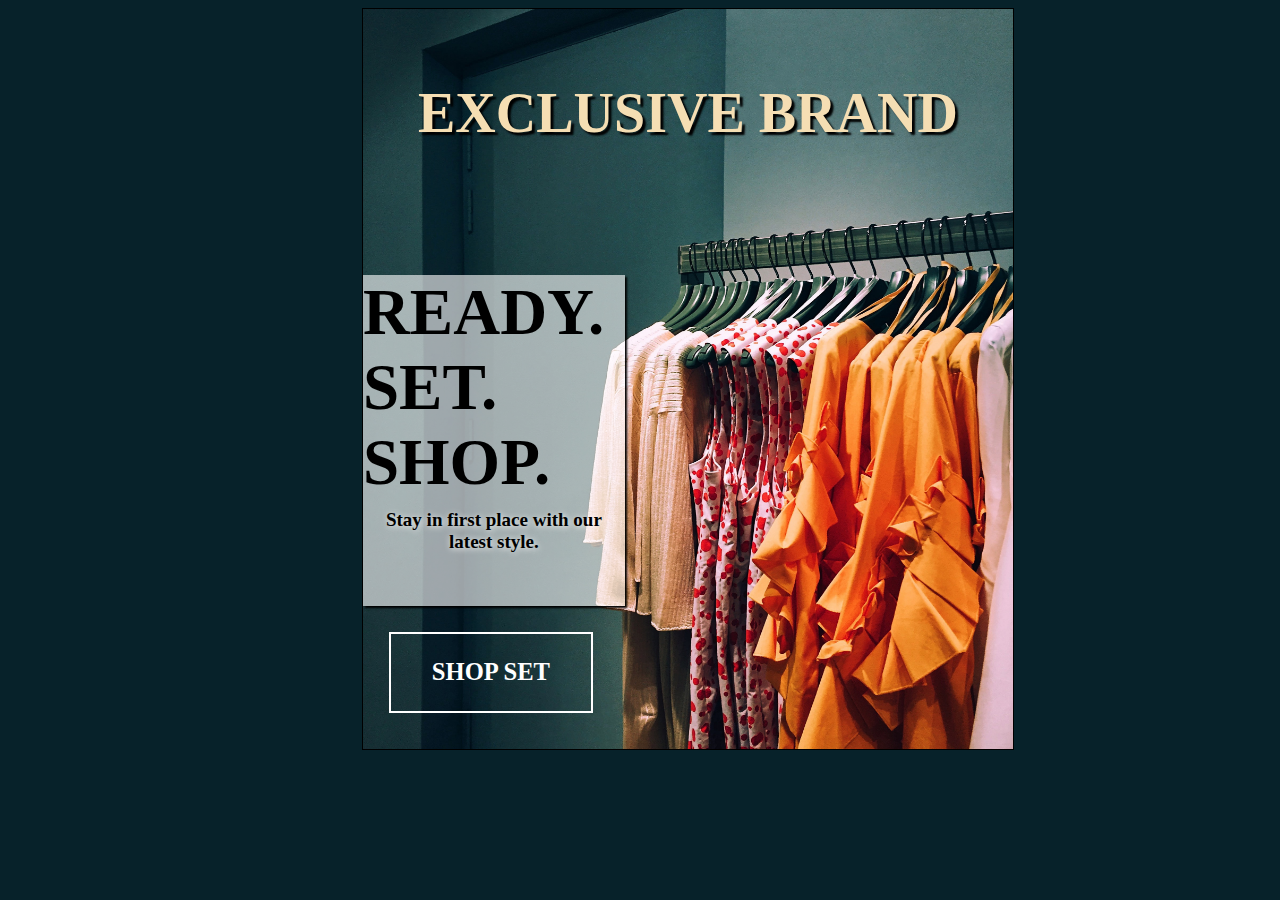
<file: assets/work/banner/index.html>
<html>
<head>
	<title> Shop Set   </title>
	
<style>
body{    background-color: #07222a;}
.box{
width:650px;
height:740px;
border:1px solid black;
background-image:url("img/i2.jpg");
background-size:100%100%;
margin-left:28%;
}
.content{
width: 262px;
    height: 331px;
    background-color: #ffffff9c;
    border: 0px solid black;
    margin-top: 20%;
	box-shadow:2px 2px 2px black;}
.btn{    border: 2px solid white;
    color: white;
    width: 200px;
    text-align: center;
    margin-top: 4%;
    font-size: 21px;
    margin-left: 4%;}
h1{font-size:65px;}
h5{    font-size: 19px;text-align:center;text-shadow: 1px 1px 6px white;margin-top: -13%;}
#hd{
    color: wheat;
    font-size: 56px;
    text-shadow: 3px 3px 2px black;
    font-family: -webkit-body;
    text-align: center;margin-top:11%}
</style>
<body>
<div class="box">
	<h1 id="hd">EXCLUSIVE BRAND</h1>
	<div class="content">
	
		<h1><span id="c1">READY.</span><br>
		<span id="c2">SET.</span><br>
		<span id="c3">SHOP.</span></h1>
		<h5 id="b1">Stay in first place with our latest style.</h5>
	</div>
	<div class="btn"><h3>SHOP SET</h3></div>
</div>
</body>
</html>
</file>
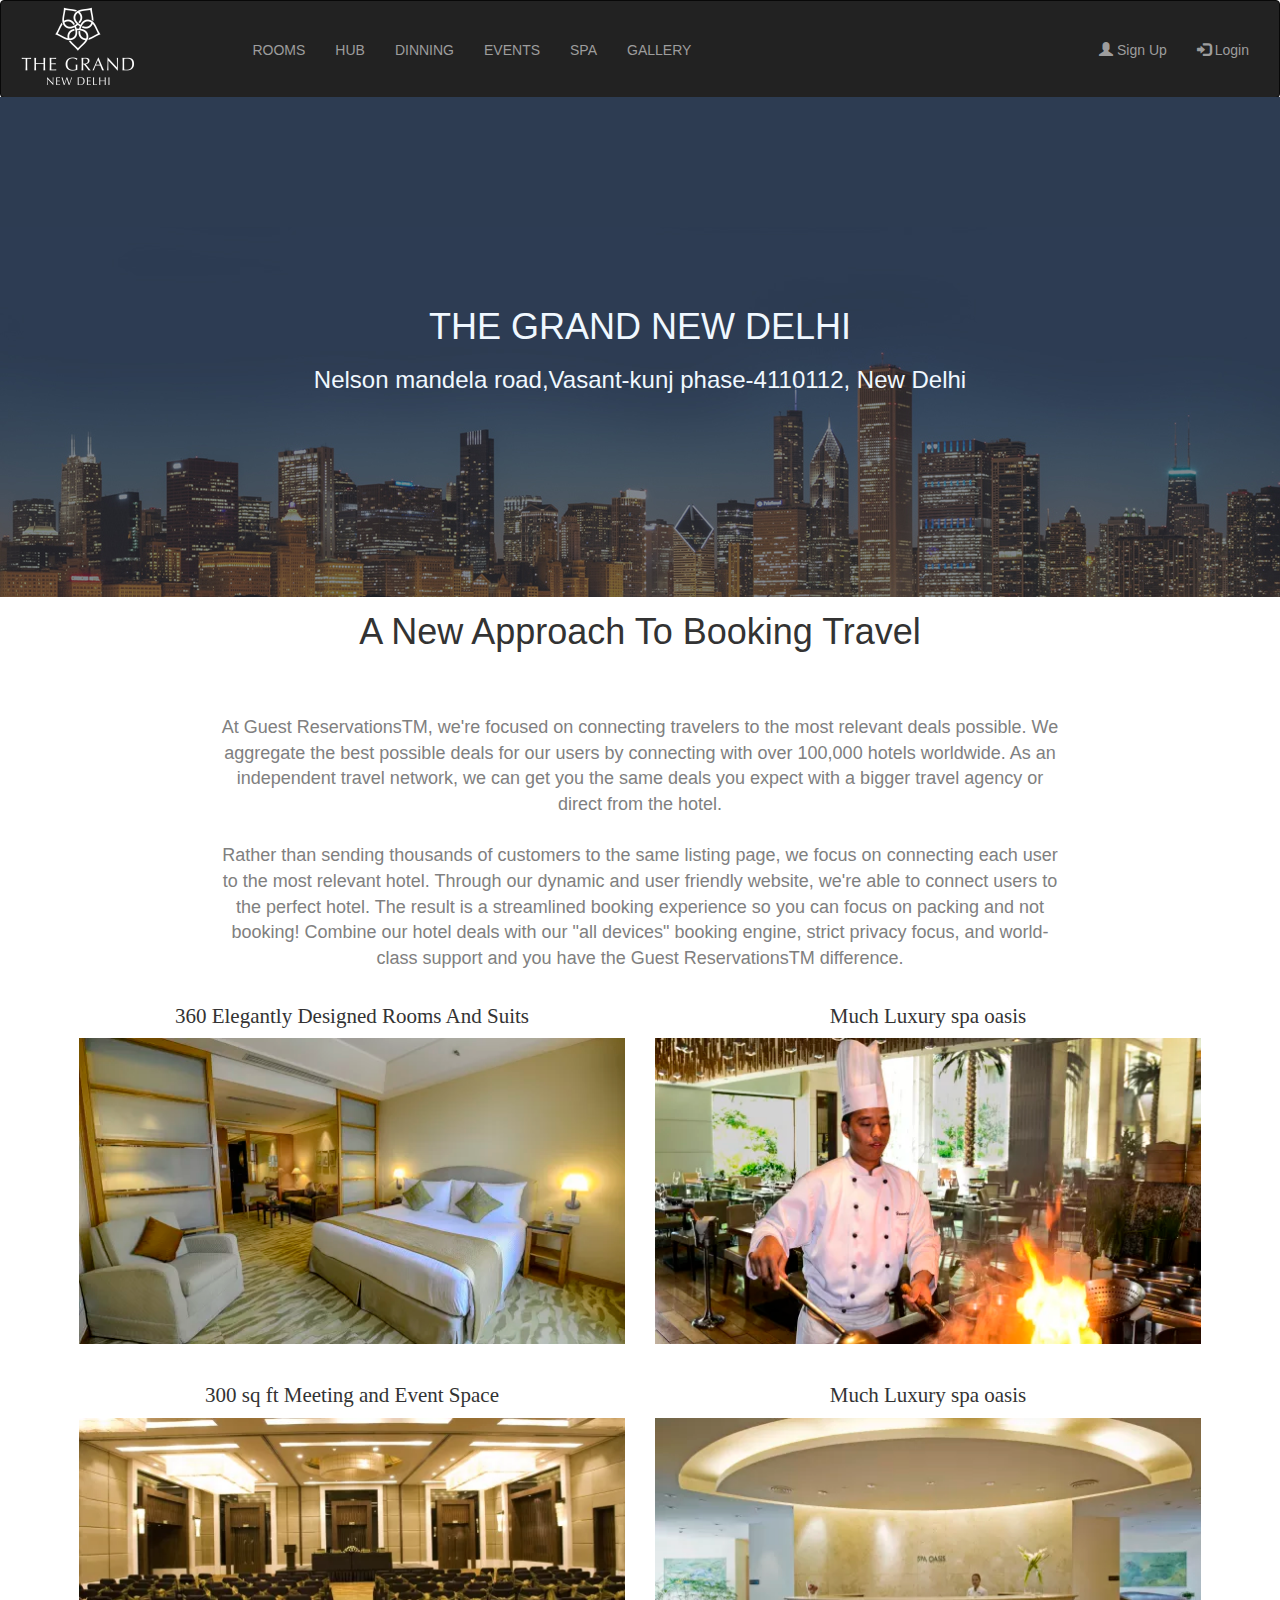
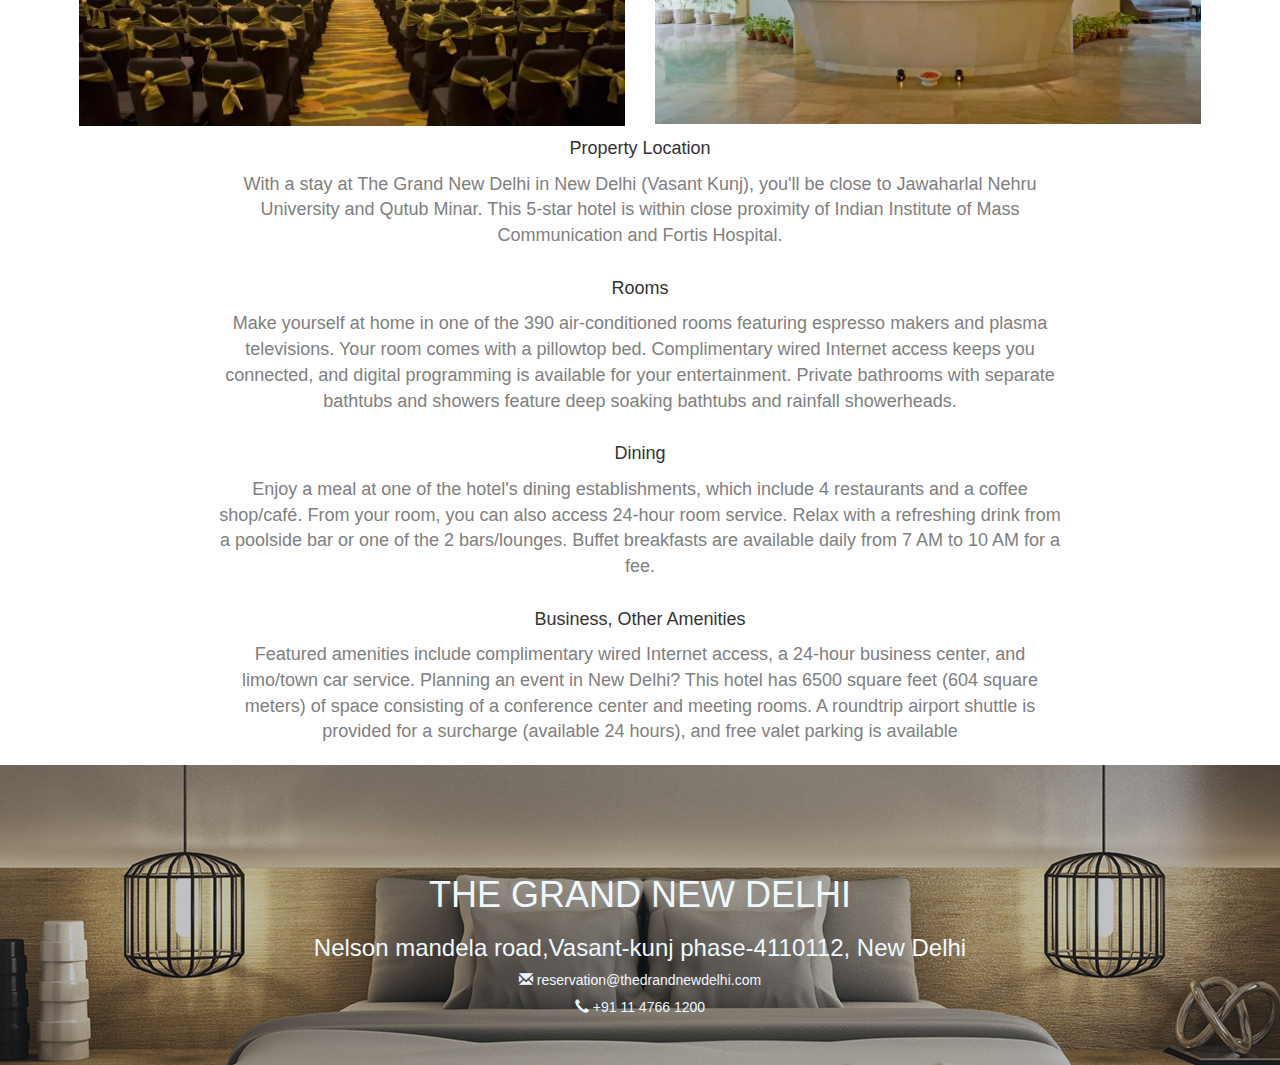
<file: assets/work/hotel/index.html>
<!DOCTYPE html>
<html lang="en">
<head>
  <title>Bootstrap Example</title>
  <meta charset="utf-8">
  <meta name="viewport" content="width=device-width, initial-scale=1">
  <link rel="stylesheet" href="https://maxcdn.bootstrapcdn.com/bootstrap/3.4.1/css/bootstrap.min.css">
  <script src="https://ajax.googleapis.com/ajax/libs/jquery/3.4.1/jquery.min.js"></script>
  <script src="https://maxcdn.bootstrapcdn.com/bootstrap/3.4.1/js/bootstrap.min.js"></script>
    <link rel="stylesheet" href="css/style.css">

</head>
<body>

<nav class="navbar navbar-inverse">
  <div class="container-fluid">
    <div class="navbar-header">
      <button type="button" class="navbar-toggle" data-toggle="collapse" data-target="#myNavbar">
        <span class="icon-bar"></span>
        <span class="icon-bar"></span>
        <span class="icon-bar"></span>                        
      </button>
      <img src="img/hlogo.png">
    </div>
    <div class="collapse navbar-collapse" id="myNavbar">
      <ul class="nav navbar-nav" style="margin-top:2%; margin-left: 8%;">
      <li><a href="rooms.html" target="_parent">ROOMS</a></li>
      <li><a href="hub.html" target="_parent">HUB</a></li>
      <li><a href="#">DINNING</a></li>
      <li><a href="#">EVENTS</a></li>
    <li><a href="#">SPA</a></li>
    <li><a href="#">GALLERY</a></li>
      </ul>
      <ul class="nav navbar-nav navbar-right" style="margin-top:2%;margin-left: 8%;">
        <li><a href="#"><span class="glyphicon glyphicon-user"></span> Sign Up</a></li>
        <li><a href="#"><span class="glyphicon glyphicon-log-in"></span> Login</a></li>
      </ul>
    </div>
  </div>
</nav>
  <section id="home">
<div class="bg-img bg-about position-relative">

  <div class="block-transparent position-absolute ">

           <h1 class="text-yellow">THE GRAND NEW DELHI</h1>
		     <h3 class="text-white">Nelson mandela road,Vasant-kunj phase-4110112, New Delhi </h3>
     </div>
</div>
</section>

<div class="detail">
<h1>A New Approach To Booking Travel</h1><br><br>
<p>At Guest ReservationsTM, we're focused on connecting travelers to the most relevant deals possible. We aggregate the best possible deals for our users by connecting with over 100,000 hotels worldwide. As an independent travel network, 
we can get you the same deals you expect with a bigger travel agency or direct from the hotel.<br><br>
Rather than sending thousands of customers to the same listing page, we focus on connecting each user to the most 
relevant hotel. Through our dynamic and user friendly website, we're able to connect users to the perfect hotel. The result is a streamlined booking experience so you can focus on packing and not booking! 
Combine our hotel deals with our "all devices" booking engine, strict privacy focus,
 and world-class support and you have the Guest ReservationsTM difference.</p>
 
 <div class="cont">
 <div class="row">
     <div class="col-md-12">
	<div class="col-md-6">
  <h3>360 Elegantly Designed Rooms And Suits</h3>
  <img src="img/h1.webp">
 </div>
 <div class="col-md-6">
  <h3>Much Luxury spa oasis</h3>
  <img src="img/h2.webp">
 </div>
 </div>
</div><br>
 <div class="row">
     <div class="col-md-12">
	<div class="col-md-6">
  <h3>300 sq ft Meeting and Event Space</h3>
  <img src="img/h3.webp">
 </div>
 <div class="col-md-6">
  <h3>Much Luxury spa oasis</h3>
  <img src="img/h4.webp">
 </div>
 </div>
</div>
</div>
</div>

<div id="xyz">
<h4>Property Location</h4>
<p>With a stay at The Grand New Delhi in New Delhi (Vasant Kunj), you'll be close to Jawaharlal Nehru University and Qutub Minar. This 5-star hotel is within close proximity of Indian Institute of Mass Communication and Fortis Hospital.</p></br>
<h4>Rooms</h4>
<p>Make yourself at home in one of the 390 air-conditioned rooms featuring espresso makers and plasma televisions. Your room comes with a pillowtop bed. Complimentary wired Internet access keeps you connected, and digital programming is available for your entertainment. Private bathrooms with separate bathtubs and showers feature deep soaking bathtubs and rainfall showerheads.</p><br>
<h4>Dining</h4>
<p>Enjoy a meal at one of the hotel's dining establishments, which include 4 restaurants and a coffee shop/café. From your room, you can also access 24-hour room service. Relax with a refreshing drink from a poolside bar or one of the 2 bars/lounges. Buffet breakfasts are available daily from 7 AM to 10 AM for a fee.</p><br>
<h4>Business, Other Amenities</h4>
<p>Featured amenities include complimentary wired Internet access, a 24-hour business center, and limo/town car service. Planning an event in New Delhi? This hotel has 6500 square feet (604 square meters) of space consisting of a conference center and meeting rooms. A roundtrip airport shuttle is provided for a surcharge (available 24 hours), and free valet parking is available</p>
</div><br>

<div class="bg-img bg-bg position-relative">

  <div class="block-transparent position-absolute ">

           <h1 class="text-yellow">THE GRAND NEW DELHI</h1>
		     <h3 class="text-white">Nelson mandela road,Vasant-kunj phase-4110112, New Delhi </h3>
			 <h5><span class="glyphicon glyphicon-envelope"></span> reservation@thedrandnewdelhi.com</h5>
	  <h5><span class="glyphicon glyphicon-earphone"></span> +91 11 4766 1200 </h5>
     </div>
</div>


</body>
</html>
</file>
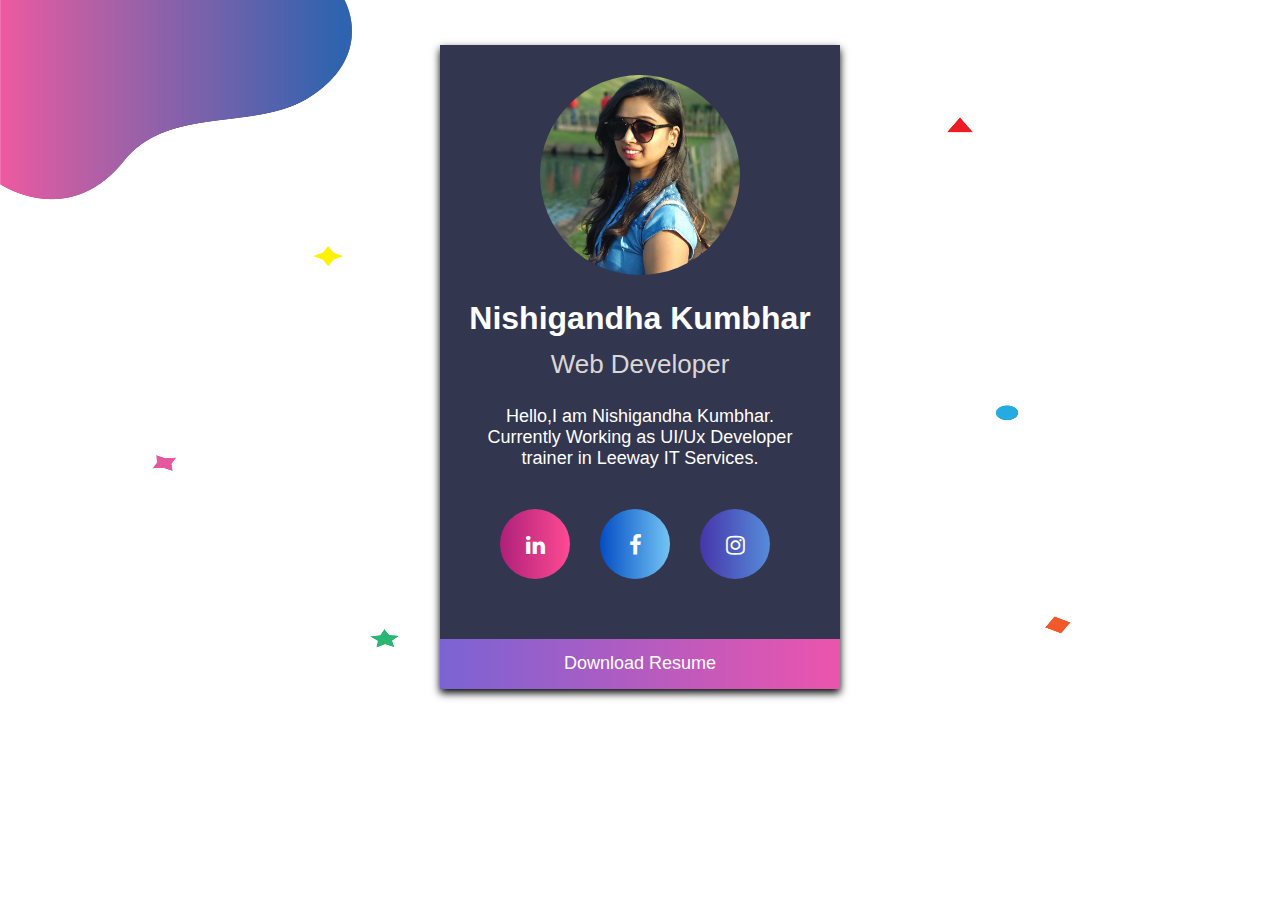
<file: assets/work/profilecard/index.html>
<!DOCTYPE html>
<html>
<head>
<link rel="stylesheet" href="https://cdnjs.cloudflare.com/ajax/libs/font-awesome/4.7.0/css/font-awesome.min.css"> 
<link rel="stylesheet" href="style.css">
<style>

</style>
</head>
<body background="back-01.png">



<div class="card">
  <img src="nisha.jpg" class="img" alt="nisha">
  <h1>Nishigandha Kumbhar</h1>
  <p class="title">Web Developer</p>
  <p class="abt" >Hello,I am Nishigandha Kumbhar.<br>
 Currently Working as UI/Ux Developer trainer in Leeway IT Services.</p>
  <div style="margin: 40px 0;">
    <div class="linkdn" style="float:left">
		<a href="https://www.linkedin.com/in/nishigandha-kumbhar-678523151/"><i class="fa fa-linkedin"></i></a>  
	</div>
	<div class="fb" style="float:left">
		<a href="#"><i class="fa fa-facebook"></i></a> 
    </div>
	<div class="insta" style="float:left">
		<a href="#"><i class="fa fa-instagram"></i></a> 
	</div>
  </div>
 
  <p><button>Download Resume</button></p>
</div>

</body>
</html>
</file>
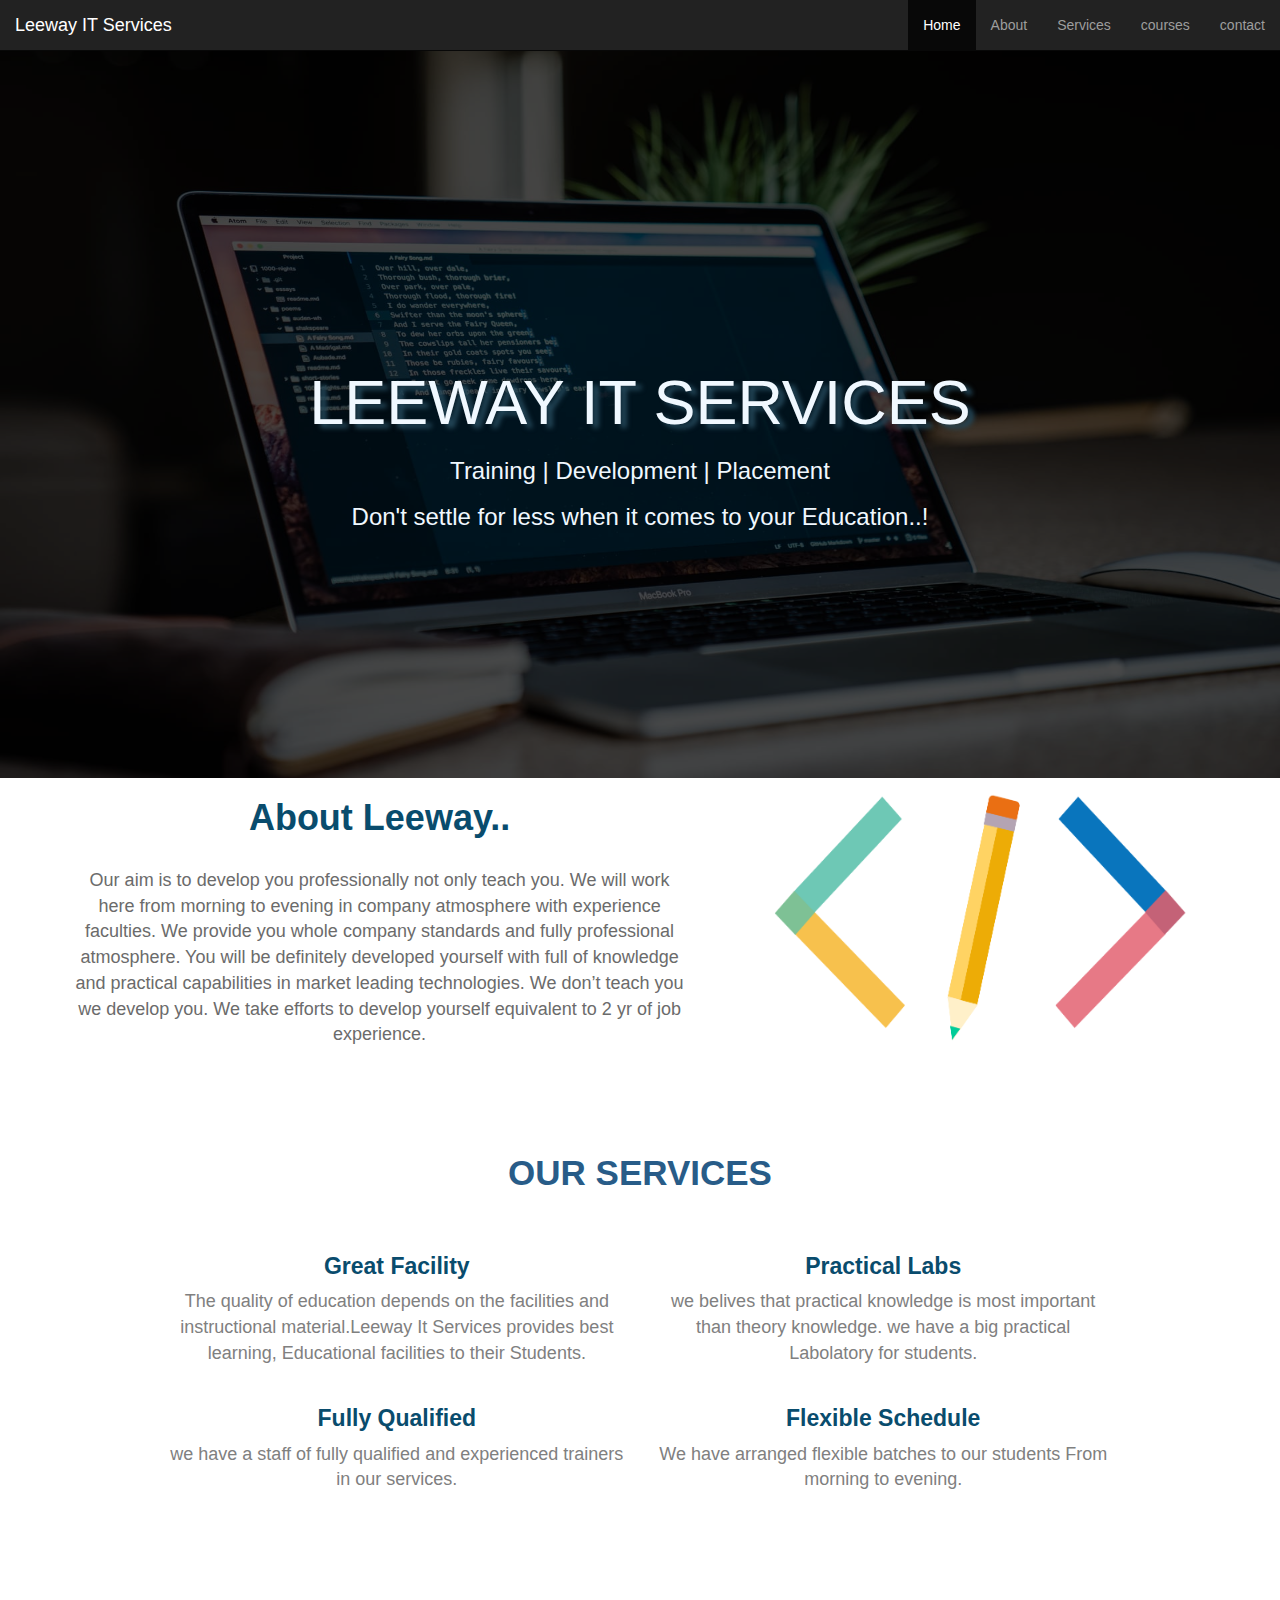
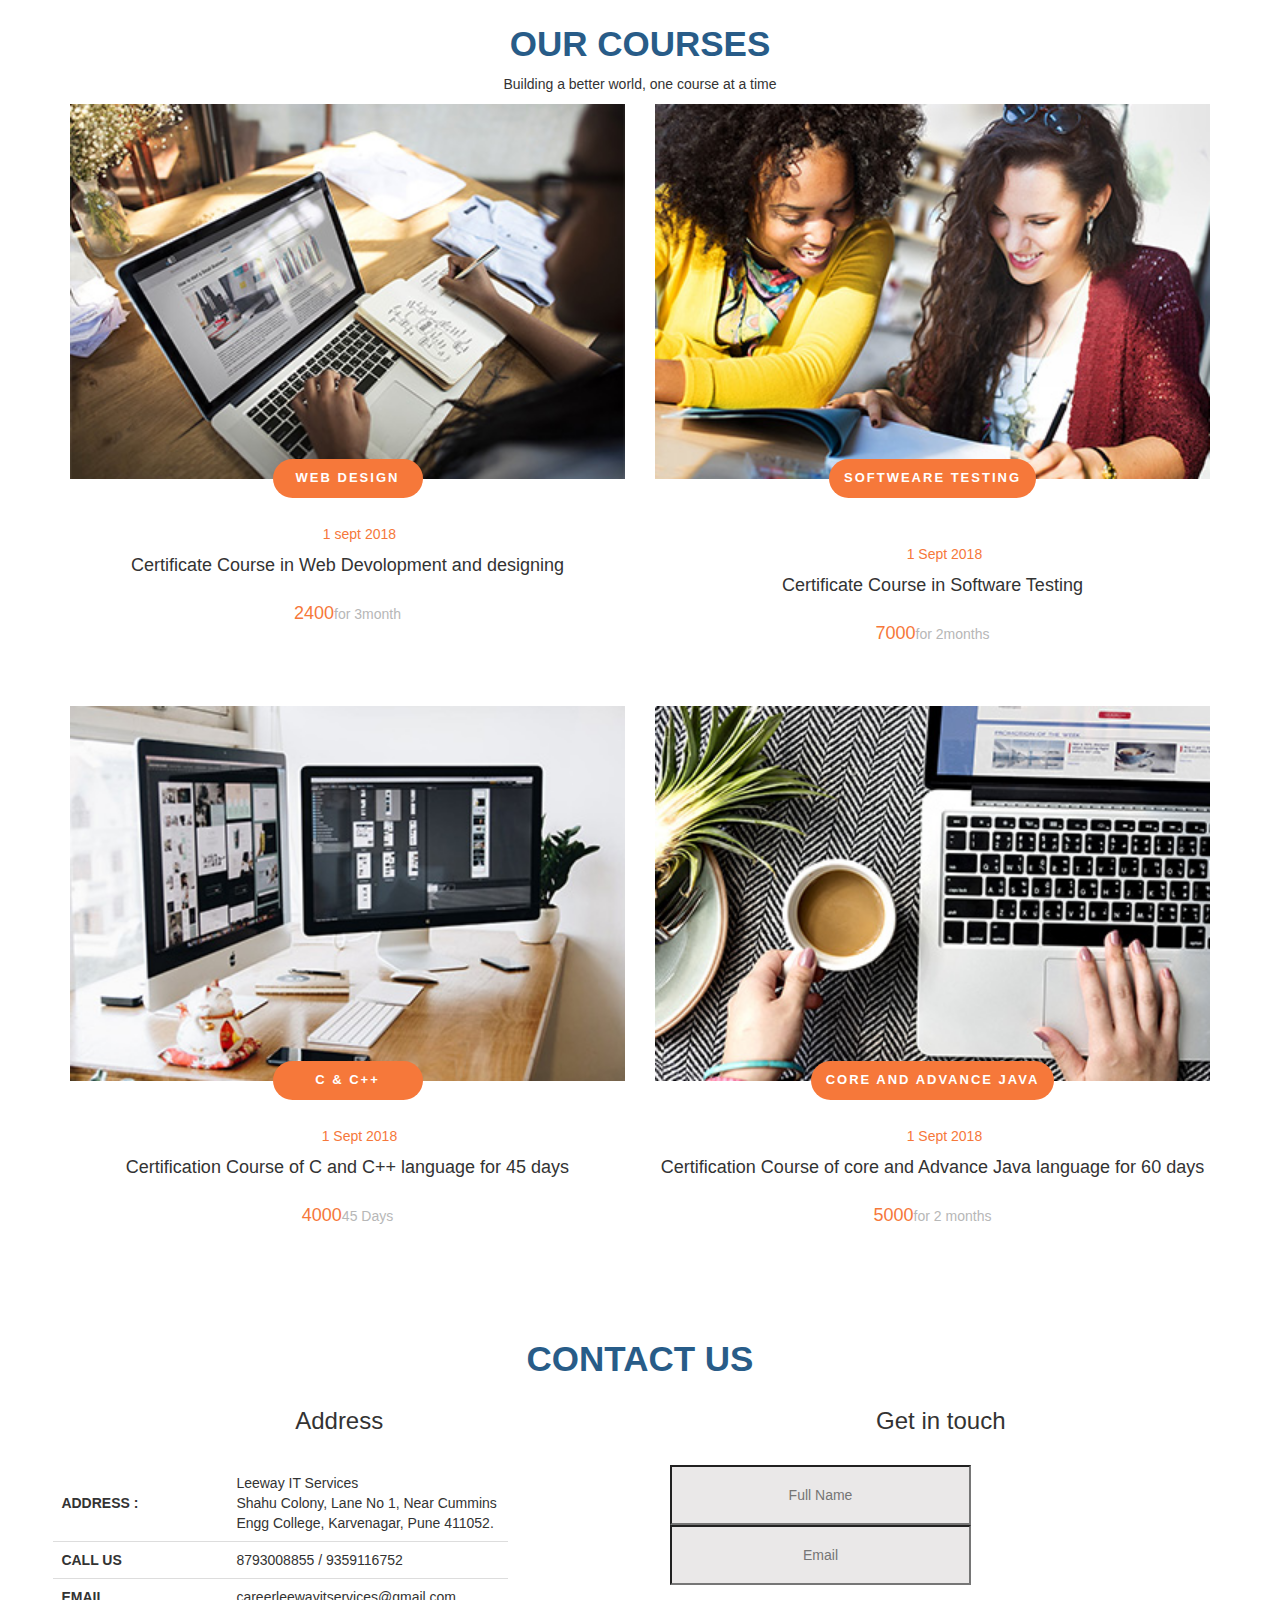
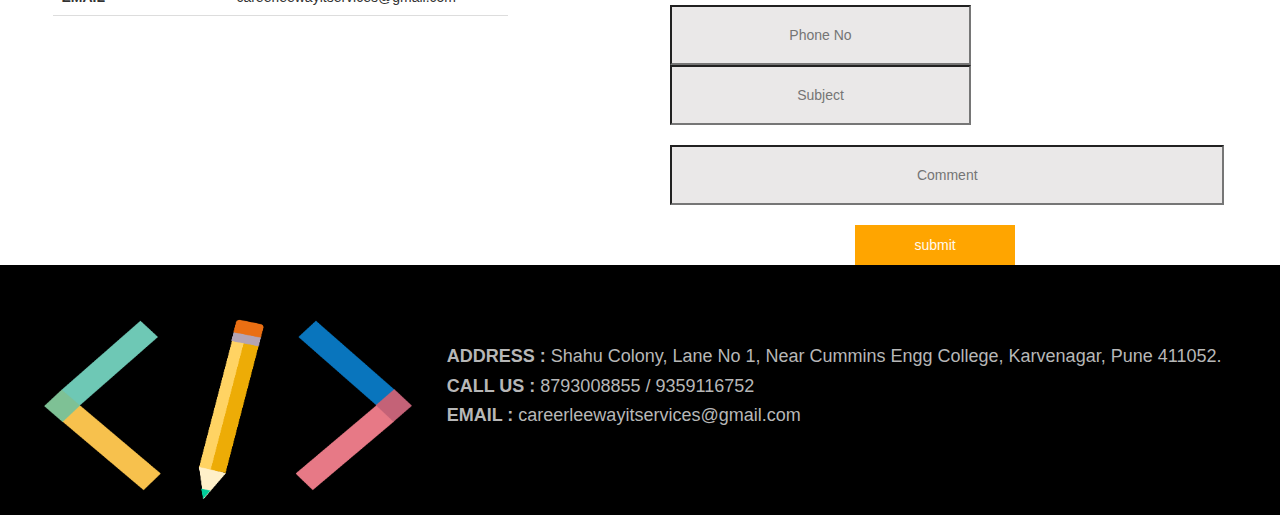
<file: assets/work/tutors/index.html>
<!DOCTYPE html>
<html lang="en">
<head>
  <title>LEEWAY IT SERVICES</title>
  <meta charset="utf-8">
  <meta name="viewport" content="width=device-width, initial-scale=1">
  <link rel="stylesheet" href="https://maxcdn.bootstrapcdn.com/bootstrap/3.4.1/css/bootstrap.min.css">
  <script src="https://ajax.googleapis.com/ajax/libs/jquery/3.4.1/jquery.min.js"></script>
  <script src="https://maxcdn.bootstrapcdn.com/bootstrap/3.4.1/js/bootstrap.min.js"></script>
  	<link rel="stylesheet" href="css/style1.css">
	<link rel="stylesheet" href="css/all.min.css">
<link rel="stylesheet" href="css/animate.css">

</head>
<body>

<nav class="navbar navbar-inverse navbar-fixed-top">
  <div class="container-fluid">
    <div class="navbar-header">
      <button type="button" class="navbar-toggle" data-toggle="collapse" data-target="#myNavbar">
        <span class="icon-bar"></span>
        <span class="icon-bar"></span>
        <span class="icon-bar"></span>                        
      </button>
      <a class="navbar-brand" href="#">Leeway IT Services</a>
    </div>
    <div class="collapse navbar-collapse" id="myNavbar">
      <ul class="nav navbar-nav navbar-right">
        <li class="active"><a href="#">Home</a></li>
        <li><a href="#about">About</a></li>
        <li><a href="#service">Services</a></li>
        <li><a href="#course">courses</a></li>
        <li><a href="#contact">contact</a></li>
      </ul>
     
    </div>
  </div>
</nav>
  
<div class=" home">
  <div class="bg-img bg-about position-relative">
	<div class="over">
  <div class="block-transparent position-absolute ">

           <h1 class="text-yellow">LEEWAY IT SERVICES</h1>
		     <h3 class="text-white">Training | Development | Placement </h3>
			 <h3>Don't settle for less when it comes to your Education..!</h3>
			
     </div>
</div>
</div>
</div>

<div id="about" class="container-fluid">
  <div class="row">
    <div class="col-md-12">
    <div class="col-md-7">
      <h2 id="abtl">About Leeway..</h2><br>
      <p id="abt">Our aim is to develop you professionally not only teach you. We will work here from morning to evening in 
	  company atmosphere with experience faculties. We provide you whole company standards and fully professional atmosphere. 
	  You will be definitely developed yourself with full of knowledge and practical capabilities in market leading technologies.
	  We don’t teach you we develop you.  We take efforts to develop yourself equivalent to 2 yr of job experience.
    </div>
    <div class="col-md-5" >
     <img src="img/leeway.png" style="width:88%;" id="lis">
    </div>
  </div>
  </div>
</div>



<div id="service">
   <h2>OUR SERVICES</h2>

   <div class="cont">
 <div class="row">
     <div class="col-md-12">
	<div class="col-md-6">
	<h4>Great Facility</h4>
	<p>The quality of education depends on the facilities and instructional material.Leeway It Services provides best learning, Educational facilities to their Students.</p>
	</div>
 <div class="col-md-6">
  <h4>Practical Labs</h4>
	<p>we belives that practical knowledge is most important than theory knowledge. we have a big practical Labolatory for students.</p>
  </div>
 </div>
</div><br>
<div class="row">
     <div class="col-md-12">
	<div class="col-md-6">
	<h4>Fully Qualified</h4>
	<p> we have a staff of fully qualified and experienced trainers in our services.</p>
	</div>
 <div class="col-md-6">
  <h4>Flexible Schedule</h4>
	<p>We have arranged flexible batches to our students From morning to evening.</p>
  </div>
 </div>
</div>
</div>
	</div>
	
	<div id="course">
	<section class="courses-section spad">
		<div class="container">
			<div class="section-title text-center">
				<h2>OUR COURSES</h2>
				<p>Building a better world, one course at a time</p>
			</div>
			<div class="row">
				<!-- course item -->
				<div class="col-sm-12 col-md-6 course-item">
					<div class="course-thumb hvr-bounce-in">
						<img src="img/course/1.jpg" alt="" style="width: 100%;">
						<div class="course-cat">
							<span>WEB DESIGN</span>
						</div>
					</div>
					<div class="course-info justify-content-center">
						<div class="date"><i class="fa fa-clock-o"></i> 1 sept 2018</div>
						<h4 class="justify-content-center">Certificate Course in Web Devolopment and designing</h4>
						<h4 class="cource-price">2400<span>for 3month</span></h4>
					</div>
				</div>
			
				<div class="col-sm-12 col-md-6 course-item">
					<div class="course-thumb hvr-bounce-in">
						<img src="img/course/2.jpg" alt="" style="width: 100%;">
						<div class="course-cat">
							<span>SOFTWEARE TESTING</span>
						</div>
					</div> <br>
					<div class="course-info justify-content-center">
						<div class="date"><i class="fa fa-clock-o"></i> 1 Sept 2018</div>
						<h4> Certificate Course in Software Testing</h4>
						<h4 class="cource-price">7000<span>for 2months</span></h4>
					</div>
				</div>
				<!-- course item -->
				<div class="col-sm-12 col-md-6 course-item">
					<div class="course-thumb hvr-bounce-in">
						<img src="img/course/3.jpg" alt="" style="width: 100%;">
						<div class="course-cat">
							<span>C & C++</span>
						</div>
					</div>
					<div class="course-info">
						<div class="date"><i class="fa fa-clock-o"></i> 1 Sept 2018</div>
						<h4>Certification Course of C and C++ language for 45 days</h4>
						<h4 class="cource-price">4000<span>45 Days</span></h4>
					</div>
				</div>
				<!-- course item -->
				<div class="col-sm-12 col-md-6 course-item">
					<div class="course-thumb hvr-bounce-in" >
						<img src="img/course/4.jpg" alt="" style="width: 100%;">
						<div class="course-cat">
							<span>Core and Advance Java</span>
						</div>
					</div>
					<div class="course-info">
						<div class="date"><i class="fa fa-clock-o"></i> 1 Sept 2018</div>
						<h4>Certification Course of core and Advance Java language for 60 days</h4>
						<h4 class="cource-price">5000<span>for 2 months</span></h4>
					</div>
				</div>
				
			</div>
		</div>
	</section>
	</div>
	
<div id="contact">	
				<h2>CONTACT US</h2>

	<div class="row">
     <div class="col-md-12">
	<div class="col-md-6">
	<h3 style="text-align:center;">Address</h3><br>
<table id="tbl">
<tr>
<td id="add"><b>ADDRESS :</b></td>
<td id="ad">Leeway IT Services<br>
Shahu Colony, Lane No 1, Near Cummins Engg College, Karvenagar, Pune 411052.</td>
</tr>
<tr>
<td id="add"><b>CALL US	</b></td>
<td id="ad">	8793008855 / 9359116752</td>
</tr>
<tr>
<td id="add"><b>EMAIL	</b>	</td>
<td id="id">	careerleewayitservices@gmail.com</td>
</tr>
</table>
	
	</div>
 <div class="col-md-6">
  <h3 style="text-align:center;">Get in touch</h3><br>
<form>
<input type="text" id="i1" placeholder="Full Name">
<input type="text" id="i1" placeholder="Email"><br><br>
<input type="text" id="i2" placeholder="Phone No">
<input type="text" id="i2" placeholder="Subject"><br><br>
<input type="text" id="i3" placeholder="Comment"><br><br>
<input type="submit" value="submit" id="submit">
</form>
  </div>
 </div>
</div>

</div>
	 <div class="footer">
<div class="col-md-12">
	<div class="col-md-4">
		<img src="img/leeway.png" style="height:200px;margin-top:11%;width:100%;">
	</div>
	<div class="col-md-8">
	<div class="ff" style="color:#b7b7b7;">
<h4><b>ADDRESS :</b> 
Shahu Colony, Lane No 1, Near Cummins Engg College, Karvenagar, Pune 411052.</h4>
<h4><b>CALL US	:</b>   8793008855 / 9359116752</h4>
<h4><b>EMAIL	:</b>	careerleewayitservices@gmail.com</h4>

	</div>
	</div>
	<div class="col-md-4">
	<div class="icon">
	

</div>
</div>

<script>
$(document).ready(function(){
  // Add smooth scrolling to all links
  $("a").on('click', function(event) {

    // Make sure this.hash has a value before overriding default behavior
    if (this.hash !== "") {
      // Prevent default anchor click behavior
      event.preventDefault();

      // Store hash
      var hash = this.hash;

      // Using jQuery's animate() method to add smooth page scroll
      // The optional number (800) specifies the number of milliseconds it takes to scroll to the specified area
      $('html, body').animate({
        scrollTop: $(hash).offset().top
      }, 800, function(){
   
        // Add hash (#) to URL when done scrolling (default click behavior)
        window.location.hash = hash;
      });
    } // End if
  });
});
</script>
</body>
</html>
</file>
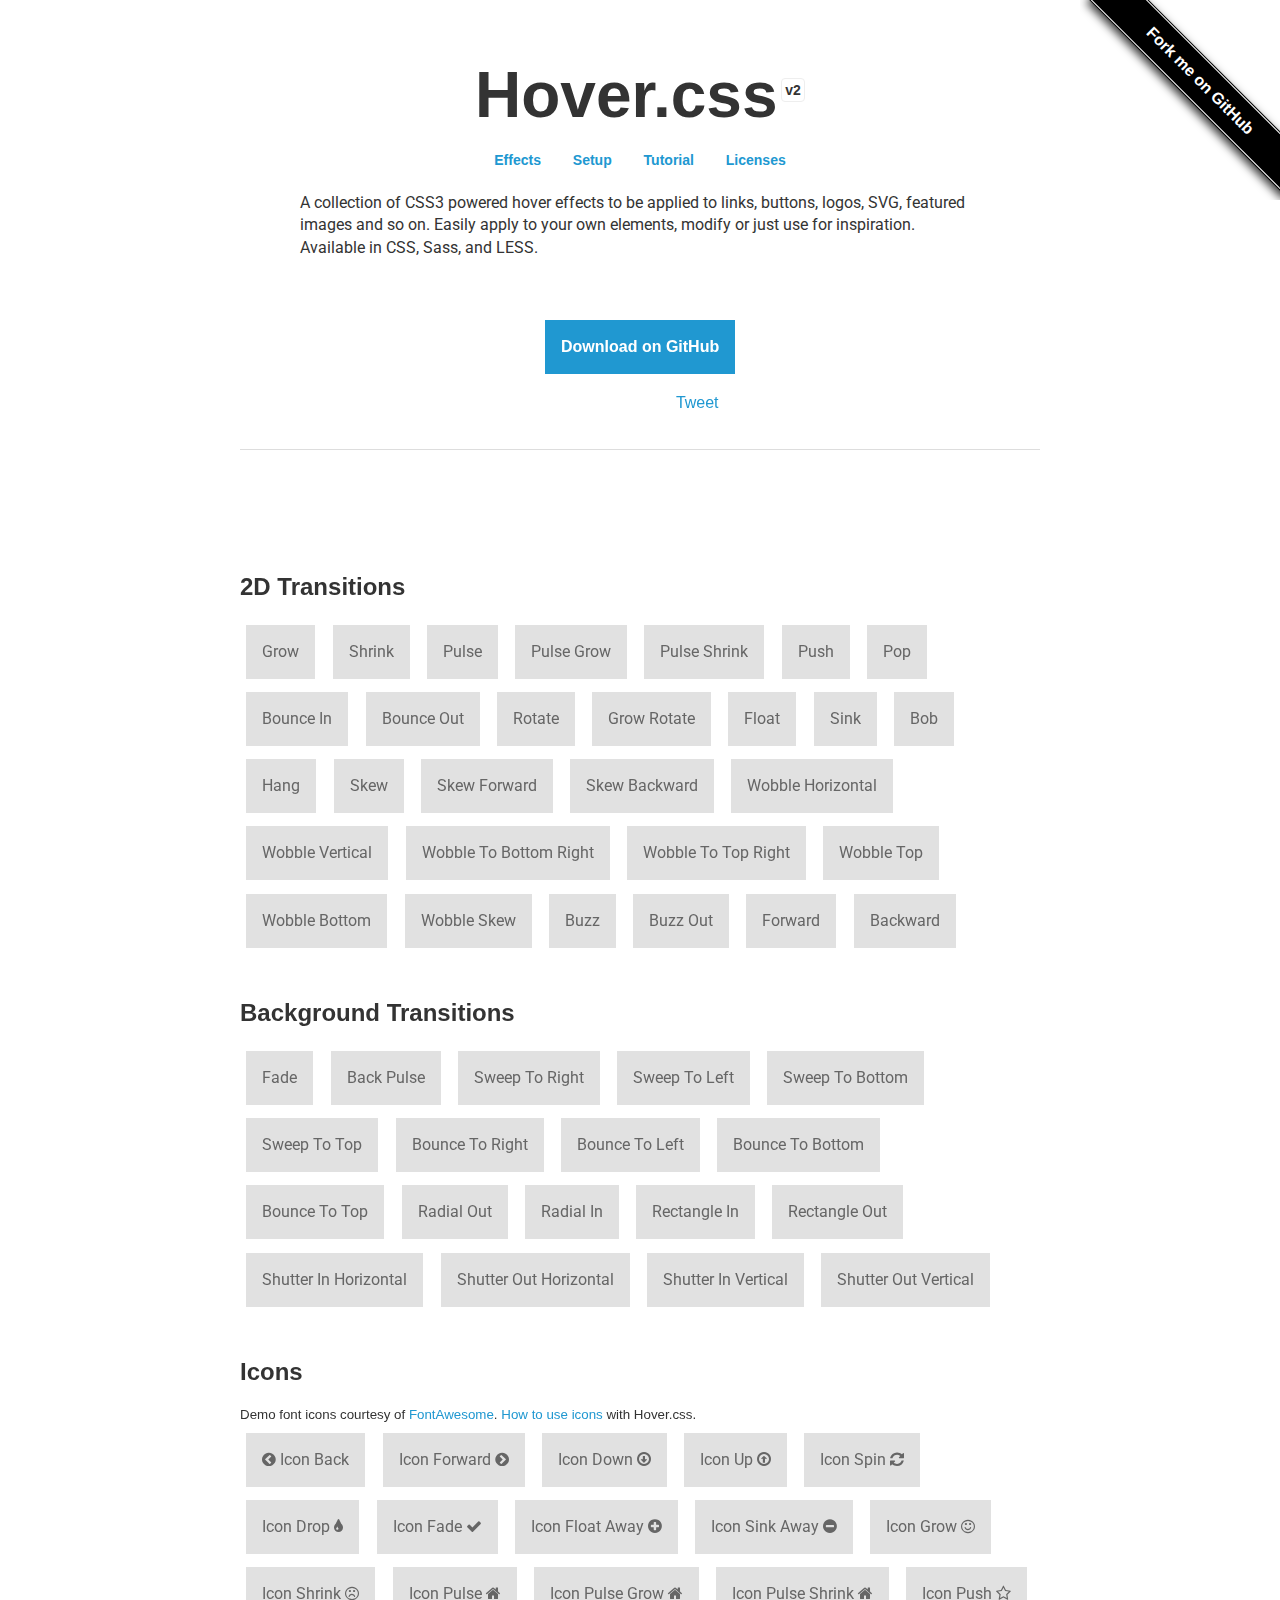
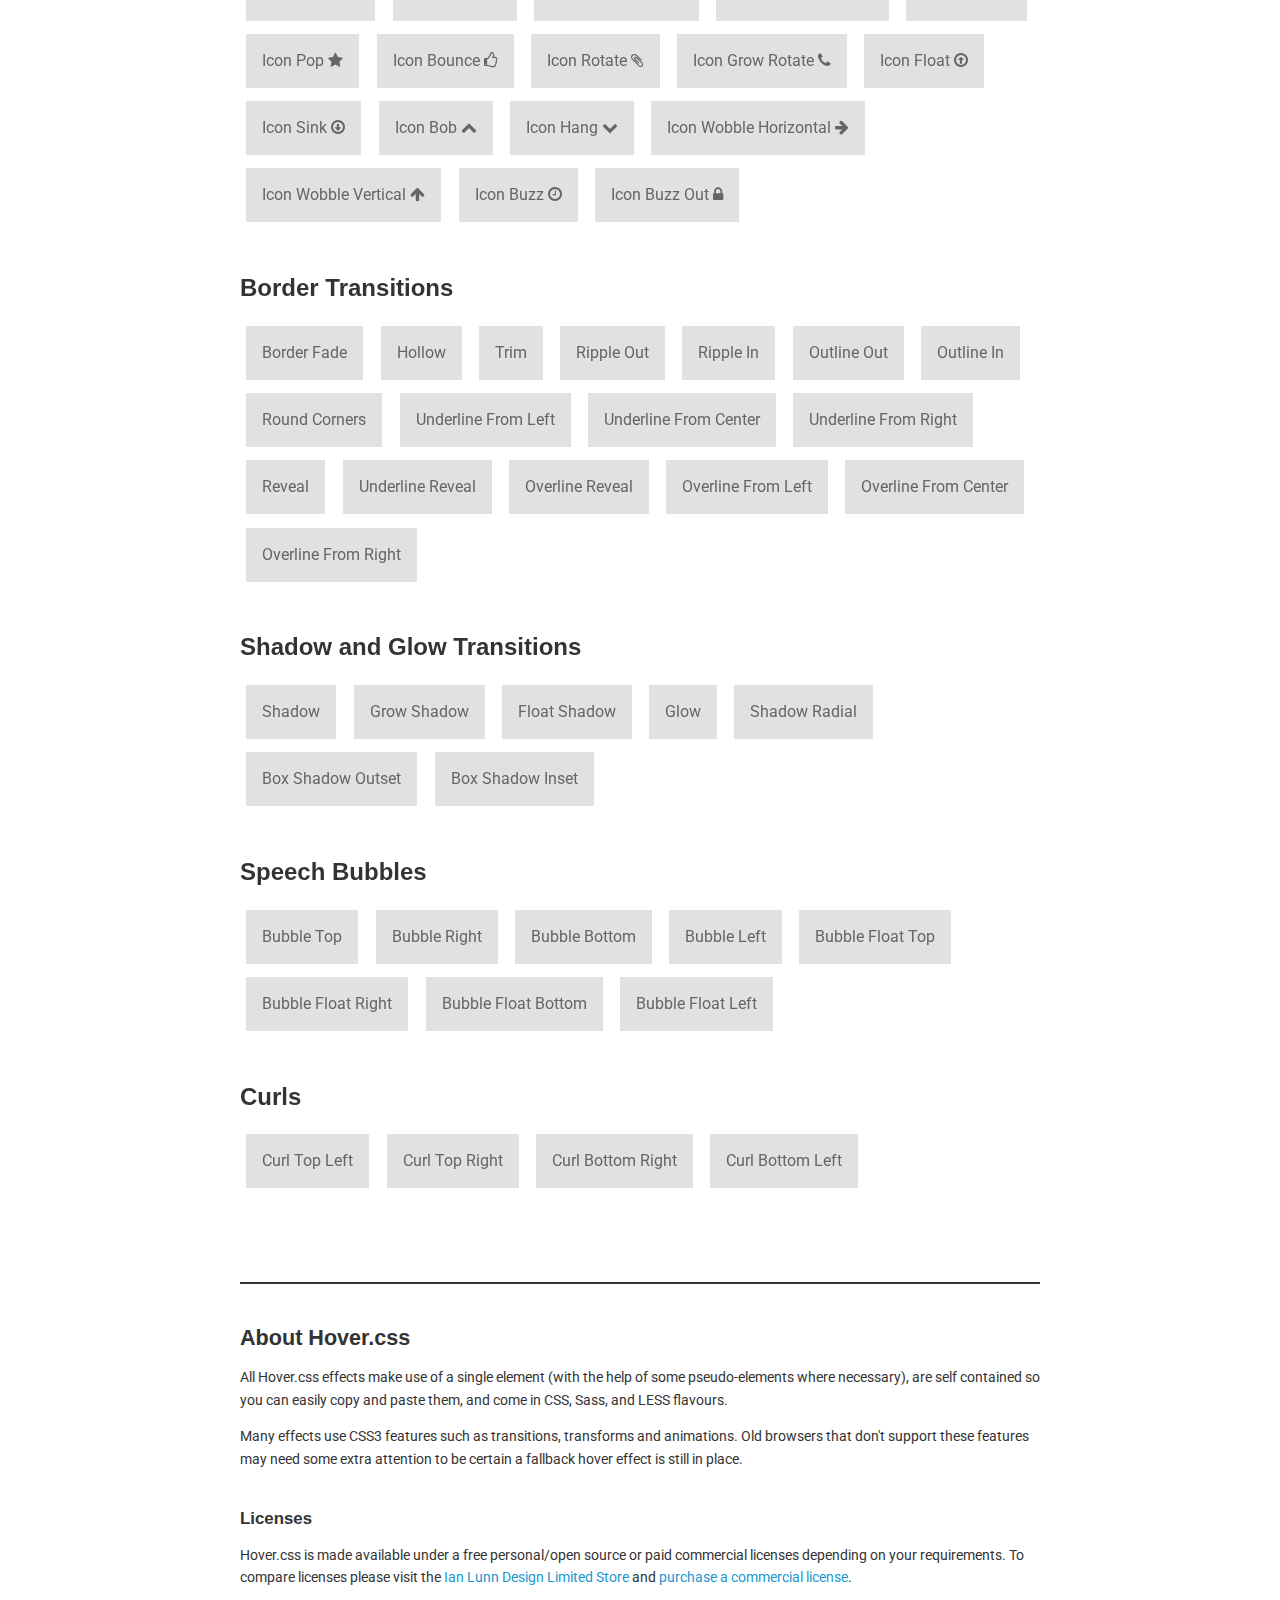
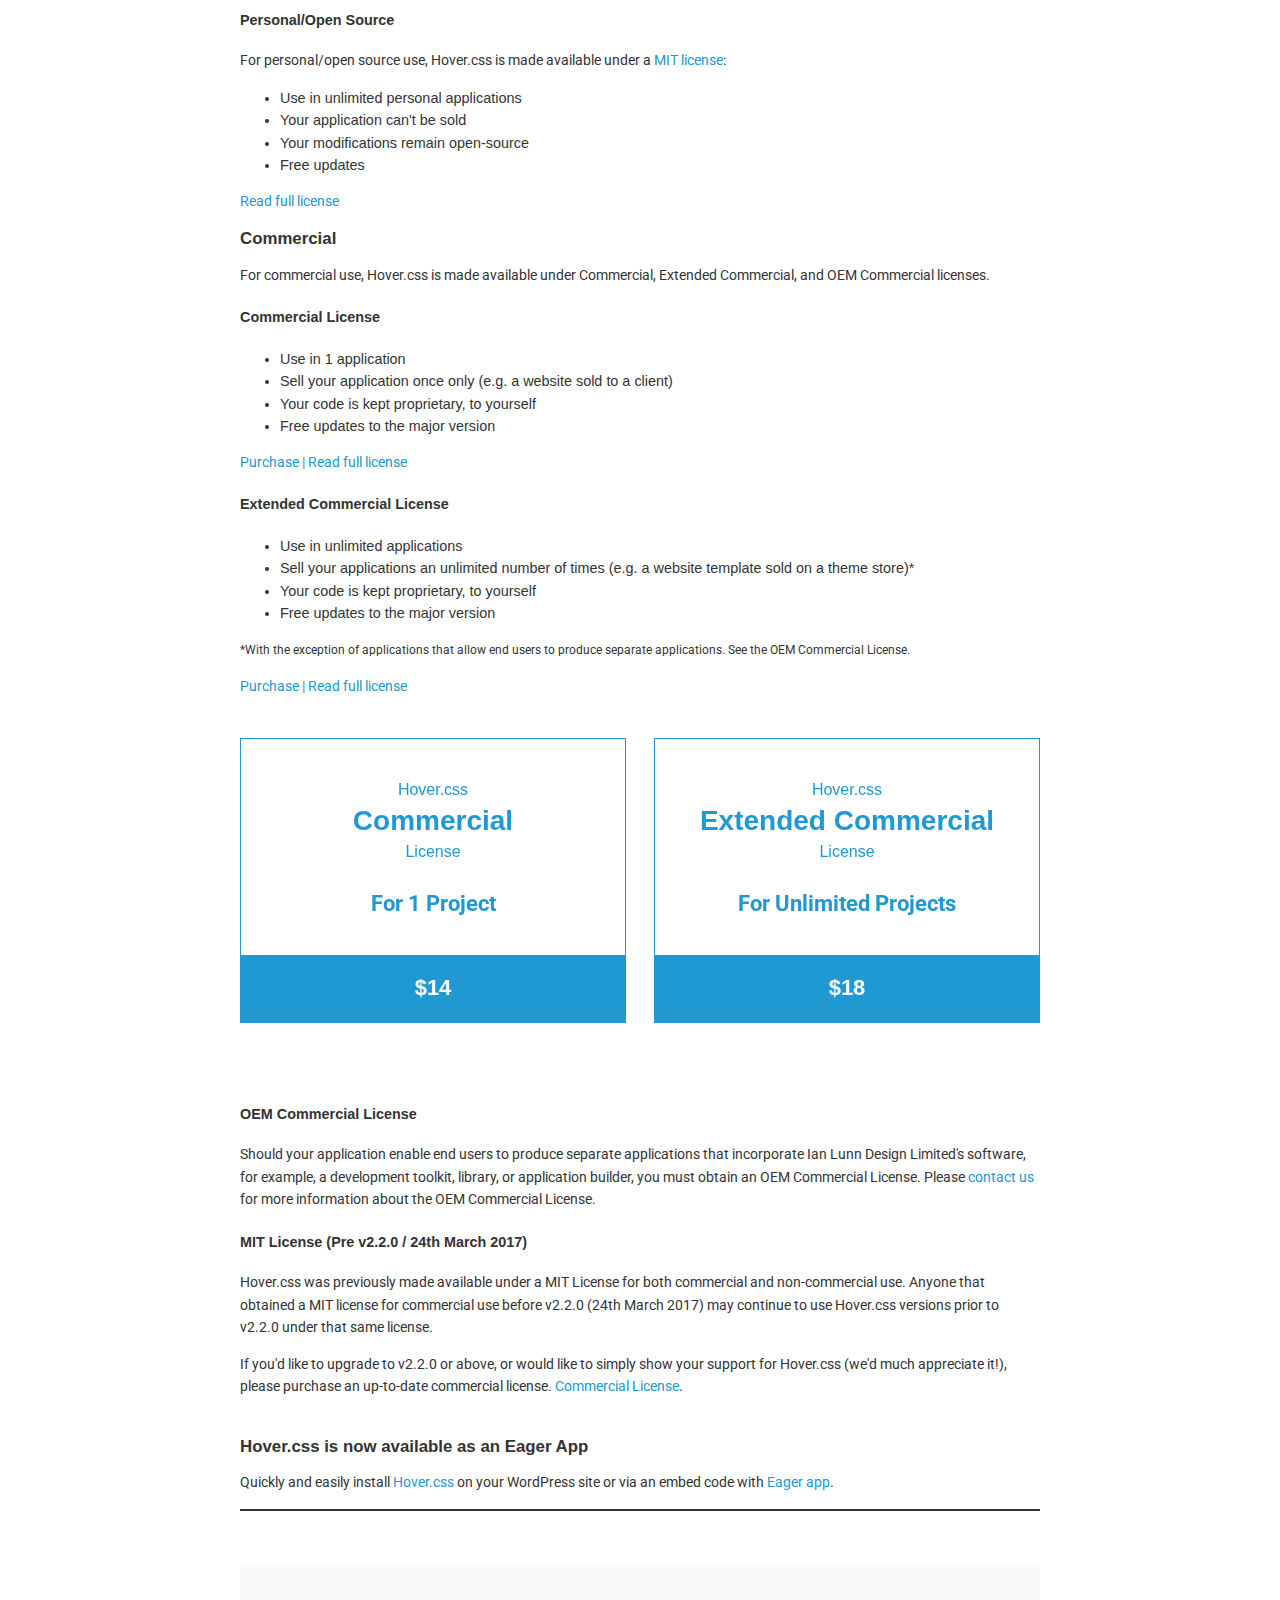
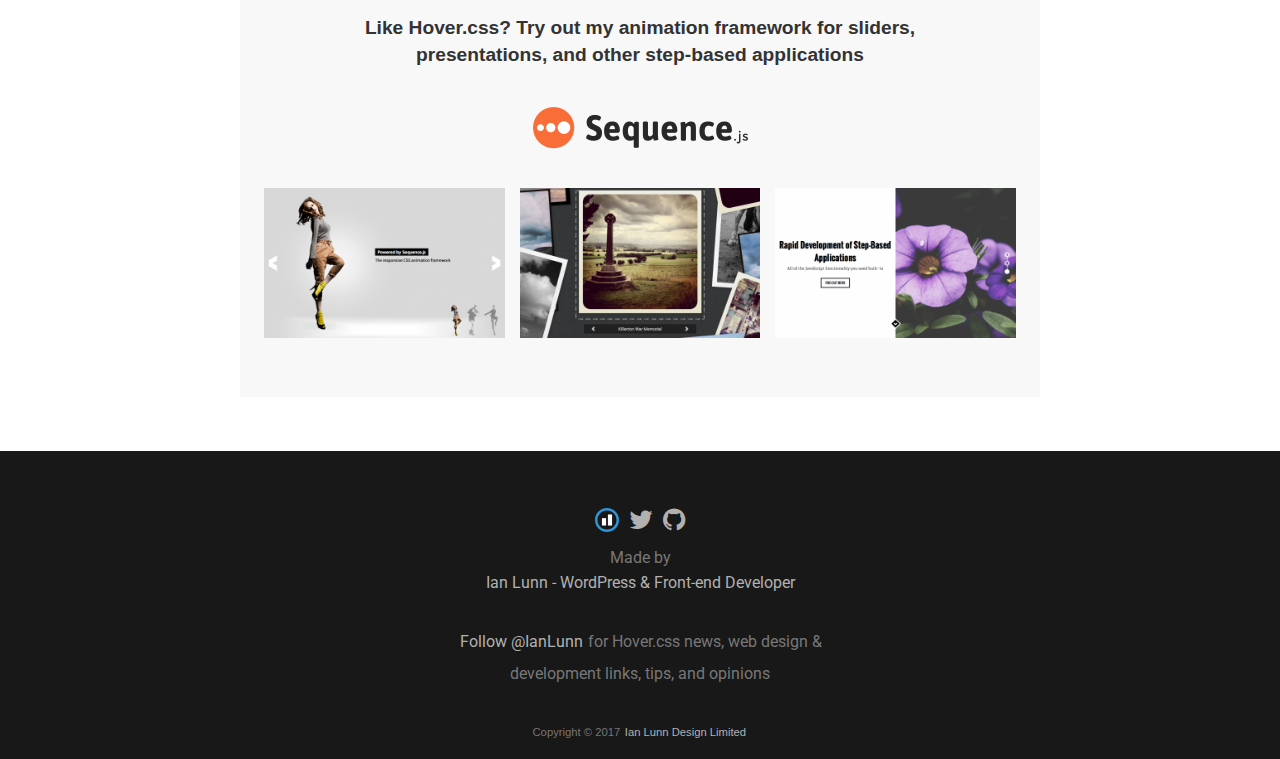
<file: assets/work/flipkart/css/Hover-master/index.html>
<!DOCTYPE html>
<html lang="en">
	<head>
		<meta charset="utf-8">
		<meta property="og:image" content="https://ianlunn.github.io/Hover/hover.jpg" />
		<meta property="og:site_name" content="Hover.css"/>
		<meta property="og:title" content="Hover.css - A collection of CSS3 powered hover effects" />
		<title>Hover.css - A collection of CSS3 powered hover effects</title>
		<link href="css/demo-page.css" rel="stylesheet" media="all">
		<link href="css/hover.css" rel="stylesheet" media="all">
		<link href="https://maxcdn.bootstrapcdn.com/font-awesome/4.2.0/css/font-awesome.min.css" rel="stylesheet" media="all">
	</head>
	<body>

		<!--[if lt IE 10]>
		<p class="browsehappy">You are using an <strong>outdated</strong> browser. Please <a href="https://browsehappy.com/">upgrade your browser</a> to improve your experience.</p>
		<![endif]-->

		<div class="main">
			<span id="forkongithub"><a href="https://github.com/IanLunn/Hover">Fork me on GitHub</a></span>

			<h1>Hover.css <a href="https://github.com/IanLunn/Hover/releases" class="sup" title="View release history">v2</a></h1>

			<nav>
				<ul>
					<li><a href="#effects" title="Effects">Effects</a></li>
					<li><a href="https://github.com/IanLunn/Hover/blob/master/README.md#hovercss" title="Setup">Setup</a></li>
					<li><a href="https://ianlunn.co.uk/articles/hover-css-tutorial-introduction/" title="hover.css Tutorial and Introduction">Tutorial</a></li>
					<li><a href="#licenses" title="Licenses">Licenses</a></li>
				</ul>
			</nav>

			<p class="intro">A collection of CSS3 powered hover effects to be applied to links, buttons, logos, SVG, featured images and so on. Easily apply to your own elements, modify or just use for inspiration. Available in CSS, Sass, and LESS.</p>

			<div class="download aligncenter">
				<a class="button cta hvr-float-shadow" href="https://github.com/IanLunn/Hover">Download on GitHub</a>
			</div>

			<div class="social aligncenter">
				<div class="social-button">
					<iframe src="https://ghbtns.com/github-btn.html?user=IanLunn&repo=Hover&type=watch&count=true" allowtransparency="true" frameborder="0" scrolling="0" width="110" height="20"></iframe>
				</div>

				<div class="social-button">
					<a href="https://twitter.com/share" class="twitter-share-button" data-related="IanLunn" data-dnt="true">Tweet</a>
				</div>
			</div>

			<hr />
			<br />

			<script async type="text/javascript" src="//cdn.carbonads.com/carbon.js?serve=CKYIE23M&placement=ianlunncouk" id="_carbonads_js"></script>

			<div id="effects" class="effects">

				<h2>2D Transitions</h2>

				<a href="#" class="hvr-grow">Grow</a>
				<a href="#" class="hvr-shrink">Shrink</a>
				<a href="#" class="hvr-pulse">Pulse</a>
				<a href="#" class="hvr-pulse-grow">Pulse Grow</a>
				<a href="#" class="hvr-pulse-shrink">Pulse Shrink</a>
				<a href="#" class="hvr-push">Push</a>
				<a href="#" class="hvr-pop">Pop</a>
				<a href="#" class="hvr-bounce-in">Bounce In</a>
				<a href="#" class="hvr-bounce-out">Bounce Out</a>
				<a href="#" class="hvr-rotate">Rotate</a>
				<a href="#" class="hvr-grow-rotate">Grow Rotate</a>
				<a href="#" class="hvr-float">Float</a>
				<a href="#" class="hvr-sink">Sink</a>
				<a href="#" class="hvr-bob">Bob</a>
				<a href="#" class="hvr-hang">Hang</a>
				<a href="#" class="hvr-skew">Skew</a>
				<a href="#" class="hvr-skew-forward">Skew Forward</a>
				<a href="#" class="hvr-skew-backward">Skew Backward</a>
				<a href="#" class="hvr-wobble-horizontal">Wobble Horizontal</a>
				<a href="#" class="hvr-wobble-vertical">Wobble Vertical</a>
				<a href="#" class="hvr-wobble-to-bottom-right">Wobble To Bottom Right</a>
				<a href="#" class="hvr-wobble-to-top-right">Wobble To Top Right</a>
				<a href="#" class="hvr-wobble-top">Wobble Top</a>
				<a href="#" class="hvr-wobble-bottom">Wobble Bottom</a>
				<a href="#" class="hvr-wobble-skew">Wobble Skew</a>
				<a href="#" class="hvr-buzz">Buzz</a>
				<a href="#" class="hvr-buzz-out">Buzz Out</a>
				<a href="#" class="hvr-forward">Forward</a>
				<a href="#" class="hvr-backward">Backward</a>


				<h2>Background Transitions</h2>

				<a href="#" class="hvr-fade">Fade</a>
				<a href="#" class="hvr-back-pulse">Back Pulse</a>
				<a href="#" class="hvr-sweep-to-right">Sweep To Right</a>
				<a href="#" class="hvr-sweep-to-left">Sweep To Left</a>
				<a href="#" class="hvr-sweep-to-bottom">Sweep To Bottom</a>
				<a href="#" class="hvr-sweep-to-top">Sweep To Top</a>
				<a href="#" class="hvr-bounce-to-right">Bounce To Right</a>
				<a href="#" class="hvr-bounce-to-left">Bounce To Left</a>
				<a href="#" class="hvr-bounce-to-bottom">Bounce To Bottom</a>
				<a href="#" class="hvr-bounce-to-top">Bounce To Top</a>
				<a href="#" class="hvr-radial-out">Radial Out</a>
				<a href="#" class="hvr-radial-in">Radial In</a>
				<a href="#" class="hvr-rectangle-in">Rectangle In</a>
				<a href="#" class="hvr-rectangle-out">Rectangle Out</a>
				<a href="#" class="hvr-shutter-in-horizontal">Shutter In Horizontal</a>
				<a href="#" class="hvr-shutter-out-horizontal">Shutter Out Horizontal</a>
				<a href="#" class="hvr-shutter-in-vertical">Shutter In Vertical</a>
				<a href="#" class="hvr-shutter-out-vertical">Shutter Out Vertical</a>


				<h2>Icons</h2>

				<small>Demo font icons courtesy of <a href="https://fortawesome.github.io/Font-Awesome/">FontAwesome</a>. <a href="https://github.com/IanLunn/Hover/#using-icon-effects">How to use icons</a> with Hover.css.</small>

				<a href="#" class="hvr-icon-back">
					<i class="fa fa-chevron-circle-left hvr-icon"></i> Icon Back
				</a>
				<a href="#" class="hvr-icon-forward">
					Icon Forward
					<i class="fa fa-chevron-circle-right hvr-icon"></i>
				</a>
				<a href="#" class="hvr-icon-down">
					Icon Down <i class="fa fa-arrow-circle-o-down hvr-icon"></i>
				</a>
				<a href="#" class="hvr-icon-up">
					Icon Up <i class="fa fa-arrow-circle-o-up hvr-icon"></i>
				</a>
				<a href="#" class="hvr-icon-spin">
					Icon Spin <i class="fa fa-refresh hvr-icon"></i>
				</a>
				<a href="#" class="hvr-icon-drop">
					Icon Drop <i class="fa fa-tint hvr-icon"></i>
				</a>
				<a href="#" class="hvr-icon-fade">
					Icon Fade <i class="fa fa-check hvr-icon"></i>
				</a>
				<a href="#" class="hvr-icon-float-away">
					Icon Float Away <i class="fa fa-plus-circle hvr-icon"></i>
				</a>
				<a href="#" class="hvr-icon-sink-away">
					Icon Sink Away <i class="fa fa-minus-circle hvr-icon"></i>
				</a>
				<a href="#" class="hvr-icon-grow">
					Icon Grow <i class="fa fa-smile-o hvr-icon"></i>
				</a>
				<a href="#" class="hvr-icon-shrink">
					Icon Shrink <i class="fa fa-frown-o hvr-icon"></i>
				</a>
				<a href="#" class="hvr-icon-pulse">
					Icon Pulse <i class="fa fa-home hvr-icon"></i>
				</a>
				<a href="#" class="hvr-icon-pulse-grow">
					Icon Pulse Grow <i class="fa fa-home hvr-icon"></i>
				</a>
				<a href="#" class="hvr-icon-pulse-shrink">
					Icon Pulse Shrink <i class="fa fa-home hvr-icon"></i>
				</a>
				<a href="#" class="hvr-icon-push">
					Icon Push <i class="fa fa-star-o hvr-icon"></i>
				</a>
				<a href="#" class="hvr-icon-pop">
					Icon Pop <i class="fa fa-star hvr-icon"></i>
				</a>
				<a href="#" class="hvr-icon-bounce">
					Icon Bounce <i class="fa fa-thumbs-o-up hvr-icon"></i>
				</a>
				<a href="#" class="hvr-icon-rotate">
					Icon Rotate <i class="fa fa-paperclip hvr-icon"></i>
				</a>
				<a href="#" class="hvr-icon-grow-rotate">
					Icon Grow Rotate <i class="fa fa-phone hvr-icon"></i>
				</a>
				<a href="#" class="hvr-icon-float">
					Icon Float <i class="fa fa-arrow-circle-o-up hvr-icon"></i>
				</a>
				<a href="#" class="hvr-icon-sink">
					Icon Sink <i class="fa fa-arrow-circle-o-down hvr-icon"></i>
				</a>
				<a href="#" class="hvr-icon-bob">
					Icon Bob <i class="fa fa-chevron-up hvr-icon"></i>
				</a>
				<a href="#" class="hvr-icon-hang">
					Icon Hang <i class="fa fa-chevron-down hvr-icon"></i>
				</a>
				<a href="#" class="hvr-icon-wobble-horizontal">
					Icon Wobble Horizontal <i class="fa fa-arrow-right hvr-icon"></i>
				</a>
				<a href="#" class="hvr-icon-wobble-vertical">
					Icon Wobble Vertical <i class="fa fa-arrow-up hvr-icon"></i>
				</a>
				<a href="#" class="hvr-icon-buzz">
					Icon Buzz <i class="fa fa-clock-o hvr-icon"></i>
				</a>
				<a href="#" class="hvr-icon-buzz-out">
					Icon Buzz Out <i class="fa fa-lock hvr-icon"></i>
				</a>


				<h2>Border Transitions</h2>

				<a href="#" class="hvr-border-fade">Border Fade</a>
				<a href="#" class="hvr-hollow">Hollow</a>
				<a href="#" class="hvr-trim">Trim</a>
				<a href="#" class="hvr-ripple-out">Ripple Out</a>
				<a href="#" class="hvr-ripple-in">Ripple In</a>
				<a href="#" class="hvr-outline-out">Outline Out</a>
				<a href="#" class="hvr-outline-in">Outline In</a>
				<a href="#" class="hvr-round-corners">Round Corners</a>
				<a href="#" class="hvr-underline-from-left">Underline From Left</a>
				<a href="#" class="hvr-underline-from-center">Underline From Center</a>
				<a href="#" class="hvr-underline-from-right">Underline From Right</a>
				<a href="#" class="hvr-reveal">Reveal</a>
				<a href="#" class="hvr-underline-reveal">Underline Reveal</a>
				<a href="#" class="hvr-overline-reveal">Overline Reveal</a>
				<a href="#" class="hvr-overline-from-left">Overline From Left</a>
				<a href="#" class="hvr-overline-from-center">Overline From Center</a>
				<a href="#" class="hvr-overline-from-right">Overline From Right</a>


				<h2>Shadow and Glow Transitions</h2>

				<a href="#" class="hvr-shadow">Shadow</a>
				<a href="#" class="hvr-grow-shadow">Grow Shadow</a>
				<a href="#" class="hvr-float-shadow">Float Shadow</a>
				<a href="#" class="hvr-glow">Glow</a>
				<a href="#" class="hvr-shadow-radial">Shadow Radial</a>
				<a href="#" class="hvr-box-shadow-outset">Box Shadow Outset</a>
				<a href="#" class="hvr-box-shadow-inset">Box Shadow Inset</a>


				<h2>Speech Bubbles</h2>

				<a href="#" class="hvr-bubble-top">Bubble Top</a>
				<a href="#" class="hvr-bubble-right">Bubble Right</a>
				<a href="#" class="hvr-bubble-bottom">Bubble Bottom</a>
				<a href="#" class="hvr-bubble-left">Bubble Left</a>
				<a href="#" class="hvr-bubble-float-top">Bubble Float Top</a>
				<a href="#" class="hvr-bubble-float-right">Bubble Float Right</a>
				<a href="#" class="hvr-bubble-float-bottom">Bubble Float Bottom</a>
				<a href="#" class="hvr-bubble-float-left">Bubble Float Left</a>


				<h2>Curls</h2>

				<a href="#" class="hvr-curl-top-left">Curl Top Left</a>
				<a href="#" class="hvr-curl-top-right">Curl Top Right</a>
				<a href="#" class="hvr-curl-bottom-right">Curl Bottom Right</a>
				<a href="#" class="hvr-curl-bottom-left">Curl Bottom Left</a>
			</div>


			<div class="footer">
				<div class="about">
					<h2>About Hover.css</h2>

					<p>All Hover.css effects make use of a single element (with the help of some pseudo-elements where necessary), are self contained so you can easily copy and paste them, and come in CSS, Sass, and LESS flavours.</p>

					<p>Many effects use CSS3 features such as transitions, transforms and animations. Old browsers that don't support these features may need some extra attention to be certain a fallback hover effect is still in place.</p>

					<br />
					<h3 id="licenses">Licenses</h3>

					<p>Hover.css is made available under a free personal/open source or paid commercial licenses depending on your requirements. To compare licenses please visit the <a href="https://ianlunn.co.uk/store/licenses/">Ian Lunn Design Limited Store</a> and <a href="https://ianlunn.co.uk/store/hover-css/">purchase a commercial license</a>.</p>

					<h4 id="personal">Personal/Open Source</h4>

					<p>For personal/open source use, Hover.css is made available under a <a href="https://opensource.org/licenses/MIT">MIT license</a>:</p>

					<ul>
						<li>Use in unlimited personal applications</li>
						<li>Your application can't be sold</li>
						<li>Your modifications remain open-source</li>
						<li>Free updates</li>
					</ul>

					<p><a href="https://ianlunn.co.uk/store/licenses/personal/">Read full license</a></p>

					<h3 id="commercial-licenses">Commercial</h3>

					<p>For commercial use, Hover.css is made available under Commercial, Extended Commercial, and OEM Commercial licenses.</p>

					<h4 id="commercial">Commercial License</h4>

					<ul>
						<li>Use in 1 application</li>
						<li>Sell your application once only (e.g. a website sold to a client)</li>
						<li>Your code is kept proprietary, to yourself</li>
						<li>Free updates to the major version</li>
					</ul>

					<p><a href="https://ianlunn.co.uk/store/hover-css/?attribute_pa_licenses=commercial">Purchase<a/> | <a href="https://ianlunn.co.uk/store/licenses/commercial/">Read full license</a></p>

					<h4 id="extended-commercial">Extended Commercial License</h4>

					<ul>
						<li>Use in unlimited applications</li>
						<li>Sell your applications an unlimited number of times (e.g. a website template sold on a theme store)*</li>
						<li>Your code is kept proprietary, to yourself</li>
						<li>Free updates to the major version</li>
					</ul>

					<p><small>*With the exception of applications that allow end users to produce separate applications. See the OEM Commercial License.</small></p>

					<p><a href="https://ianlunn.co.uk/store/hover-css/?attribute_pa_licenses=extended-commercial">Purchase<a/> | <a href="https://ianlunn.co.uk/store/licenses/extended-commercial/">Read full license</a></p>

					<div class="licenses">
						<a target="_blank" href="https://ianlunn.co.uk/store/hover-css/?attribute_pa_licenses=commercial" title="Commercial License" class="license hvr-float">
							<div class="license__content">
								<h5 class="license__title"><div>Hover.css</div> Commercial <div>License</div></h5>
								<p class="license__desc">For 1 Project</p>
							</div>
							<span class="license__button button cta">$14</span>
						</a>

						<a target="_blank" href="https://ianlunn.co.uk/store/hover-css/?attribute_pa_licenses=extended-commercial" title="Extended Commercial License" class="license hvr-float">
							<div class="license__content">
								<h5 class="license__title"><div>Hover.css</div> Extended Commercial <div>License</div></h5>
								<p class="license__desc">For Unlimited Projects</p>
							</div>
							<span class="license__button button cta">$18</span>
						</a>
					</div>

					<h4 id="oem-commercial">OEM Commercial License</h4>

					<p>Should your application enable end users to produce separate applications that incorporate Ian Lunn Design Limited's software, for example, a development toolkit, library, or application builder, you must obtain an OEM Commercial License. Please <a href="https://ianlunn.co.uk/contact/">contact us</a> for more information about the OEM Commercial License.</p>

					<h4>MIT License (Pre v2.2.0 / 24th March 2017)</h4>
					<p>Hover.css was previously made available under a MIT License for both commercial and non-commercial use. Anyone that obtained a MIT license for commercial use before v2.2.0 (24th March 2017) may continue to use Hover.css versions prior to v2.2.0 under that same license.</p>

					<p>If you'd like to upgrade to v2.2.0 or above, or would like to simply show your support for Hover.css (we'd much appreciate it!), please purchase an up-to-date commercial license. <a href="https://ianlunn.co.uk/store/hover-css/?attribute_pa_licenses=commercial" title="Commercial License">Commercial License</a>.</p>

					<br />
					<h3>Hover.css is now available as an Eager App</h3>
					<p>Quickly and easily install <a href="https://eager.io/app/AN_LdP2tOk0f">Hover.css</a> on your WordPress site or via an embed code with <a href="https://eager.io/">Eager app</a>.</p>
				</div>
			</div>

			<div class="ad">
				<h2>Like Hover.css? Try out my animation framework for sliders,<br /> presentations, and other step-based applications</h2>

				<a class="ad__logo" href="https://www.sequencejs.com/" title="Learn more about Sequence.js">
					<img src="sequence-logo.png" alt="Sequence.js" />
				</a>

				<div class="ad__preview">
					<a href="https://www.sequencejs.com/" title="Learn more about Sequence.js"><img src="modern-slide-in.png" /></a> <a class="second" href="https://www.sequencejs.com/" title="Learn more about Sequence.js"><img src="photo-stack.png" /></a> <a href="https://www.sequencejs.com/" title="Learn more about Sequence.js"><img src="two-up.png" /></a>
				</div>
			</div>

		</div>

		<div class="made-by group">
			<ul>
				<li>
					<!-- "IL" logo Copyright (c) Ian Lunn Design Limited 2017 -->
					<a cass="icon__ild" href="https://ianlunn.co.uk/" title="Ian Lunn - WordPress &amp; Front End Developer" target="_blank" class="ild-ident">
						<svg class="" onmouseenter="el=this;el.classList.add('active');setTimeout(function(){el.classList.remove('active')},600);" xmlns="https://www.w3.org/2000/svg" width="24" height="30" viewBox="0 0 52 52">
							<g class="circle-holder">
								<path class="circle" fill="#2E96D6" d="M5.4 26c0-11.4 9.2-20.6 20.6-20.6s20.6 9.2 20.6 20.6c0 11.4-9.2 20.6-20.6 20.6s-20.6-9.2-20.6-20.6zm-5.4 0c0 14.4 11.6 26 26 26s26-11.6 26-26-11.6-26-26-26-26 11.6-26 26z"></path>
							</g>
							<path class="i" fill="#fff" d="M15 22h9v16h-9v-16z"></path>
							<path class="l" fill="#fff" d="M28 14h9v24h-9v-24z"></path>
						</svg>
					</a>
				</li>
				<li><a class="icon__twitter" href="https://twitter.com/IanLunn/" title="Ian Lunn on Twitter" target="_blank"><i class="fa fa-twitter"></i></a></li>
				<li><a class="icon__github" href="https://github.com/IanLunn/Hover/" title="Hover.css on GitHub" target="_blank"><i class="fa fa-github"></i></a></li>
			</ul>
			<p>Made by<br /><a href="https://ianlunn.co.uk/" title="Ian Lunn - WordPress &amp; Front End Developer" target="_blank">Ian Lunn - WordPress &amp; Front-end Developer</a></p>

			<p class="follow"><a href="https://twitter.com/IanLunn" class="twitter-follow-button" data-show-count="false" data-dnt="true" data-size="large">Follow @IanLunn</a> for Hover.css news, web design &amp;<br /> development links, tips, and opinions</p>
			<small>Copyright &copy; 2017 <a href="https://ianlunn.co.uk/" title="Ian Lunn - WordPress &amp; Front End Developer" target="_blank">Ian Lunn Design Limited</a></small>
		</div>

		<script>
			/**
			 * Used to demonstrate Hover.css only. Not required when adding
			 * Hover.css to your own pages. Prevents a link from being
			 * navigated and gaining focus.
			 */
			var effects = document.querySelectorAll('.effects')[0];

			effects.addEventListener('click', function(e) {

				if (e.target.className.indexOf('hvr') > -1) {
					e.preventDefault();
					e.target.blur();

				}
			});
		</script>

		<script>!function(d,s,id){var js,fjs=d.getElementsByTagName(s)[0],p=/^https:/.test(d.location)?'http':'https';if(!d.getElementById(id)){js=d.createElement(s);js.id=id;js.src=p+'://platform.twitter.com/widgets.js';fjs.parentNode.insertBefore(js,fjs);}}(document, 'script', 'twitter-wjs');</script>

		<script>
		  (function(i,s,o,g,r,a,m){i['GoogleAnalyticsObject']=r;i[r]=i[r]||function(){
		  (i[r].q=i[r].q||[]).push(arguments)},i[r].l=1*new Date();a=s.createElement(o),
		  m=s.getElementsByTagName(o)[0];a.async=1;a.src=g;m.parentNode.insertBefore(a,m)
		  })(window,document,'script','//www.google-analytics.com/analytics.js','ga');

		  ga('create', 'UA-11991680-4', 'ianlunn.github.io');
		  ga('send', 'pageview');
		</script>
	</body>
</html>
</file>
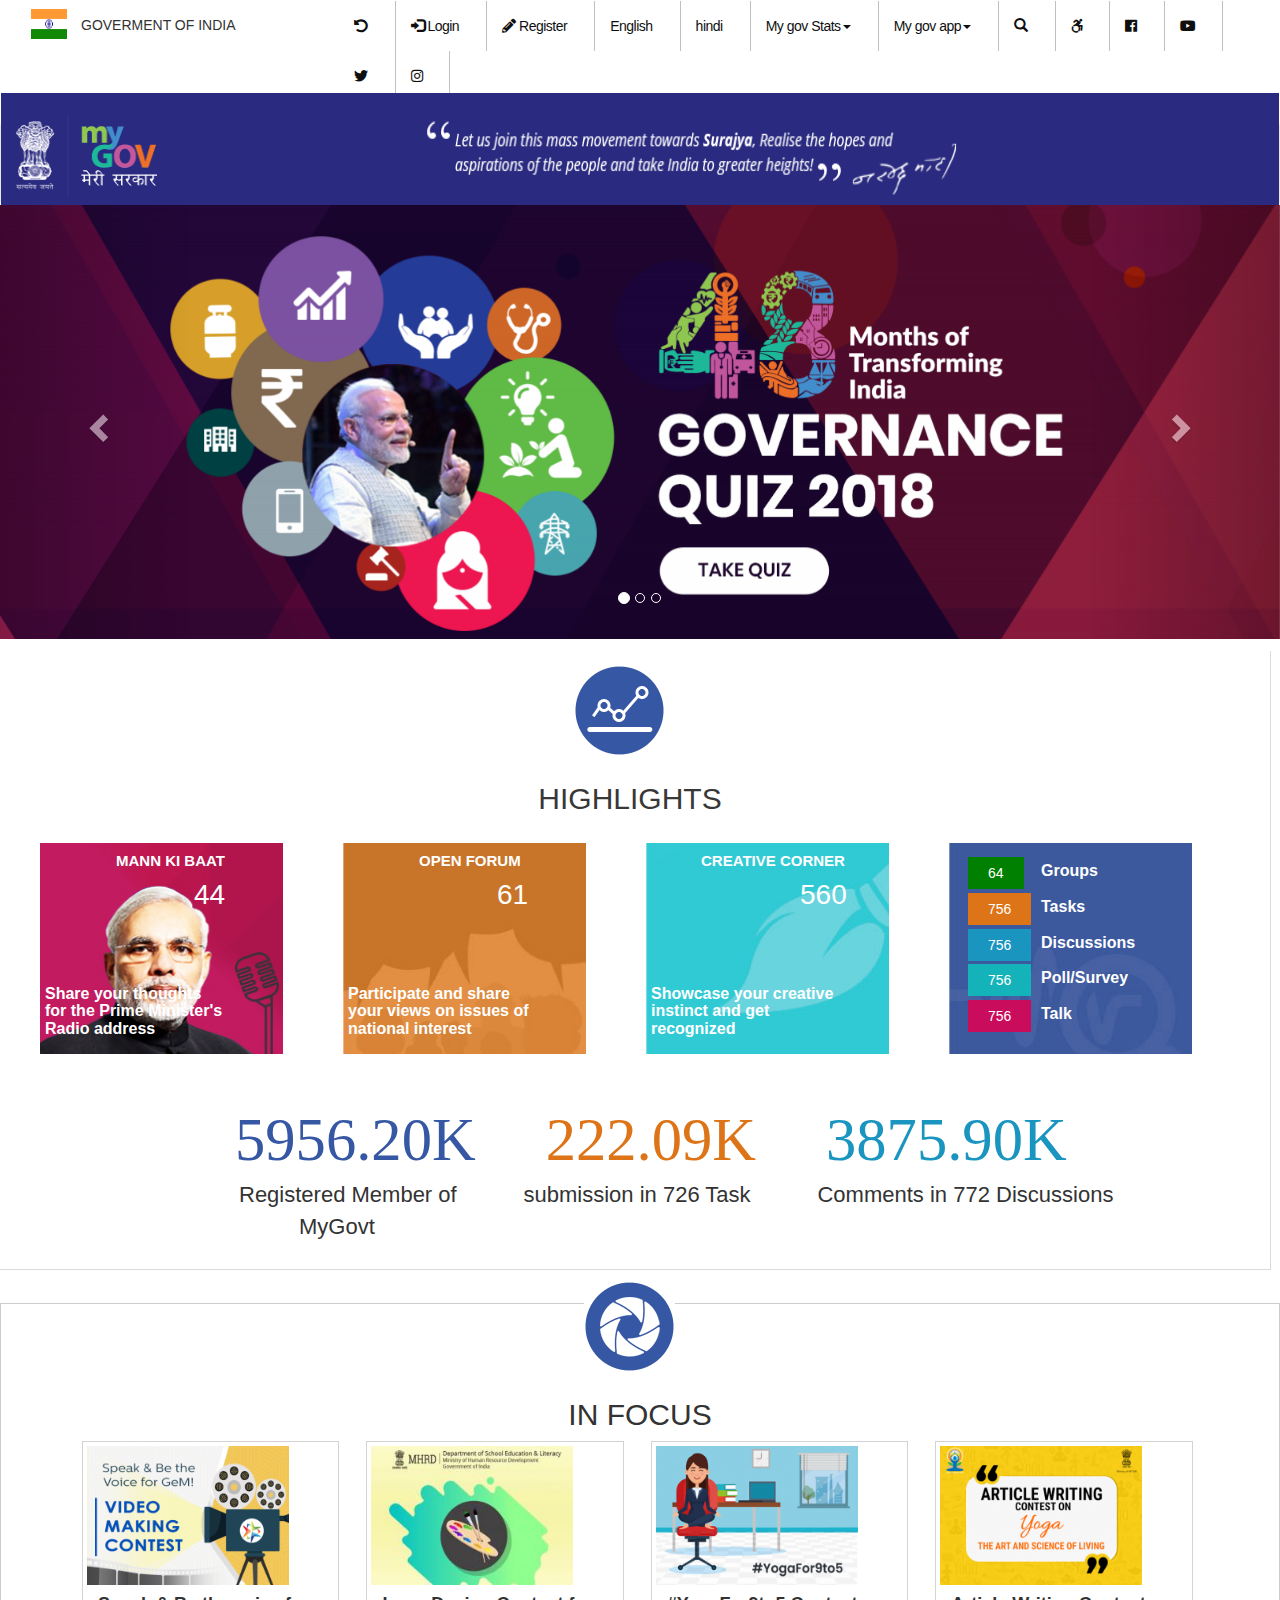
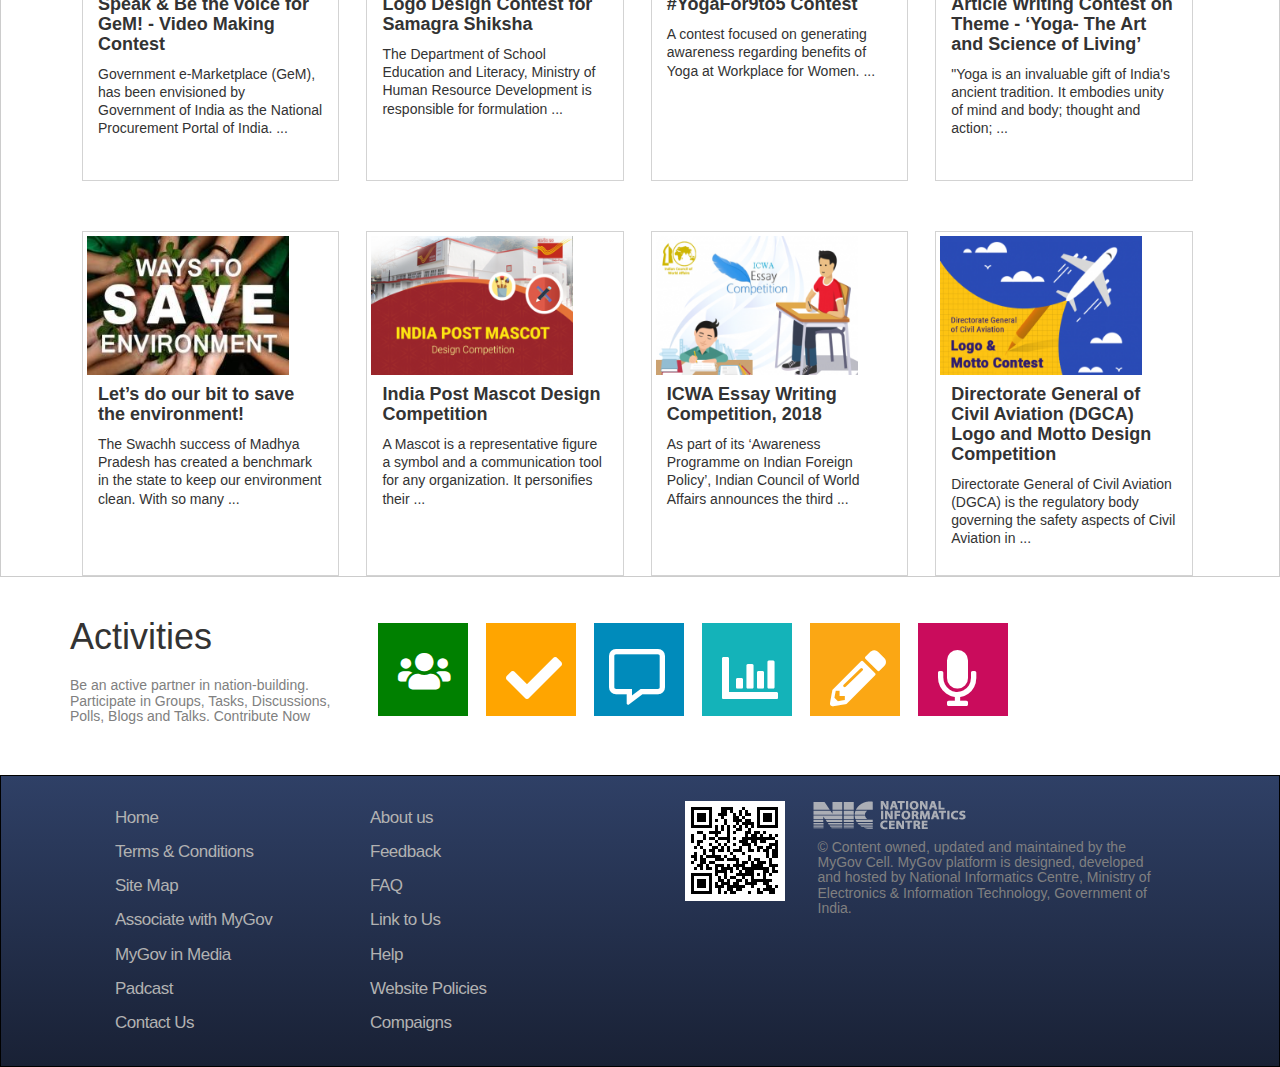
<file: assets/work/gov/gov.html>
<!DOCTYPE html>
<html lang="en">
<head>
  <title>Goverment Project</title>

    <link  rel="stylesheet" href="css/gov.css">
    <link  rel="stylesheet" href="css/all.min.css">
  <meta charset="utf-8">
  <meta name="viewport" content="width=device-width, initial-scale=1">
<link rel="stylesheet" href="https://maxcdn.bootstrapcdn.com/bootstrap/3.3.7/css/bootstrap.min.css"> 
  <script src="https://ajax.googleapis.com/ajax/libs/jquery/3.3.1/jquery.min.js"></script>
  <script src="https://maxcdn.bootstrapcdn.com/bootstrap/3.3.7/js/bootstrap.min.js"></script>
 </head>
<body>
<div class="head">
<nav class="navbar">
<div class="container-fluid">
 <div class="row">
 <div class="col-md-12">
 
    <div class="col-md-3 img1">
		<img src="img/flag.png">
		<h5>GOVERMENT OF INDIA</h5>
	</div>
	<div class="col-md-9 abc">	
    <ul class="nav navbar-nav head">
	<li><a href="#"><span class="fas fa-undo-alt"></span></a></li>
	<li><a href="#"><span class="glyphicon glyphicon-log-in"></span> Login</a></li>
	<li><a href="#"><span class="fas fa-pencil-alt"></span> Register</a></li>
      <li class="active"><a href="#">English</a></li>
      <li class="active"><a href="#">hindi</a></li>
      <li class="dropdown"><a class="dropdown-toggle" data-toggle="dropdown" href="#">My gov Stats<span class="caret"></span></a>
        <ul class="dropdown-menu">
          <li><a href="#">Mhari sarkar (haryana)</a></li>
          <li><a href="#">Aaple sarkar (maharashtra) </a></li>
          <li><a href="#">MyGov (Asam)</a></li>
          <li><a href="#">MyGov (Madhya Pradesh)</a></li>
        </ul>
      </li>
	   <li class="dropdown"><a class="dropdown-toggle" data-toggle="dropdown" href="#">My gov app<span class="caret"></span></a>
        <ul class="dropdown-menu">
          <li><a href="#">My android app</a></li>
			</ul>
		</li>
		 <li><a href="#"><span class="glyphicon glyphicon-search"></span></a></li>
		 <li><a href="#"><span class="fab fa-accessible-icon"></span></a></li>
		 <li><a href="#"><span class="fab fa-facebook"></span></a></li>
		 <li><a href="#"><span class="fab fa-youtube"></span></a></li>
	    <li><a href="#"><i class="fab fa-twitter"></i></a></li> 
      <li><a href="#"><i class="fab fa-instagram"></i></a></li>
		 </ul>
	</div>
	</div>
	</div>
</div>
</nav>
</div>



   <div class="main">
  <nav class="navbar navbar-default">
  <div class="container-fluid scnd">
    <img style="height: 81px; width: 141px;" src="img/gov1.png">
    <img style="margin-left: 160px;width: 642px; height: 115px;"src="img/sign.png">
   </div>
</nav>
</div>

<div id="coro">

  <div id="myCarousel" class="carousel slide" data-ride="carousel">
    <!-- Indicators -->
    <ol class="carousel-indicators">
      <li data-target="#myCarousel" data-slide-to="0" class="active"></li>
      <li data-target="#myCarousel" data-slide-to="1"></li>
      <li data-target="#myCarousel" data-slide-to="2"></li>
    </ol>

    <!-- Wrapper for slides -->
    <div class="carousel-inner">
      <div class="item active">
        <img src="img/gov2.png" alt="Los Angeles" style="width:100%;">
      </div>

      <div class="item">
        <img src="img/gov3.png" alt="Chicago" style="width:100%;">
      </div>
    
      <div class="item">
        <img src="img/gov4.png" alt="New york" style="width:100%;">
      </div>
    </div>

    <!-- Left and right controls -->
    <a class="left carousel-control" href="#myCarousel" data-slide="prev">
      <span class="glyphicon glyphicon-chevron-left"></span>
      <span class="sr-only">Previous</span>
    </a>
    <a class="right carousel-control" href="#myCarousel" data-slide="next">
      <span class="glyphicon glyphicon-chevron-right"></span>
      <span class="sr-only">Next</span>
    </a>
  </div>
</div>

<div class="high">
<div class="container-fluid">
 <div class="row">
  <div class="col-md-12  hlgt">
  
	<img id="highlights" src="img/ico-stat.png">
	<h2 style="text-align:center;"> Highlights </h2>
	
 
  
  	<div class="row one">
    <div class="col-md-3 mkb">
		<h4 class="top" ><b>MANN KI BAAT</b></h4>
		<h4 class="num">44</h4>	
		<h5 class="lne"><b>Share your thoughts <br> for the Prime Minister's <br>Radio address</b></h5>
	</div>

<div class="col-md-3 opfm">
  <h4 class="top"><b>OPEN FORUM</b></h4>
  <h4 class="num">61</h4>
  <h5 class="lne"><b>Participate and share <br> your views on issues of <br> national interest</b></h5>  
	</div>
  
  <div class="col-md-3 cc">
  <h4  class="top1" style="margin-left: 40px;"><b>CREATIVE CORNER</b></h4>
  <h4 class="num">560</h4>
  <h5 class="lne"><b>Showcase your creative <br>instinct and get<br>recognized</b></h5>
  </div>
  
  <div class="col-md-3 cd">
  <br>
	<span class="groups" style="background: green;">64</span><h4 class="grps" ><b>Groups</b></h4>
	<br><br>
	<span class="groups" style="background: #dd7518;">756</span><h4 class="grps" style=""><b>Tasks</b></h4>
		<br><br>
	<span class="groups" style="background:#1995bf">756</span><h4 class="grps" style=""><b>Discussions</b></h4>
	<br><br>
	<span class="groups" style="background:#14b3b9">756</span><h4 class="grps" style=""><b>Poll/Survey</b></h4>
	<br><br>
	<span class="groups" style="background:#ca0c5c">756</span><h4 class="grps" style=""><b>Talk</b></h4>
	
	</div>
  
  <div id="reg1" style="margin-left:200px";>
  <span class="fid" style="margin-left: 45px;">5956.20K</span>
<span class="fid" style="color: #dd7518;">222.09K</span>
<span class="fid" style="color: #1995bf;">3875.90K</span><br>
<span class="usrcount" >Registered Member of</span>
<span class="usrcount">submission in 726 Task</span>
<span class="usrcount">Comments in 772 Discussions</span>
<br><span class="usrcount" style="margin-left: 109px;">MyGovt</span>
  </div>
  </div>
  </div>
</div>
</div>
</div>
 
  
  
	<div class="border">
	<div class="container-fluid">
 <div class="row">
    <div class="col-md-12  infcs">
  
   <img id="focus" src="img/infocus.png">
	<h2 style="text-align:center;"> IN FOCUS </h2>
  
  <div class="container">
  <div class="row">
    <div class="col-md-3 infocus" style="width:22%; height:340px;">
	<img id="fcs" src="img/govv6.png">
	<h4><strong>Speak & Be the voice for GeM! - Video Making Contest</strong></h4>
<h5>Government e-Marketplace (GeM), has been envisioned by Government of India as the National Procurement Portal of India. ...</h5>
	
    </div>
    <div class="col-md-3 infocus" style="width:22%;height:340px;"> 
<img id="fcs" src="img/gov7.jpg">
	<h4><strong>Logo Design Contest for Samagra Shiksha</strong></h4>
<h5>The Department of School Education and Literacy, Ministry of Human Resource Development is responsible for formulation ...</h5>
	
    </div>
    <div class="col-md-3 infocus" style="width:22%;height:340px;"> 
<img id="fcs" src="img/gov8.png">
	<h4><strong>#YogaFor9to5 Contest</strong></h4>
<h5>A contest focused on generating awareness regarding benefits of Yoga at Workplace for Women. ...</h5>
	    </div>
    <div class="col-md-3 infocus" style="width:22%;height:340px;">
      <img id="fcs" src="img/gov9.png">
	<h4><strong>Article Writing Contest on Theme - ‘Yoga- The Art and Science of Living’</strong></h4>
<h5>"Yoga is an invaluable gift of India's ancient tradition. It embodies unity of mind and body; thought and action; ...</h5>
	
    </div>
   </div>
  </div>
  </div>
  
  <div class="col-md-12  infcs1">
  <div class="container">
  <div class="row">
    <div class="col-md-3 infocus" style="width:22%; height:345px;">
	<img id="fcs" src="img/gov10.jpg">
	<h4><strong>Let’s do our bit to save the environment!</strong></h4>
<h5>The Swachh success of Madhya Pradesh has created a benchmark in the state to keep our environment clean. With so many ...</h5>
	
    </div>
    <div class="col-md-3 infocus" style="width:22%;height:345px;"> 
<img id="fcs" src="img/gov11.png">
	<h4><strong>India Post Mascot Design Competition</strong></h4>
<h5>A Mascot is a representative figure a symbol and a communication tool for any organization. It personifies their ...</h5>
	
    </div>
    <div class="col-md-3 infocus" style="width:22%;height:345px;"> 
<img id="fcs" src="img/gov12.png">
	<h4><strong>ICWA Essay Writing Competition, 2018</strong></h4>
<h5>As part of its ‘Awareness Programme on Indian Foreign Policy’, Indian Council of World Affairs announces the third ...</h5>
	    </div>
    <div class="col-md-3 infocus" style="width:22%;height:345px;">
      <img id="fcs" src="img/gov13.png">
	<h4><strong>Directorate General of Civil Aviation (DGCA) Logo and Motto Design Competition</strong></h4>
<h5>Directorate General of Civil Aviation (DGCA) is the regulatory body governing the safety aspects of Civil Aviation in ...</h5>
	
    </div>
  
  </div>
  </div>
 </div>
 </div>
 </div>
 </div>



 
 <div class="container sym">
 <div class="row">
  <div class="col-md-3">
  <h1 style="height:21px;">Activities</h1><br>
  <h4 style="font-size:14px;color:grey;">Be an active partner in nation-building. Participate in Groups, Tasks, Discussions, Polls, Blogs and Talks. Contribute Now</h4>
  </div>
  <div class="col-md-9 symbol">
	<div class="col-md-12">
	<div class="col-md-2 usr" style="width:90px;">
	<i class="fa fa-users fa-3x"></i>
	</div>
	
	<div class="col-md-2 chk" style="width:90px;">
	<i class="fa fa-check fa-4x"></i>
	</div>
	
	<div class="col-md-2 cmt" style="width:90px;">
	<i class="far fa-comment-alt fa-4x"></i>
	
	</div>
	
	<div class="col-md-2 bar" style="width:90px;">
	<i class="fa fa-chart-bar fa-4x"></i>
	</div>
	
	<div class="col-md-2 pen" style="width:90px;">
	<i class="fa fa-pencil-alt fa-4x"></i>
	</div>
	
	<div class="col-md-2 phn" style="width:90px;">
	<i class="fa fa-microphone fa-4x"></i>
	</div>
	</div>
	</div>
	</div>
  </div>
  
  <div class="footer">
  <div class="container">
  <div class="row">
  <div class="col-md-12 clr">
	<div class="col-md-6">
	<div class="col-md-12">
	<div class="col-md-6">
  <ul>
	<li><a href="#">Home</a>
	<li><a href="#">Terms & Conditions</a>
	<li><a href="#">Site Map</a>
	<li><a href="#">Associate with MyGov</a>
	<li><a href="#">MyGov in Media</a>
	<li><a href="#">Padcast</a>
	<li><a href="#">Contact Us</a>
  </ul>
  </div>
  <div class="col-md-6">
  <ul>
  <li><a href="#">About us</a>
	<li><a href="#">Feedback</a>
	<li><a href="#">FAQ</a>
	<li><a href="#">Link to Us</a>
	<li><a href="#">Help</a>
	<li><a href="#">Website Policies</a>
	<li><a href="#">Compaigns</a>
	</ul>
  </div>
  </div>
  </div>
  <div class="col-md-6">
  <div class="col-md-12">
	<div class="col-md-3">
     <img id="scan" src="img/govscan.png">
	</div>
	<div class="col-md-9 fnt">
	<img id="scan" src="img/gov16.png">
	<h5>© Content owned, updated and maintained by the MyGov Cell. MyGov platform is designed, developed and hosted by National Informatics Centre, Ministry of Electronics &amp; Information Technology, Government of India.<?h5>
	</div>
  </div>
  </div>
  </div>
  </div>
  </div>
  </div>
  
  

	
  </body>
  </html>
</file>
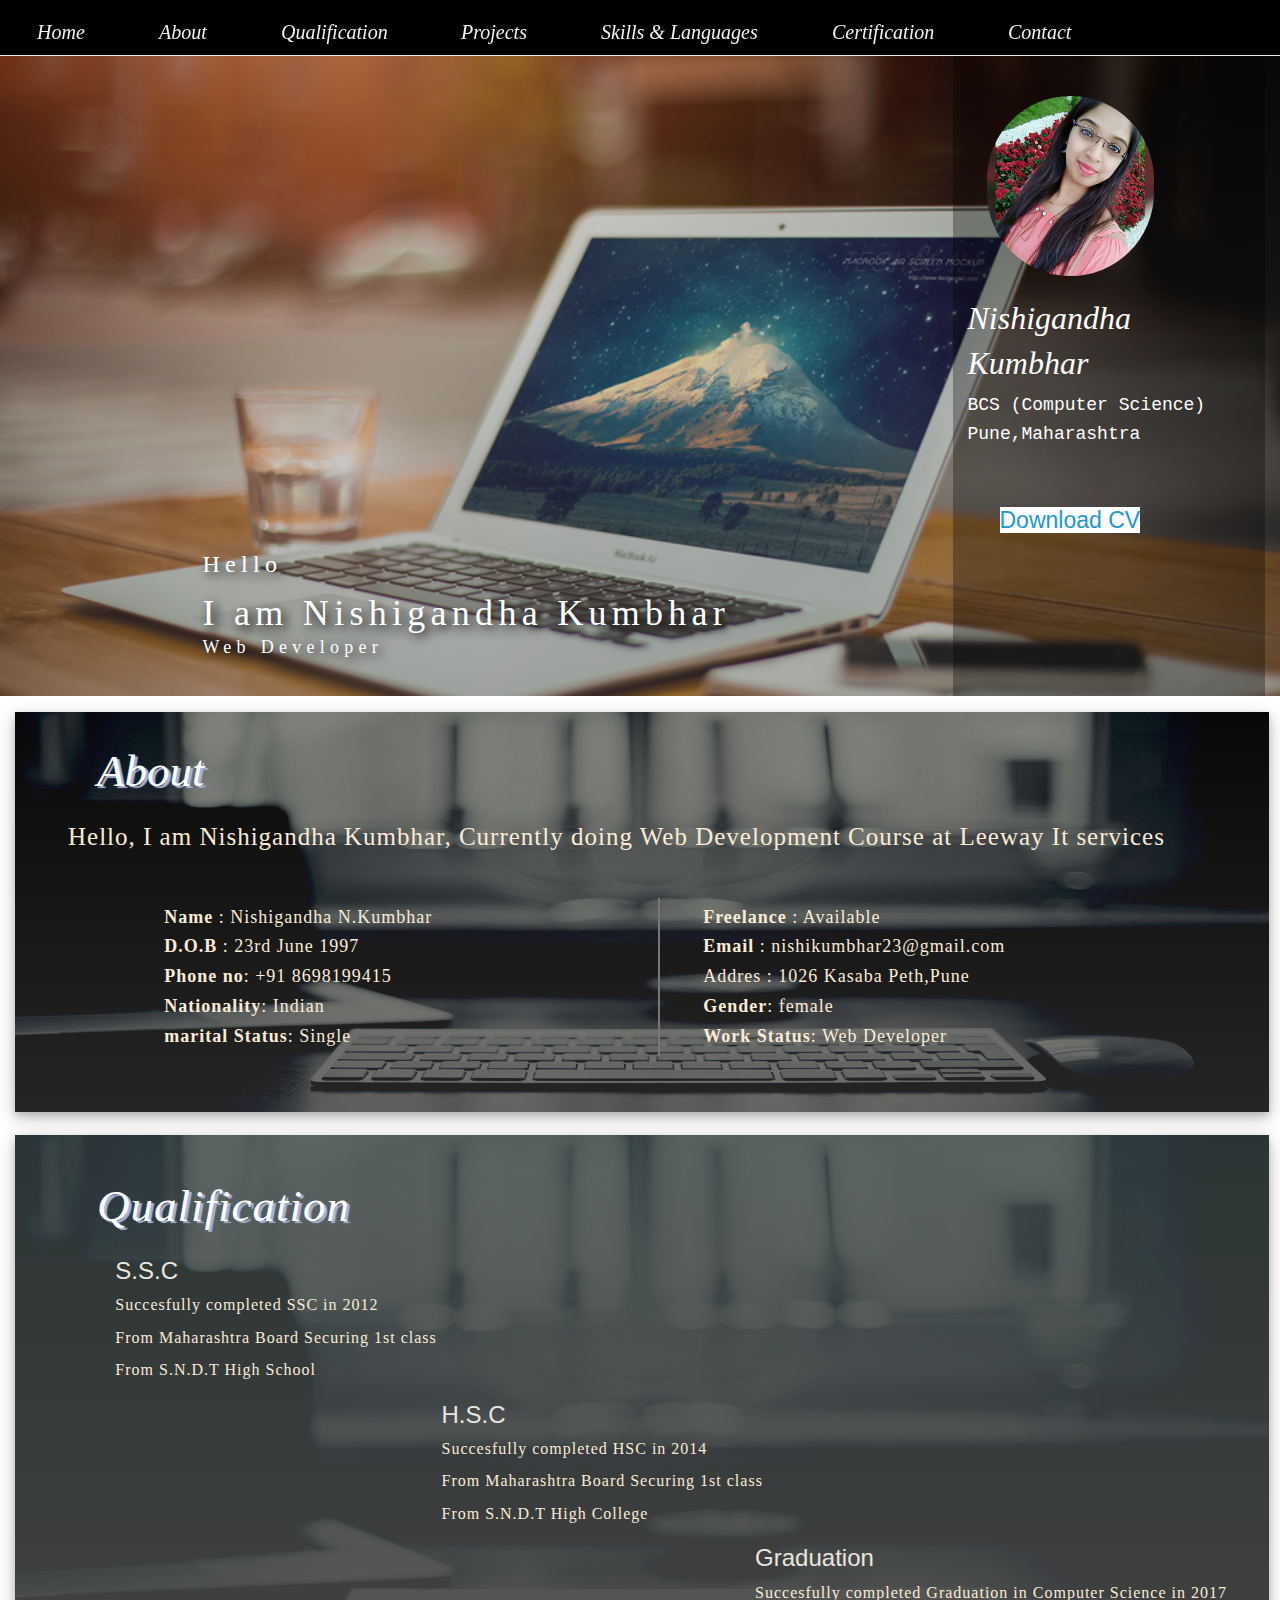
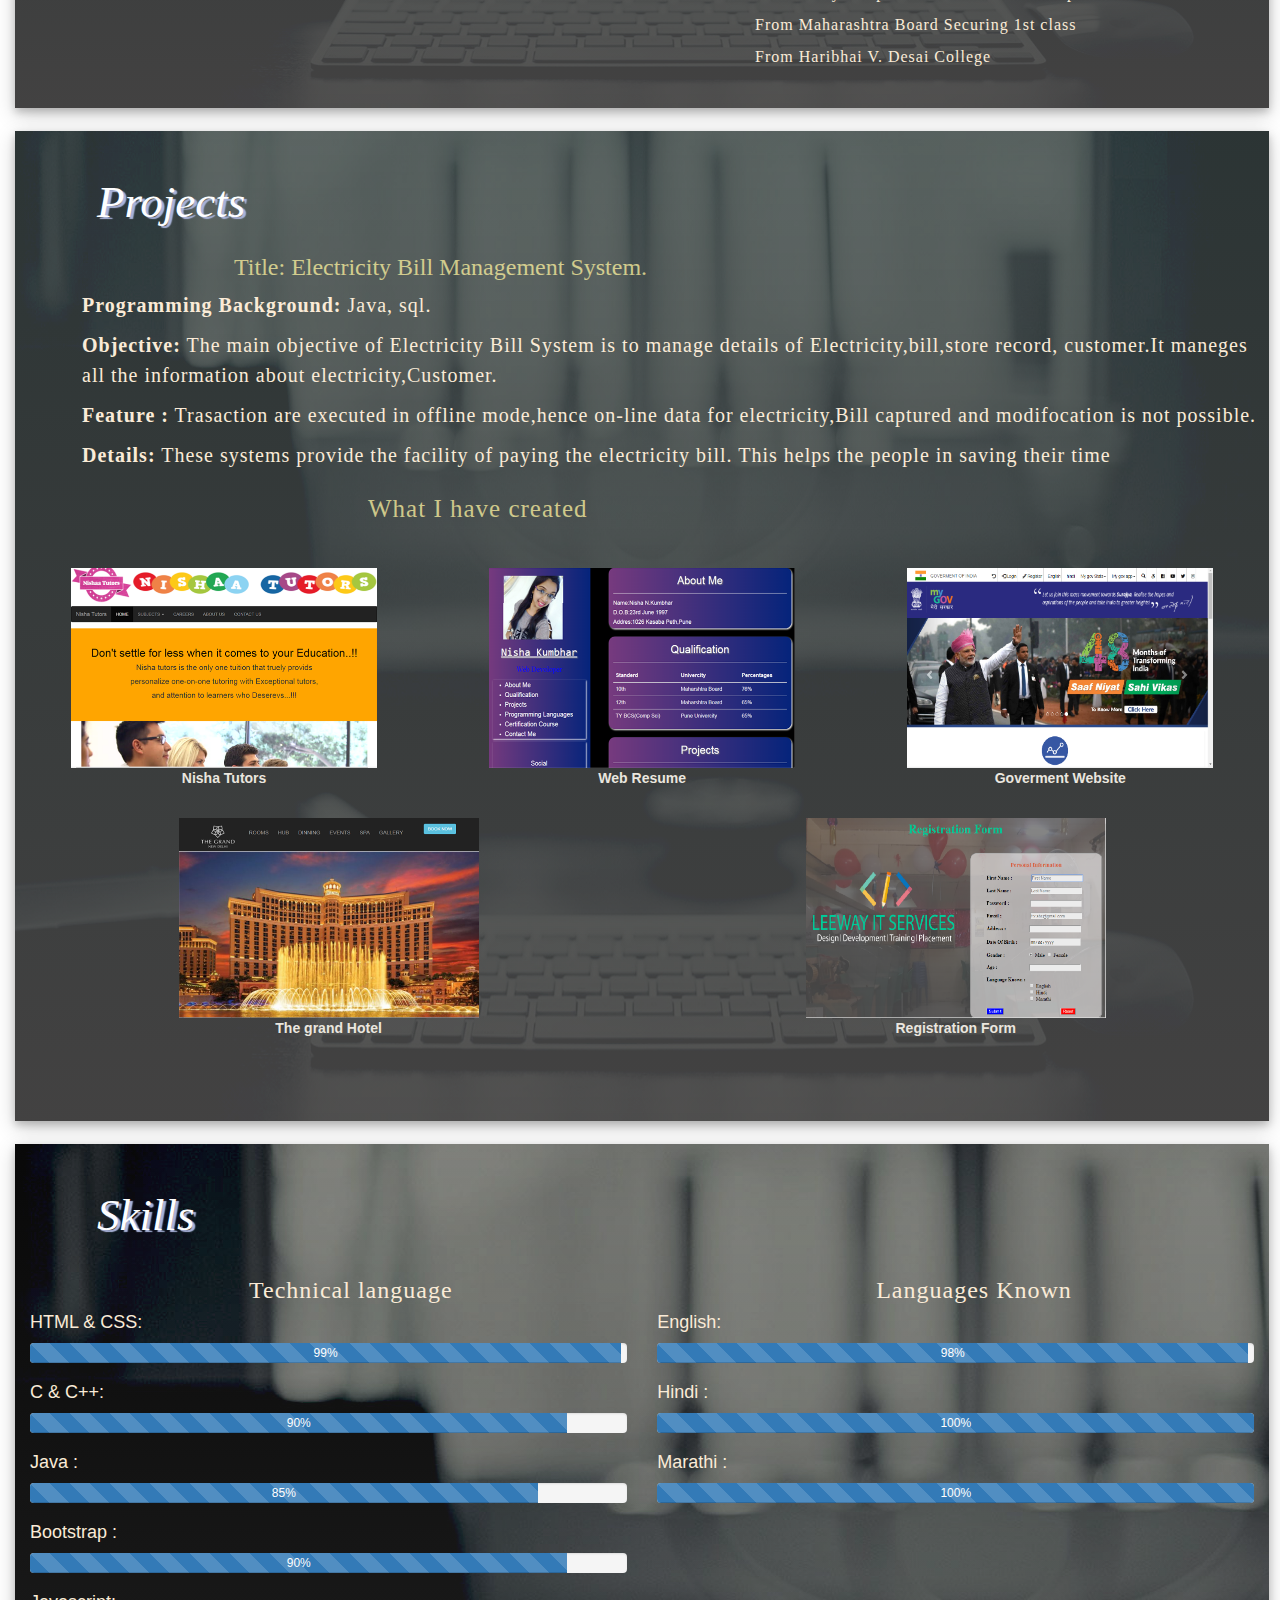
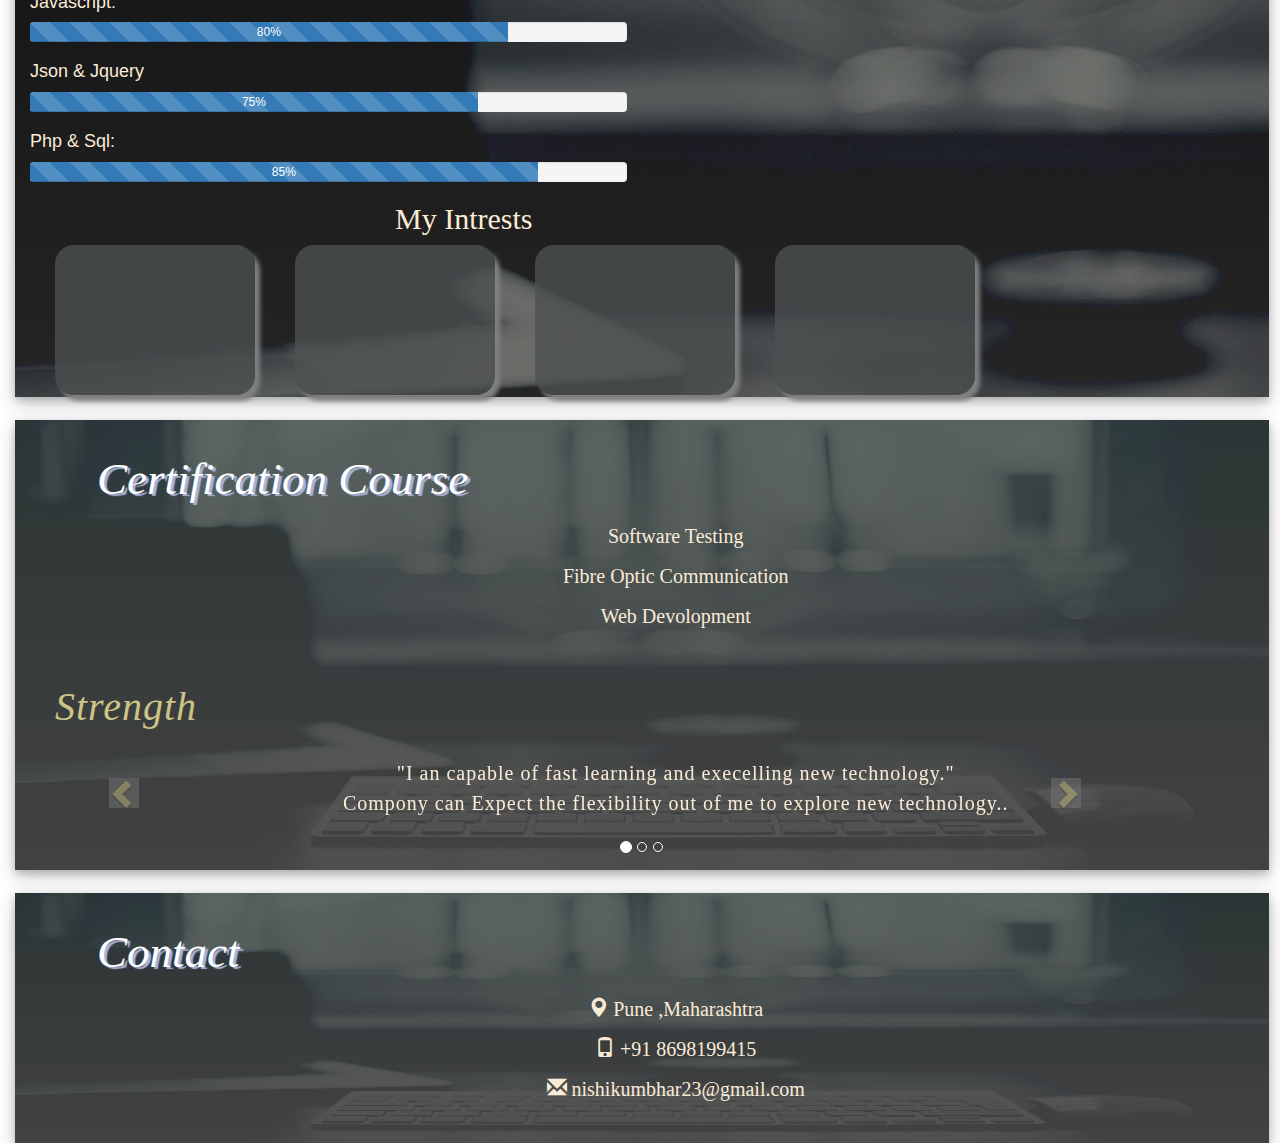
<file: assets/work/res/resume.html>
<!DOCTYPE html>
<html>
<head>
  <meta charset="utf-8">
  
    <meta charset="utf-8">
  <meta name="viewport" content="width=device-width, initial-scale=1">
  <link rel="stylesheet" href="https://maxcdn.bootstrapcdn.com/bootstrap/3.3.7/css/bootstrap.min.css">
  <script src="https://ajax.googleapis.com/ajax/libs/jquery/3.3.1/jquery.min.js"></script>
  <script src="https://maxcdn.bootstrapcdn.com/bootstrap/3.3.7/js/bootstrap.min.js"></script>
  
  <meta name="viewport" content="width=device-width, initial-scale=1">
  <link rel="stylesheet" href="https://maxcdn.bootstrapcdn.com/bootstrap/3.3.7/css/bootstrap.min.css">
  <script src="https://ajax.googleapis.com/ajax/libs/jquery/3.3.1/jquery.min.js"></script>
  <script src="https://maxcdn.bootstrapcdn.com/bootstrap/3.3.7/js/bootstrap.min.js"></script>
<link rel="stylesheet" href="https://use.fontawesome.com/releases/v5.1.0/css/all.css" integrity="sha384-lKuwvrZot6UHsBSfcMvOkWwlCMgc0TaWr+30HWe3a4ltaBwTZhyTEggF5tJv8tbt" crossorigin="anonymous">
    <link rel="stylesheet" href="css/nkresume.css">
    <link rel="stylesheet" href="css/animate.css">
	<link rel="stylesheet" href="css/hover_resume.css">


	
	​<script src="https://ajax.googleapis.com/ajax/libs/jquery/3.3.1/jquery.min.js"></script>
<script>
$(document).ready(function(){
  // Add smooth scrolling to all links
  $("a").on('click', function(event) {

    // Make sure this.hash has a value before overriding default behavior
    if (this.hash !== "") {
      // Prevent default anchor click behavior
      event.preventDefault();

      // Store hash
      var hash = this.hash;

      // Using jQuery's animate() method to add smooth page scroll
      // The optional number (800) specifies the number of milliseconds it takes to scroll to the specified area
      $('html, body').animate({
        scrollTop: $(hash).offset().top
      }, 800, function(){
   
        // Add hash (#) to URL when done scrolling (default click behavior)
        window.location.hash = hash;
      });
    } // End if
  });
});
</script>
</head>
<body>

<div class="navbar navab navbar-default navbar-fixed-top">
  <a href="#home" class="hvr-float-shadow" style="font:italic normal normal 16px/1.4em 'playfair display',serif;font-size:20px;">Home</a>
  <a href="#about" class="hvr-float-shadow" style="font:italic normal normal 16px/1.4em 'playfair display',serif;font-size:20px;">About</a>
  <a href="#qualification" class="hvr-float-shadow" style="font:italic normal normal 16px/1.4em 'playfair display',serif;font-size:20px;">Qualification</a>
  <a href="#project" class="hvr-float-shadow" style="font:italic normal normal 16px/1.4em 'playfair display',serif;font-size:20px;">Projects</a> 
  <a href="#skills" class="hvr-float-shadow" style="font:italic normal normal 16px/1.4em 'playfair display',serif;font-size:20px;">Skills & Languages</a> 
  <a href="#certification" class="hvr-float-shadow" style="font:italic normal normal 16px/1.4em 'playfair display',serif;font-size:20px;">Certification</a> 
  <a href="#contact" class="hvr-float-shadow" style="font:italic normal normal 16px/1.4em 'playfair display',serif;font-size:20px;">Contact</a> 
</div>


<div class="container-fluid home" id="home">
<div class="row">
<div class="col-md-12">
<div class="col-md-9">
<div id="section1" class="centered">

<h3>Hello</h3>
<h1 style="line-height:0.9em;" class="animated slideInLeft" >I am Nishigandha Kumbhar</h1>
<h4 style="line-height:0.9em;">Web Developer</h4>
 
 </div> 
 </div>
 <div class="col-md-3 myimg">
<div id="sec1">
<img id="me" src="img/nishi.jpg" >
<h2 style="color:white;font:italic normal normal 32px/1.4em 'playfair display',serif;"class="animated slideInRight">Nishigandha Kumbhar</h2>
<h4 style="color:white;font-family:futura-lt-w01-light,monospace;">BCS  (Computer Science)</h4>
<h4 style="color:white;font-family:futura-lt-w01-light,monospace;">Pune,Maharashtra</h4>
<i class="fab fa-facebook-f" style="color:white;"></i>
<i class="fab fa-instagram"></i>
<i class="fab fa-linkedin-in"></i>
<br><br>
<a href="nish_resume.docx" download  role="button" style="background-color:white;font-size: 23px;text-decoration: none;margin-left: 32px;">Download CV</a>
</div>
</div>
</div>
</div>
</div>
<div class="a1 "  data-aos="fade-right">
<div id="about" class="abt animated slideInRight">
  <h1>About</h1>
	<h2>Hello, I am Nishigandha Kumbhar, Currently doing Web Development Course at Leeway It services</h2>
	<div class="container">
	<div class="row details">
    <div class="col-sm-6">
	
      <h4><b>Name</b>  : Nishigandha N.Kumbhar</h4>
	 <h4><b>D.O.B</b>  : 23rd June 1997</h4>
	 <h4><b>Phone no</b>: +91 8698199415</h4>
	 <h4><b>Nationality</b>: Indian</h4>
	 <h4><b>marital Status</b>: Single</h4>
    </div>
    <div class="col-sm-6">
	<span> </span>
      <h4><b>Freelance</b>  : Available</h4>
	 <h4><b>Email</b>  : nishikumbhar23@gmail.com</h4>
	 <h4></b>Addres</b> : 1026 Kasaba Peth,Pune</h4>
	 <h4><b>Gender</b>: female</h4>
	 <h4><b>Work Status</b>: Web Developer</h4>
    </div>
   </div>
	</div>
	</div>
	</div>
	
	
<div id="qualification" class="quali animated slideInLeft">
  <h1>Qualification</h1>
  
  <div id="ssc">
  <span></span>
  <h3 >S.S.C</h3>
  <h4 style="    font-family:cursive;">Succesfully completed SSC in 2012</h4> 
  <h4 style="    font-family:cursive;">From Maharashtra Board Securing 1st class</h4> 
  <h4 style="    font-family:cursive;">From S.N.D.T High School</h4> 
  </div>
  
   <div id="hsc">
   <span></span>
  <h3>H.S.C</h3>
   <h4 style="    font-family:cursive;">Succesfully completed HSC in 2014</h4> 
  <h4 style="    font-family:cursive;">From Maharashtra Board Securing 1st class</h4> 
  <h4 style="    font-family:cursive;">From S.N.D.T High College</h4> 
  </div>
  
   <div id="grad">
   <span></span>
  <h3>Graduation</h3>
   <h4 style="    font-family:cursive;">Succesfully completed Graduation in Computer Science in 2017</h4> 
  <h4 style="    font-family:cursive;">From Maharashtra Board Securing 1st class</h4> 
  <h4 style="    font-family:cursive;">From Haribhai V. Desai College</h4> 
  </div>
</div>

<div id="project" class="proj animated slideInRight">
  <h1>Projects</h1>
  
	<h3>Title: Electricity Bill Management System.</h3>
	<h4><strong>Programming Background:</strong> Java, sql.</h4>
	<h4><strong>Objective:</strong> The main objective of Electricity Bill System is to manage details of Electricity,bill,store record, customer.It maneges all the information about electricity,Customer.</h4>
	<h4><strong>Feature :</strong> Trasaction are executed in offline mode,hence on-line data for electricity,Bill captured and modifocation is not possible.<h4>
	<h4><strong>Details:</strong> These systems provide the facility of paying the electricity bill. This helps  the     people in saving their time</h4>


	
	<div class="ab">
<h4 >What I have created</h4>
 
 

  <div class="col-md-12 upim">
 <div class="row"> 
 <div class="col-md-4 im">
      
        <img src="img/s1.png" style="width:306px;height:200px;">
        <p><strong>Nisha Tutors</strong></p>  
  
    </div>
    <div class="col-md-4 im" >

        <img src="img/s2.png"style="width:306px;height:200px;">
        <p><strong>Web Resume</strong></p>
      </div>
    
    <div class="col-md-4 im">
        <img src="img/gov_ss.png" style="width:306px;height:200px;" >
        <p><strong>Goverment Website</strong></p>
      </div>
  </div>
</div>

<div class="col-md-12 dwnim">
 <div class="row"> 
 <div class="col-md-6 im">
      
        <img src="img/s3.png"  style="width:300px;height:200px;">
        <p><strong>The grand Hotel</strong></p>  
  
    </div>
    <div class="col-md-6 im" >

       <img src="img/form_ss.png"  style="width:300px;height:200px;">
        <p><strong>Registration Form</strong></p>
      </div>
	  </div>
	  </div>
</div>
</div>

<div id="skills" class="skill animated slideInLeft">
  <h1>Skills</h1>
  <div class="col-md-12 ">
 <div class="row"> 
 <div class="col-md-6 animated slideInRight">
 <h3>Technical language</h3>

 <p><h4>HTML & CSS:</h4>
  <div class="progress ">
  <div class="progress-bar progress-bar-striped active" role="progressbar" aria-valuenow="99" aria-valuemin="0" aria-valuemax="100" style="width:99%;height:20px;">
      99%
    </div></p>
	</div>
	
	<p><h4>C & C++:</h4><div class="progress">
  <div class="progress-bar progress-bar-striped active" role="progressbar" aria-valuenow="90" aria-valuemin="0" aria-valuemax="100" style="width:90%">
      90%
    </div></p>
	</div>
	<p><h4>Java :</h4>  <div class="progress">
  <div class="progress-bar progress-bar-striped active" role="progressbar" aria-valuenow="99" aria-valuemin="0" aria-valuemax="100" style="width:85%">
      85%
    </div></p>
	</div>
	
	
<p><h4>Bootstrap :</h4>  <div class="progress">
  <div class="progress-bar progress-bar-striped active" role="progressbar" aria-valuenow="99" aria-valuemin="0" aria-valuemax="100" style="width:90%">
      90%
    </div></p>
	</div>
	

	<p><h4>Javascript:</h4>  <div class="progress">
  <div class="progress-bar progress-bar-striped active" role="progressbar" aria-valuenow="99" aria-valuemin="0" aria-valuemax="100" style="width:80%">
      80%
    </div></p>
	</div>
		
	<p><h4>Json & Jquery</h4>  <div class="progress">
  <div class="progress-bar progress-bar-striped active" role="progressbar" aria-valuenow="99" aria-valuemin="0" aria-valuemax="100" style="width:75%">
      75%
    </div></p>
	</div>
	
	
	<p><h4>Php & Sql:</h4><div class="progress">
  <div class="progress-bar progress-bar-striped active" role="progressbar" aria-valuenow="99" aria-valuemin="0" aria-valuemax="100" style="width:85%">
      85%
    </div></p></div>
	</div>
<div class="col-md-6">
<h3>Languages Known</h3>

 <p><h4>English:</h4>
  <div class="progress">
  <div class="progress-bar progress-bar-striped active" role="progressbar" aria-valuenow="99" aria-valuemin="0" aria-valuemax="100" style="width:99%;">
      98%
    </div></p>
	</div>
	
	<p><h4>Hindi :</h4><div class="progress">
  <div class="progress-bar progress-bar-striped active" role="progressbar" aria-valuenow="90" aria-valuemin="0" aria-valuemax="100" style="width:100%">
      100%
    </div></p>
	</div>
	
	<p><h4>Marathi :</h4><div class="progress">
  <div class="progress-bar progress-bar-striped active" role="progressbar" aria-valuenow="90" aria-valuemin="0" aria-valuemax="100" style="width:100%">
      100%
    </div></p>
	</div>
</div>
</div>
</div>

<div class="int">
<h2>My Intrests</h2>
<div class="col-md-12">
<div class="row">
<div class="col-md-3 intr">
<i class="fas fa-music"></i>
</div>
<div class="col-md-3 intr">
<i class="fas fa-film"></i>
</div>
<div class="col-md-3 intr">
<i class="fas fa-camera-retro"></i>
</div>
<div class="col-md-3 intr">
<i class="fas fa-gamepad"></i>
</div>
</div>
</div>
</div>
</div>
  

  <div id="certification" class="cert">
    <h1>Certification Course</h1>

	<h4>Software Testing</h4>
	<h4>Fibre Optic Communication</h4>
	<h4>Web Devolopment</h4>
	

	
  <h2>Strength</h2>   
  <div id="myCarousel" class="carousel slide text-center" data-ride="carousel">
    <!-- Indicators -->
    <ol class="carousel-indicators">
      <li data-target="#myCarousel" data-slide-to="0" class="active"></li>
      <li data-target="#myCarousel" data-slide-to="1"></li>
      <li data-target="#myCarousel" data-slide-to="2"></li>
    </ol>

    <!-- Wrapper for slides -->
    <div class="carousel-inner" role="listbox">
      <div class="item active">
        <h4>"I an capable of fast learning and execelling new technology."<br>
		Compony can Expect the flexibility out of me to explore new technology..</h4>
      </div>
      <div class="item">
        <h4>"You can expect a complete loyalty,smart work and positive thinking "
		<br>which I will use for growth of compony and myself.</h4>
      </div>
      <div class="item">
        <h4>"I am ordinary person in overall with positive attitude towards life."
		<br>Confident girl and would like to do things which I think Different</h4>
      </div>
    </div>

    <!-- Left and right controls -->
    <a class="left carousel-control" href="#myCarousel" role="button" data-slide="prev">
      <span class="glyphicon glyphicon-chevron-left" aria-hidden="true"></span>
      <span class="sr-only">Previous</span>
    </a>
    <a class="right carousel-control" href="#myCarousel" role="button" data-slide="next">
      <span class="glyphicon glyphicon-chevron-right" aria-hidden="true"></span>
      <span class="sr-only">Next</span>
    </a>
  </div>
   
 </div>

  
  <div id="contact" class="cont">

	<h1>Contact</h1>
	<h4><div class="glyphicon glyphicon-map-marker"></div> Pune ,Maharashtra</h4>
      <h4><div class="glyphicon glyphicon-phone"></div> +91 8698199415</h4>
      <h4><div class="glyphicon glyphicon-envelope"></div> nishikumbhar23@gmail.com</h4>
    </div>


</body>
</html>
</file>
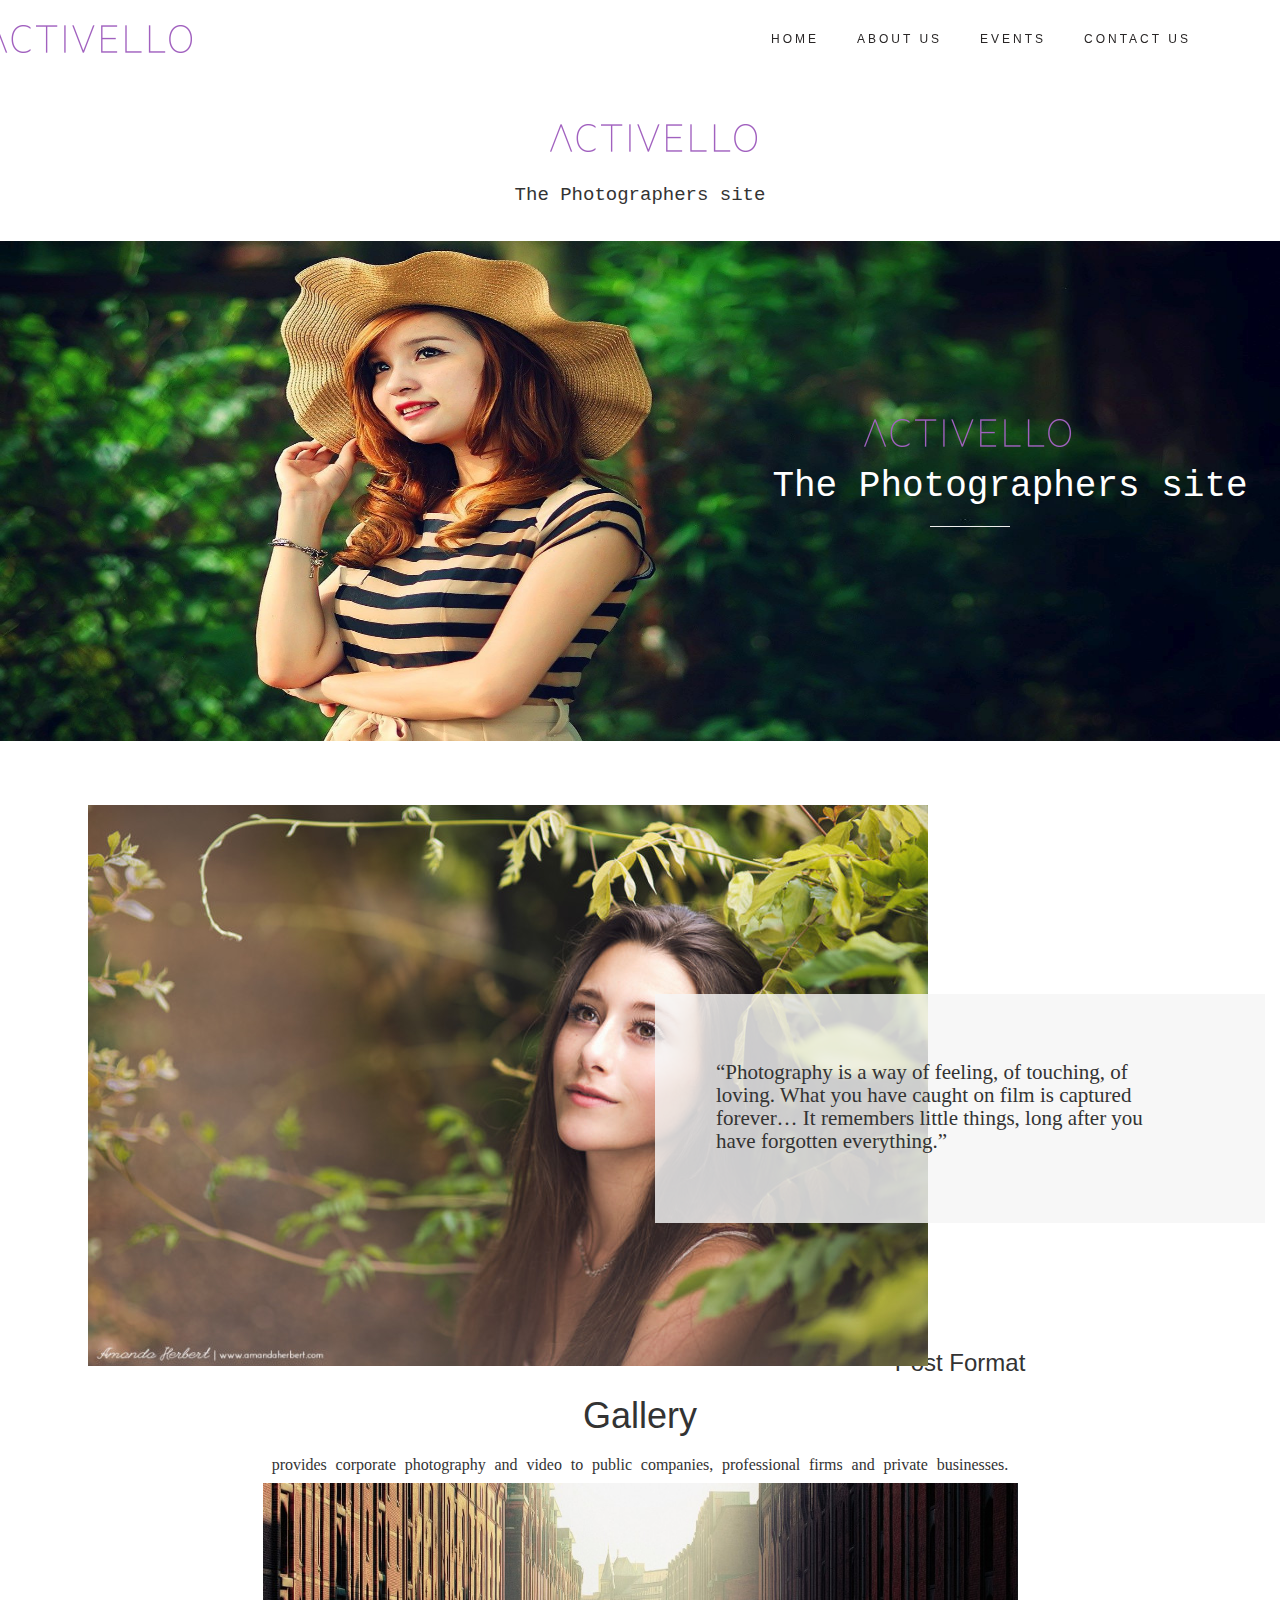
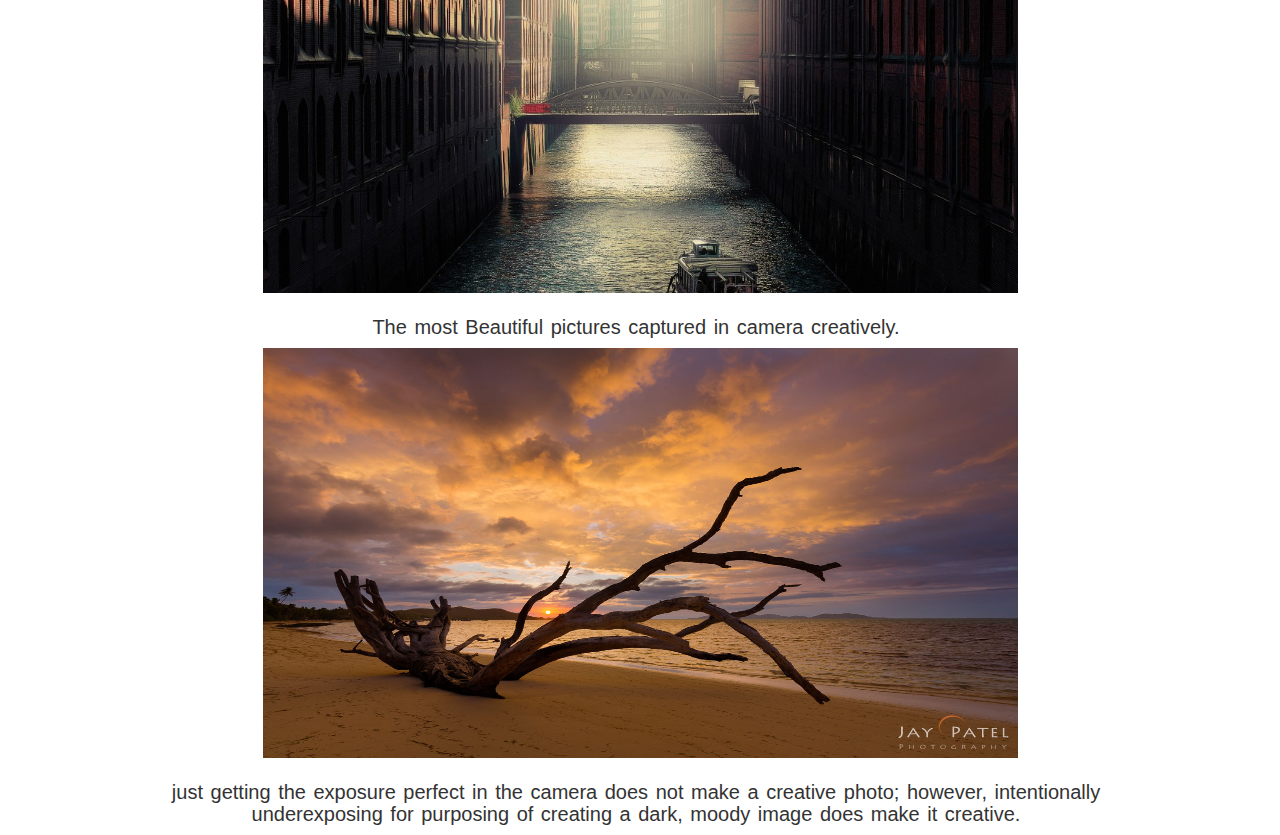
<file: assets/work/work/work1.html>
<!DOCTYPE html>
<html lang="en">
<head>
  <title>Work</title>
  <meta charset="utf-8">
  <meta name="viewport" content="width=device-width, initial-scale=1">
  <link rel="stylesheet" href="https://maxcdn.bootstrapcdn.com/bootstrap/3.3.7/css/bootstrap.min.css">
  <script src="css/jquery.min.js"></script>
  <link href="css/hover.css" rel="stylesheet">
<link rel="stylesheet" href="css/all.min.css">
<link rel="stylesheet" href="css/animate.css">
	<link rel="stylesheet" href="css/work1.css">
 </head>
 <style>
 </style>
<body>
<div class="one">
 
<nav class="navbar navbar-default navbar-fixed-top">
  <div class="container">
    <div class="collapse navbar-collapse" id="myNavbar">
	 <img src="img/logo.png" alt="logo" id="l1">
      <ul class="nav navbar-nav navbar-right">
	 
       <li><a href="#home" class="hvr-bounce-in">  HOME</a></li>
      <li><a href="#about" class="hvr-bounce-in">ABOUT US</a></li>
      <li><a href="#service" class="hvr-bounce-in">EVENTS</a></li>
      <li><a href="#course" class="hvr-bounce-in">CONTACT US</a></li>
      
      </ul>
	  
    </div>
  </div>
</nav>
</div>

<div id="header">
	<img src="img/logo.png" alt="logo" id="logo">
	<p id="head">The Photographers site</p>
</div>

<div class="image">
	<div id="txt">
	<img src="img/logo.png" alt="logo" id="logo">
		<h1>The Photographers site</h1>
		<hr id="line">
	
	</div>
</div>

<div class="gal1">
		<div class="col-md-6">
		<img src="img/pic3.jpg" alt="pic1" id="pic3">
	</div>
	<div class="col-md-6">
		<div id="txt1">
			<h3>“Photography is a way of feeling, of touching, of loving. What you have caught on film is captured forever… It remembers little things, long after you have forgotten everything.”</h3>

	</div>
	</div>
	
	
	</div>
	<br>

	
<div class="gallery">
	
		<div class="gal">
			<h3 style="">Post Format</h3>
			<h1>Gallery</h1>
			<h3 style="font-size:20px;word-spacing:0.3em;font-size: 16px;font-family: fantasy;">provides corporate photography and video to public companies, professional firms and private businesses.</h3>
			<img src="img/pic1.jpg" alt="pic1" id="pic1">
			<h4>The most Beautiful pictures captured in camera creatively.</h4> 
			<img src="img/pic2.jpg" alt="pic1" id="pic1">
			<h4> just getting the exposure perfect in the camera does not make a creative photo; however, intentionally underexposing for purposing of creating a dark, moody image does make it creative.</h4>
			
		</div>
		
</div>


</body>
</html>
</file>
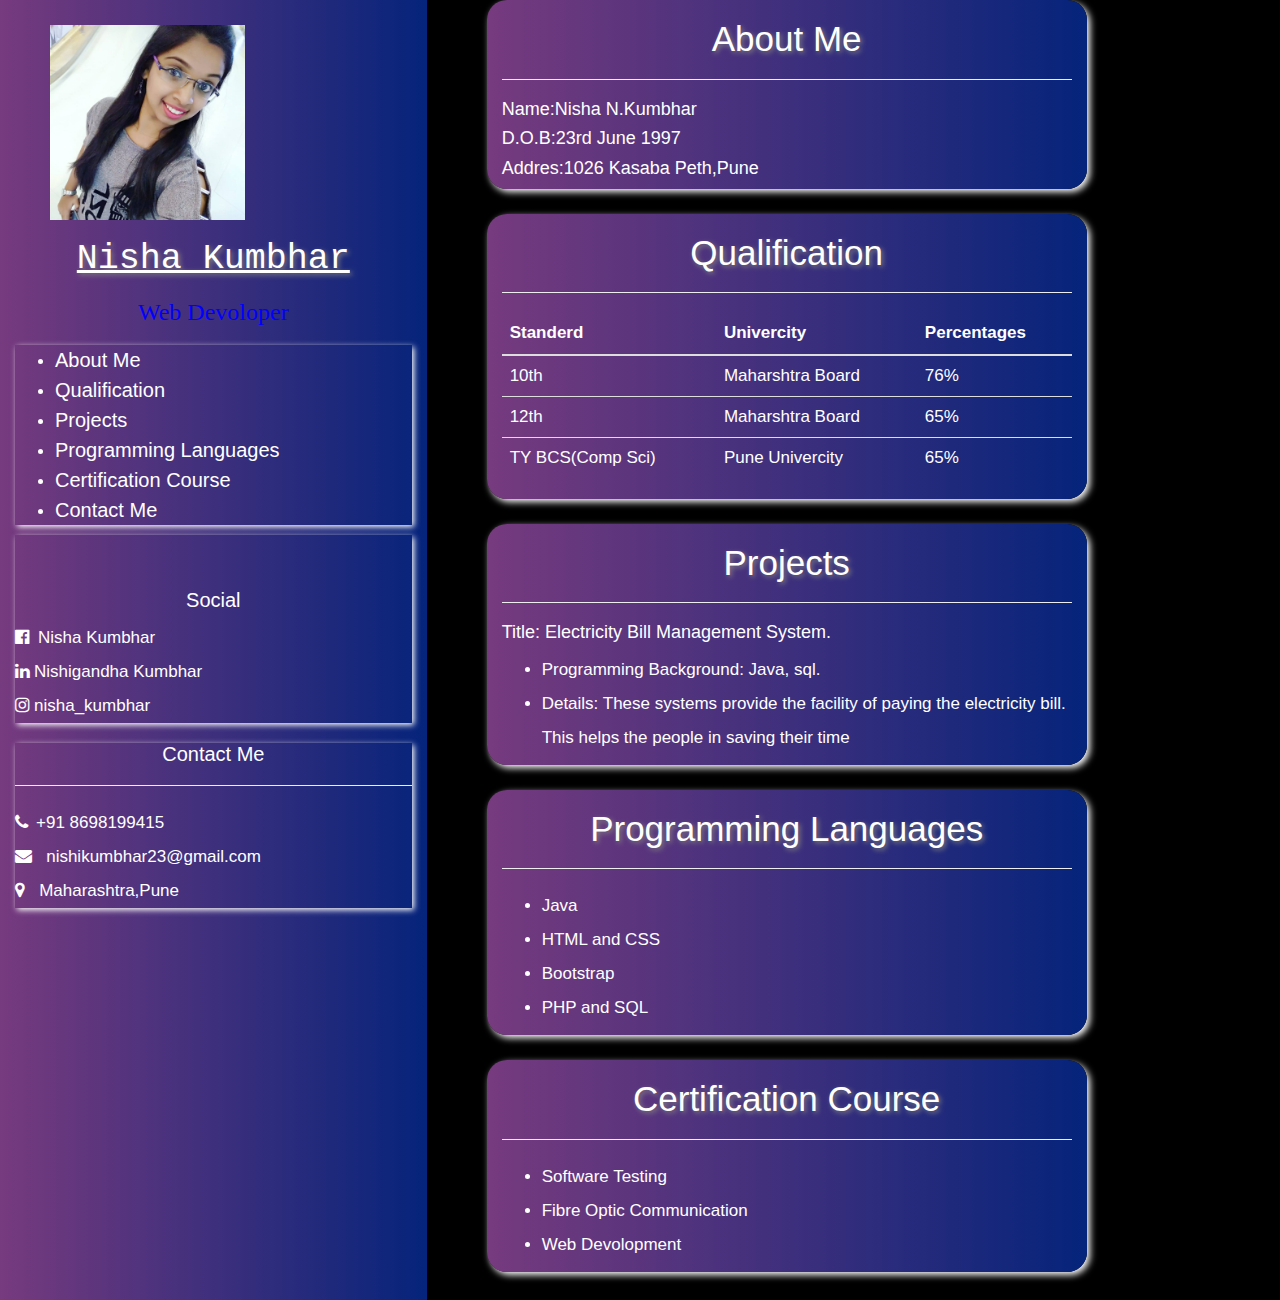
<file: assets/work/res/resume 1/web_resume.html>
<!DOCTYPE html>
<html lang="en">
<head>
  <title>Resume</title>
  <meta charset="utf-8">
		<meta name="viewport" content="width=device-width, initial-scale=1">
		<link rel="stylesheet" href="https://maxcdn.bootstrapcdn.com/bootstrap/3.3.7/css/bootstrap.min.css">
		<script src="https://ajax.googleapis.com/ajax/libs/jquery/3.3.1/jquery.min.js"></script>
		<script src="https://maxcdn.bootstrapcdn.com/bootstrap/3.3.7/js/bootstrap.min.js"></script>
		<link rel="stylesheet" href="https://cdnjs.cloudflare.com/ajax/libs/font-awesome/4.7.0/css/font-awesome.min.css">
  <link rel="stylesheet" href="css/resume.css">
</head>

<body>
<div class="container-fluid">
 <div class="row">
    <div class="col-md-4 left">
	<div class="name">
  <img src="img/nisha.jpg" alt="Nisha" style="width:230px;height:200px";>
<h1 style="color:white;font-family:monospace;text-align: center"><u>Nisha Kumbhar</u></h1>
  <h3 style="color:blue;font-family:serif;text-align:center" >Web Devoloper</h3>
  </div>
  <div class="menu">
 <ul>
 
 <li><a href="#About Me" class="active" style="font-size:20px;font-family:inherit;">About Me</a></li>
 <li><a href="#Qualification" style="font-size:20px;font-family: inherit;">Qualification</a></li>
<li><a href="#Projects" style="font-size:20px;font-family: inherit;">Projects</a></li>
<li><a href="#Programming Languages" style="font-size:20px;font-family:inherit;">Programming Languages</a></li>
<li><a href="#Certification Course" style="font-size:20px;font-family:inherit;">Certification Course</a></li>
<li><a href="#Contact Me" style="font-size:20px;font-family:inherit;">Contact Me</a></li>
</ul>
</div>

<div class="social"><br>
		<h3 style="font-size:20px;font-family: inherit;text-align:center">Social</h3>
		<i id="fb" class="fa fa-facebook-official" aria-hidden="true"> &nbsp</i>Nisha Kumbhar<br>
		<i class="fa fa-linkedin" aria-hidden="true">&nbsp</i>Nishigandha Kumbhar<br>
		<i class="fa fa-instagram" aria-hidden="true">&nbsp</i>nisha_kumbhar
</div>

<div class="contact"> 
	<h3 style="font-size:20px;font-family: inherit;text-align:center">Contact Me</h3>
	<hr width= "100%" size="3">
	<i id="phone"class="fa fa-phone" aria-hidden="true"> &nbsp </i>+91 8698199415<br>
	<i class="fa fa-envelope" aria-hidden="true"></i> &nbsp <italic>nishikumbhar23@gmail.com</italic><br> 
	<i class="fa fa-map-marker" aria-hidden="true"></i>  &nbsp Maharashtra,Pune
	</div>	
</div>
<div class="col-md-8 ">
	<div class="col-md-12">
	<a name="About Me">
	<h1>About Me</h1></a>
	<hr width= "100%" size="3">
	<h4>Name:Nisha N.Kumbhar</h4>
	<h4>D.O.B:23rd June 1997</h4>
	<h4>Addres:1026 Kasaba Peth,Pune</h4>
	</div>

	
<div class="col-md-12">
	<a name="Qualification">
	<h1 >Qualification</h1></a>
	<hr width= "100%" size="3">
	  <table class="table">
    <thead>
      <tr>
        <th>Standerd</th>
        <th>Univercity</th>
        <th>Percentages</th>
      </tr>
    </thead>
    <tbody>
      <tr>
        <td>10th</td>
        <td>Maharshtra Board</td>
        <td>76%</td>
      </tr>
      <tr>
        <td>12th</td>
        <td>Maharshtra Board</td>
        <td>65%</td>
      </tr>
      <tr>
        <td>TY BCS(Comp Sci)</td>
        <td>Pune Univercity</td>
        <td>65%</td>
      </tr>
    </tbody>
  </table>
</div>
 
<div class="col-md-12">
	<a name="Projects">
	<h1>Projects</h1></a>
	<hr width= "100%" size="3">
	<h4>Title: Electricity Bill Management System.</h4>
	<ul>
     <li>Programming Background: Java, sql.</li>
     <li>Details: These systems provide the facility of paying the electricity bill. This helps  the     people in saving their time
	</ul>
	
	
	</div>
	
	<div class="col-md-12">
	<a name="Programming Languages">
	<h1>Programming Languages</h1></a>
	<hr width= "100%" size="3">
	<ul>
	<li>Java</li>
	<li>HTML and CSS</li>
	<li>Bootstrap </li>
	<li>PHP and SQL</li>
	</ul>
	</div>
	
	<div class="col-md-12">
	<a name="Certification Course">
	<h1>Certification Course</h1></a>
	<hr width= "100%" size="3">
	<ul>
	<li>Software Testing</li>
	<li>Fibre Optic Communication</li>
	<li>Web Devolopment</li>
	</ul>
	</div>

	

	
</div>
</div>
</div>
</body>
</html>
</file>
<file: assets/work/hotel/css/style.css>
#home{
margin-top: -2%;  
height:500px; 
}
.bg-about {
	    background-image: url(../img/abt.jpg);
    height: 500px;
    background-position: 50% 100%;
    background-repeat: no-repeat;
    background-attachment: scroll;
    background-color: #2d3c52;
}
.bg-img {
    width: 100%;
    float: left;
    margin: 0;
    padding: 0;
}
.position-relative {
    position: relative;
}
.bg-about .block-transparent {
    margin: -60px 0 0;
	color: aliceblue;
}
.bg-bg .block-transparent {
    margin: -60px 0 0;
	color: aliceblue;
}
.block-transparent {
    width: 100%;
	text-align:center;
    float: left;
    margin: -170px 0 0;
   
    top: 50%;
    z-index: 5;
}
.position-absolute {
    position: absolute;
}
#tgh{
	text-align:center;
	background-color:#f9e7b6;
	margin-top: 4%; 
	
}
.detail{
	text-align:center;
}
.detail  p{
	    margin: 1% 17% 0%;
    font-size: 18px;
    color: gray;
}
.cont{
margin: 1% 5% 1%;
}
.cont img{
	width:100%;
}
.cont h3{
	font-family:serif;
	font-size:21px;
}
#tgh h1{
	padding-top:3%;
}
.bg-bg {
	    background-image: url(../img/bg.jpg);
    height: 300px;
    background-position: 50% 100%;
    background-repeat: no-repeat;
    background-attachment: scroll;
    background-color: #2d3c52;
}
#xyz p{
		    margin: 1% 17% 0%;
    font-size: 18px;
    color: gray;
	text-align:center;
}
#xyz h4{
		text-align:center;

}
@media (max-width: 360px){
#home{
margin-top: -2%;    
}
	
}
</file>
<file: assets/work/profilecard/style.css>
body{
		background-repeat:no-repeat;
		background-size:100%100%;
	
}

.card {
  box-shadow: 0 4px 8px 0 rgba(0, 2, 3, 1);
  max-width: 400px;
  margin: auto;
  text-align: center;
  font-family: arial;
  background-color:#32364F;
  margin-top:45px;
}

.title{
  color: #dcd7d7;
    font-size: 26px;
    margin-top: -10px;
}
h1{
	color:white;
}
.img{
	width: 200px;
    height: 200px;
    border-radius: 50%;
    margin-top: 30px;
}
.abt{
	color: white;
    margin-left: 20px;
    margin-right: 20px;
    font-size: 18px;
}
button {
  border: none;
  outline: 0;
  display: inline-block;
  padding: 8px;
  color: white;
 background: linear-gradient(90deg, #7B63D4, #EC54AD);
  text-align: center;
  cursor: pointer;
  width: 100%;
  font-size: 18px;
  margin-top:60px;
  height: 50px;
}
.fa{
	margin-top: 25px;
	color:white;
}
.linkdn{
	height:70px;
	width:70px;
	background-color:red;
	margin-left:60px;
	border-radius:50%;
	background: linear-gradient(90deg, #AE207A, #FF4A93);
}
.fb{
	height:70px;
	width:70px;
	background-color:gray;
	margin-left:30px;
	border-radius:50%;
	background: linear-gradient(90deg, #044dc5, #73c5f3);
	}
.insta{
	height:70px;
	width:70px;
	background-color:red;
	margin-left:30px;
	border-radius:50%;
	background: linear-gradient(90deg, #4735ab, #558CDA);
	}
a {
  text-decoration: none;
  font-size: 22px;
  color: black;
}

button:hover, a:hover {
  opacity: 0.7;
}
</file>
<file: assets/work/tutors/css/style1.css>
.home{
	height:740px;
	margin-top:3%;
}
.home h1{
	    font-size: 63px;
		text-shadow: 6px 4px 5px #24485a;

}
	.bg-about {
	    background-image: url(../img/img1.jpg);
    height: 740px;
    background-repeat: no-repeat;
    background-attachment: scroll;
    background-color: #2d3c52;
	background-size: 100% 100%;
}
.bg-img {
    width: 100%;
    float: left;
    margin: 0;
    padding: 0;
}
.position-relative {
    position: relative;
}
.bg-about .block-transparent {
    margin: -60px 0 0;
	color: aliceblue;
}
.bg-bg .block-transparent {
    margin: -60px 0 0;
	color: aliceblue;
}
.block-transparent {
    width: 100%;
	text-align:center;
    float: left;
    margin: -170px 0 0;
   
    top: 50%;
    z-index: 5;
}
.position-absolute {
    position: absolute;
}
.over{
	background-color:#000000b5;
	height:740px;
}
#lis{
	height: 273px;
    width: 430px;
}
#abt{
	      margin: 0px 40px 4px;
    font-size: 18px;
    color: #6b6b6b;
		 text-align:center;

  }
  #abtl{
	 text-align:center;
    color: #094c6d;
    font-size: 36px;
	font-weight: bold;
  }
  
  #service , #course {
	      margin: 8% 0% 0%;

  }
#service h2,  #course h2 , #contact h2{
	text-align: center;
    font-weight: 900;
    font-size: 35px;
    color: #285c88;
}
  .cont{
	  text-align:center;
	      margin: 4% 12% 0%;
  }
.cont p{
font-size: 18px;
    color: grey;
}
.cont h4{
	    font-size: 23px;
    font-weight: 700;
    color: #094c6d;
}
.course{
	 width: 95%;
    height: 1180px;
    margin-top: 35px;
    margin-left: 26px;
    border-radius: 48px;
    box-shadow: 7px 7px 7px grey;
	position:absolute;
}
.courses-section .container {
	margin-bottom: -50px;
}

.course-item {
	margin-bottom: 50px;
    
}

.course-item .course-thumb {
	margin-bottom: 45px;
	position: relative;
}

.course-item .course-thumb img {
	min-width: 100%;
}

.course-item .course-thumb .course-cat {
	position: absolute;
	text-align: center;
	width: 100%;
	left: 0;
	bottom: -19px;
}

.course-item .course-thumb .course-cat span {
	min-width: 150px;
	bottom: 0;
	background: #f6783a;
	padding: 10px 15px;
	text-align: center;
	font-size: 13px;
	text-transform: uppercase;
	font-weight: bold;
	color: #fff;
	display: inline-block;
	border-radius: 50px;
	letter-spacing: 2px;
}

.course-item .course-info {
	text-align: center;
	margin: 0 -15px;
}

.course-item .course-info .date {
	color: #f6783a;
	font-size: 14px;
	margin-bottom: 10px;
}

.course-item .course-info h4 {
	font-weight: 400;
	line-height: 1.3;
}

.course-item .course-info .cource-price {
	padding-top: 15px;
	color: #f6783a;
}

.course-item .course-info .cource-price span {
	font-size: 14px;
	font-weight: 500;
	color: #b7b7b7;
}
#contact{
		      margin: 8% 3% 0%;
}


th, td {
    padding: 8px;
    text-align: left;
    border-bottom: 1px solid #ddd;
}
#add{
	width:175px;
}
#ad{
	width:280px;
}
#i1,#i2{
	    width: 301px;
    height: 60px;
	text-align:center;
	color: black;
    background-color: #eae8e8;
	    margin-left: 15px;
}
#i3{
	height:60px;
	width:97%;
	text-align:center;
	color: black;
    background-color: #eae8e8;
	    margin-left: 15px;

}

#submit{
	color: floralwhite;
    margin-left: 35%;
    height: 40px;
    width: 160px;
    background-color: orange;
    border: none;
}

.footer{
	background-color:black;
	height:250px;
}
#t1 table{
	border:none;
}
.ff{
	margin-top:82px;
}
i{
	font-size:30px;
	margin-left:20px;
}
.icon{
	    margin-top: 22%;
    margin-left: 35%;
}

@media (max-width: 360px){
#home{
margin-top: -2%;    
}
#i3{
	width:97%;
}
.course-info {
	margin-left:5%;
}
.footer{
	background-color:black;
	height:500px;
}
}
</file>
<file: assets/work/flipkart/css/Hover-master/css/demo-page.css>
/*
 * Hover.css - Demo Page
 * Author: Ian Lunn @IanLunn
 * Author URL: http://ianlunn.co.uk/
 * Github: https://github.com/IanLunn/Hover
 * Hover.css Copyright Ian Lunn 2017.
 */

/**
 * The following are default styles for the demo page,
 * you don't need to include these on your own site.
 */

@import url(http://fonts.googleapis.com/css?family=Roboto);

body {
  margin: 0;
  padding: 40px 0 0 0;
  font-family: sans-serif;
  color: #333;
  line-height: 140%;
}

hr {
  margin-top: 2em;
  background-color: #ddd;
  border: none;
  height: 1px;
}


nav ul {
  margin: 0;
  padding: 0;
  text-align: center;
  font-size: .875em;
  font-weight: 700;
}
nav li {
  list-style: none;
  display: block;
  margin-left: 1em;
  margin-right: 1em;
}
@media only screen and (min-width: 768px) {
  nav li {
    display: inline-block;
  }
}

.sep {
  color: #ddd;
  margin: 0 4px;
}

#carbonads {
  --width: 180px;
  --font-size: 14px;
}

#carbonads {
  font-family: -apple-system, BlinkMacSystemFont, "Segoe UI", Roboto, Oxygen-Sans, Ubuntu, Cantarell, "Helvetica Neue", Helvetica, Arial, sans-serif;
  display: block;
  overflow: hidden;
  margin: 0 auto;
  margin-bottom: 20px;
  max-width: var(--width);
  border-radius: 4px;
  text-align: center;
  box-shadow: 0 0 0 1px hsla(0, 0%, 0%, .1);
  background-color: hsl(0, 0%, 98%);
  font-size: var(--font-size);
  line-height: 1.5;
}

#carbonads a {
  color: inherit;
  text-decoration: none;
}

#carbonads a:hover {
  color: inherit;
}

#carbonads span {
  position: relative;
  display: block;
  overflow: hidden;
}

.carbon-img {
  display: block;
  margin-bottom: 8px;
  max-width: var(--width);
  line-height: 1;
}

.carbon-img img {
  display: block;
  margin: 0 auto;
  max-width: var(--width) !important;
  width: var(--width);
  height: auto;
}

.carbon-text {
  display: block;
  padding: 0 1em 8px;
}

.carbon-poweredby {
  display: block;
  padding: 10px var(--font-size);
  background: repeating-linear-gradient(-45deg, transparent, transparent 5px, hsla(0, 0%, 0%, .025) 5px, hsla(0, 0%, 0%, .025) 10px) hsla(203, 11%, 95%, .4);
  text-transform: uppercase;
  letter-spacing: .5px;
  font-weight: 600;
  font-size: 9px;
  line-height: 0;
}

@media only screen and (min-width: 320px) and (max-width: 759px) {
  #carbonads {
    float: none;
    margin: 0 auto;
    max-width: 330px;
  }
  #carbonads span {
    position: relative;
  }
  #carbonads > span {
    max-width: none;
  }
  .carbon-img {
    float: left;
    margin: 0;
  }

  .carbon-img img {
    max-width: 130px !important;
  }
  .carbon-text {
    float: left;
    margin-bottom: 0;
    padding: 8px 20px;
    text-align: left;
    max-width: calc(100% - 130px - 3em);
  }
  .carbon-poweredby {
    left: 130px;
    bottom: 0;
    display: block;
    width: 100%;
  }
}

.main {
  max-width: 800px;
  margin: 0 auto;
  padding: 0 20px;
}

.browsehappy {
    position: absolute;
    top: 0;
    right: 0;
    left: 0;
    padding: 1em;
    background: black;
    color: white;
    text-align: center;
}

img {
  border: none;
}

small {
    display: block;
}

p,
[class^="hvr-"] {
    font-family: 'Roboto', sans-serif;
}

[class^="hvr-"] {
  margin: .4em;
  padding: 1em;
  cursor: pointer;
  background: #e1e1e1;
  text-decoration: none;
  color: #666;
  /* Prevent highlight colour when element is tapped */
  -webkit-tap-highlight-color: rgba(0,0,0,0);

  /* Smooth fonts */
  -webkit-font-smoothing: antialiased;
	-moz-osx-font-smoothing: grayscale;
}

.aligncenter {
  text-align: center;
}

.sup {
    vertical-align: super;
    margin-left: -1em;
    padding: .21875em;
    line-height: 100%;
    font-size: .21875em;
    border: #eee solid 1px;
    border-radius: 4px;
    color: inherit;
}

.sup:hover {
    background: #eee;
}

a {
    color: #2098D1;
    text-decoration: none;
}

.footer a:hover,
.nav:hover {
    color: #207AD1;
}

.nav {
  display: inline-block;
  font-size: .8em;
}

.nav.hvr-icon-down,
.nav.hvr-icon-forward {
  padding-right: 1.2em;
}

.nav.hvr-icon-down::before,
.nav.hvr-icon-forward::before {
  right: 0;
}

.nav:hover,
.nav:focus,
.nav:active {
  text-decoration: none;
}

.intro {
  max-width: 680px;
  margin: 20px auto 0 auto;
}

.button.cta {
  display: inline-block;
  position: relative;
  margin: 1.2em 0 1em 0;
  padding: 1em;
  background: #2098D1;
  border: none;
  text-decoration: none;
  font-weight: 700;
  color: white;
}

.effects {
  margin-top: 6em;
}

h1 {
  text-align: center;
  font-size: 3em;
}

h2 {
  margin-top: 2em;
}

h3 {
  margin: 0;
}

.about {
  border-top: #333 solid 2px;
  border-bottom: #333 solid 2px;
}

.footer {
  overflow: hidden;
  width: auto;
  margin-top: 6em;
  font-size: .9em;
}

.footer a {
  text-decoration: none;
}

.credit {
  font-size: .8em;
  font-weight: normal;
}

.licenses {
  margin-top: 40px;
  margin-bottom: 60px;
}

.licenses:after {
  display: block;
  content: '';
  clear: both;
}

.license {
  display: block !important;
  margin-bottom: 20px;
  text-align: center;
  border: #2098D1 solid 1px;
}

.license:focus,
.license:hover {
  border-color: #207AD1;
}

.license:focus .button,
.license:hover .button {
  background-color: #207AD1;
  color: white;
}

.license__content {
  padding: 25px 10px;
}

.license__title {
  margin: 0;
  font-size: 28px;
  line-height: 1.4;
}

.license__title div {
  font-size: 16px;
  font-weight: 400;
}

.license__desc {
  margin-top: 30px;
  margin-bottom: 0;
  font-size: 22px;
  font-weight: 700;
}

.license__button.cta {
  display: block;
  margin: 0;
  font-size: 22px;
}

@media only screen and (min-width: 568px) {
  .license {
    width: 48%;
    float: left;
  }

  .license:nth-child(2) {
    float: right;
  }

  .license__content {
    padding: 40px 10px;
  }
}

.download {
  margin-top: 2.6em;
}

.social-button {
  display: inline-block;
  vertical-align: middle;
}

.twitter-follow-button {
    display: block;
    margin: 0 auto;
}

.follow {
    margin-bottom: 20px;
    line-height: 200%;
}

.made-by {
  display: block;
  margin-top: 3em;
  padding-top: 3em;
  padding-bottom: 1em;
  font-family: $fontFeature;
  font-size: 1.125em;
  text-align: center;
  line-height: 1.6;
  background: #181818;
  color: #777;
}

.made-by svg {
  display: block;
}

.made-by ul,
.made-by p {
  margin: 0;
  padding: 0;
}

.made-by ul {
  margin-bottom: .25em;
}

.made-by li {
  display: inline-block;
  vertical-align: middle;
  line-height: 1;
}

.made-by p {
  margin-top: .4em;
  font-size: .875em;
}

.made-by a {
  display: inline-block;
  padding: 0 .125em;
  color: #B1B1B1;
  transition-duration: .2s;
  transition-property: color;
}

.made-by a:focus,
.made-by a:hover {
  color: white;
}

.made-by i {
  font-size: 26px;
  height: 30px;
}

.made-by .follow {
  margin-top: 2em;
}

.made-by .follow iframe {
  display: block;
  margin-left: auto;
  margin-right: auto;
  margin-bottom: .5em;
}

.made-by small {
  display: block;
  margin-top: 3em;
  font-size: .625em;
}

@-webkit-keyframes circle {
  50% {
    -webkit-transform: scale(1.26923077);
    transform: scale(1.26923077);
  }
}

@keyframes circle {
  50% {
    transform: scale(1.26923077);
  }
}

@-webkit-keyframes initials {
  50% {
    -webkit-transform: translateY(-8px) translateZ(0);
    transform: translateY(-8px) translateZ(0);
  }
}

@keyframes initials {
  50% {
    transform: translateY(-8px) translateZ(0);
  }
}

.ild-ident {
  display: block;
}

.ild-ident svg {
  display: block;
  overflow: visible;
  transform: scale(1) translateZ(0);
}

.ild-ident .circle-holder {
  transform: translate(-7px, -7px);
}

.ild-ident .circle {
  transform: translate(7px, 7px);
}

.ild-ident .active .i {
  animation: initials .4s ease-in-out;
}

.ild-ident .active .l {
  animation: initials .4s .2s ease-in-out;
}

.ild-ident .active .circle {
  animation: circle .5s .1s ease-in-out;
}

#forkongithub {
    display: none;
}

#forkongithub a {
  background: #000;
  color: #fff;
  text-decoration: none;
  font-family: arial, sans-serif;
  text-align: center;
  font-weight: bold;
  padding: 5px 40px;
  font-size: 1rem;
  line-height: 2rem;
  position: relative;
  -webkit-transition: 0.5s;
  transition: 0.5s;
}

#forkongithub a:hover,
#forkongithub a:focus,
#forkongithub a:active {
  background: #2098D1;
  color: #fff;
}

#forkongithub a::before,
#forkongithub a::after {
  content: "";
  width: 100%;
  display: block;
  position: absolute;
  top: 1px;
  left: 0;
  height: 1px;
  background: #fff;
}

#forkongithub a::after {
  bottom: 1px;
  top: auto;
}

.ad {
  margin-top: 3.5em;
  padding: 3em 1.5em;
  background: #f8f8f8;
  text-align: center;
}

.ad h2 {
  margin: 0;
  margin-bottom: 2em;
  line-height: 1.4;
  font-size: 1.2em;
}

.ad a {
  display: inline-block;
  margin: 0 auto 2em auto;
}

.ad__preview {
  font-size: 0;
}

.ad__preview a {
  display: block;
  width: 75%;
}

.ad__preview img {
  width: 100%;
}

@media only screen and (min-width: 360px) {
  h1 {
    font-size: 4em;
  }
}

@media screen and (min-width: 640px) {
  #forkongithub {
    position: absolute;
    display: block;
    top: 0;
    right: 0;
    width: 200px;
    overflow: hidden;
    height: 200px;
  }

  #forkongithub a {
    width: 200px;
    position: absolute;
    top: 60px;
    right: -60px;
    -webkit-transform: rotate(45deg);
    -ms-transform: rotate(45deg);
    transform: rotate(45deg);
    box-shadow: 4px 4px 10px rgba(0,0,0,0.8);
  }

  .ad__preview a {
    display: inline-block;
    width: 32%;
  }

  .ad__preview .second {
    margin: 0 2%;
  }
}
</file>
<file: assets/work/gov/css/gov.css>
.navbar img{
	    vertical-align: middle;
	height:30px;
	width:36px;
    margin-top: -3px;
}
body{
	background-color:gray;

}
.border {
    border: 1px solid #cccccc;
}
.img1{
    margin-top:11px;
}

.abc{
	margin-left:-4px;
}
.img1 h5{
	    margin-top: -21px;
    margin-bottom: 10px;
    margin-left: 50px;
}
ul>li>a {
    position: relative;
    display: block;
    padding: 5px 10px;
}
.nav>li {
    position: relative;
    display: block;
    border-right: 1px solid silver;
}

ul >li>a{
    color: #0f0f10;
    text-decoration: none;
	margin-right:12px;
	letter-spacing: -0.5px;      
}
.navbar-brand{
	color:black;
	padding-left:0%;
	margin-left:0px;
	
}


	.scnd
{
	    height: 112px;
    background: #2a2a80;
           margin-top: -30px;
}
.carousel {
    position: relative;
    margin-top: -21px;
}

#highlights{
	padding-top:9px;
	text-align:center;
	padding-left:45%;
}

	.hlgt
{
    width: 96%;
    margin-top: 11px;
    height: 619px;
    margin-left: -10px;
    box-shadow: 1px 1px 0px 0px #dbdbdb;
    margin-bottom: 34px;
    padding: 0 0 40px;
}
.one {
    margin-right: -15px;
    margin-left: -15px;
    margin-top: -27px;
}
.hlgt h2
{
	color: #383838;
    font-size: 30px;
    text-align: center;
    font-family: Lato,sans-serif!important;
    font-weight: 300;
    text-transform: uppercase;
       padding: 0px 0 45px;
}

.col-md-3 a
{
    font-size: 100%;
    vertical-align: baseline;
    text-decoration: none;
    color: #3192b0;
    margin: 0;
	padding: 0;
}
.mkb
{
	background: url(../img/manki-baat.jpg)  0 0 no-repeat;
	background-size: 76%;
    margin-left: 50px;
    padding-left: 2px;   
    width: 260px;
    height: 211px;
}

.opfm
{
	background: url(../img/open-forum.jpg)  0 0 no-repeat;
	background-size: 76%;
    margin-left: -17px;
    padding-left: 2px;
    width: 260px;
    height: 211px;
}
.cc
{
	background: url(../img/creative-corner.jpg)  0 0 no-repeat;
	background-size: 76%;
    margin-left: -17px;
    padding-left: 2px;
    width: 280px;
    height: 211px;
	width: 250px;
}
.cd
{
	background: url(../img/cd.jpg)  0 0 no-repeat;
	background-size: 76%;
    margin-left: -17px;
    padding-left: 2px;
    width: 280px;
    height: 211px;
    margin-bottom: 47px;
}

.top1{
	
	font-size:15px;

	color: white;

}
.top
{
	font-size:15px;
	margin-left: 61px;
	color: white;
}
.num
{
	font-size: 28px;
    margin-left: 139px;
	color: white;
}
.lne
{
	font-size: 16px;
    margin-top: 74px;
    margin-left: -10px;
	color: white;
}

.groups
{
	color: white;
    background: green;
    padding: 8px 20px;
    margin: 14px 4px;
}
.grps
{
	font-size: 16px;
    margin: -21px 77px;
    color: white;
}

.fid
{
	font-family: open_sanslight;
    font-size: 433%;
    line-height: 78px;
    color: #3657a3;
    margin-right: 66px;
}
.usrcount
{
	font-size: 22px;
    margin-top: -13px;
    margin-left: 49px;
    margin-right: 14px;
}

#focus{
	margin-left:45%;
	margin-top: -38px;
}
.infcs{
	padding-top:9px;
	padding-left:45%;
}
.infcs1{
	padding-top:9px;
	padding-left:45%;
	padding-top:50px;
}
.infocus h5{
	    line-height: 1.3;
}
#fcs{
	    width: 202px;
    height: 139px;
    margin-top: 4px;
    margin-left: -11px;
	}

.infocus{
	    border: 1px solid #d3d3d3;
		margin-left:27px;
}

.far{
	height: 80px;
    margin-top: 13px;
    padding-top: 13px;
}

.fa{
    height: 80px;
    margin-top: 13px;
    padding-top: 14px;
	margin-left: 5px;
}
.xyz{
	  border:1px solid black;
}

.sym{
	margin-top:46px;
}

.usr{
	background-color:green;
	color:white;
}

.chk{
	background-color:orange;
	color:white;
	    margin-left: 18px;
}

.cmt{
	background-color:#008bbb;
	color:white;
	    margin-left: 18px;
}

.bar{
	background-color:#14b3b9;
	color:white;
	    margin-left: 18px;
}
.pen{
	background-color:#fba714;
	color:white;    margin-left: 18px;
}


.phn{
	background-color:#ca0c5c;
	color:white;
	    margin-left: 18px
		}
		
.sym h1{
	margin-top:-6px;
}

.footer{
	margin-top:40px;
	border:1px solid black;
	background: linear-gradient(to bottom,#2f4066 0%,#192135 100%);
	    padding: 25px 0 15px;
}

.footer a{
color: #b2b2b2;
 margin-right: -11px;
    letter-spacing: -0.5px;
    font-size: 17px;
 text-decoration: none;	
     margin-left: -50px;
}

.fnt{
	color:gray;
}

.fnt h5{
	margin-left:5px;
}
</file>
<file: assets/work/res/css/nkresume.css>
body {margin:0;}

.navbar {
  overflow: hidden;
  background-color:black;
  position: fixed;
  top: 0;
  width: 100%;
  height:56px;
}

.navbar a {
  float: left;
  display: block;
  color: #f2f2f2;
  text-align: center;
  padding: 10px 29px;
  text-decoration: none;
  font-size: 17px;
}

.navbar a:hover {
  background: #ddd;
  color: black;
}

#home {
	background: linear-gradient(rgba(82, 82, 82, 0.10), rgba(82, 82, 82, 0.45)), url(../img/res.jpg) 0 0 no-repeat;
background-size: cover;
  height:640px;
  margin-top: 36px;
  
  
}
#section1{
background-size: 100%100%;
height:493px;
width:100%;
    
    text-shadow: 4px 4px 11px black
}
.myimg{
	    background-color: #0000004d;
		height:640px;
}



#sec1 img{
	    height: 180px;
    width: 167px;
    margin-left: 19px;
    margin-top: 40px;
    border-radius: 85px;
}
.col-md-9{
	padding-left:0px;
}
.centered {
    position: absolute;
    padding-top: 39%;
    padding-left: 20%; 
    font: normal normal bold 88px/1.4em playfairdisplay-bold,'playfair display',fantasy;
	letter-spacing:0.06em;
    color: #FFFFFF;	
	margin-top: 109px;
}

.fab{
	padding-top:20px;
	font-size:20px;
	padding-left:40px;
	color:white;
}

.abt h1{
	font:italic normal normal 16px/1.4em 'playfair display',serif;
	font-size:45px;
    padding-top: 28px;
    padding-left: 82px;
    color: #fefeff;
    text-shadow: 3px 2px 1px #aab4da;
}
}
.abt h2 {
	    color:antiquewhite;
		    font-size: 20px;
    letter-spacing: 0.05em;
    padding-left: 75px;
	letter-spacing: 1px;
    font-family: -webkit-pictograph;
	
}

.abt h2{
	font-family: serif;
    padding-left: 53px;
    font-size: 25px;
    letter-spacing: 1px;
    padding-right: 0px;
}
.abt h4{
	letter-spacing: 1px;
}
.abt{
	background-color:#dfe6f5;
	height:400px;
	    background-image: linear-gradient(rgba(82, 82, 82, 0.10), rgba(82, 82, 82, 0.45)),url('../img/computer.jpg');
    background-size: 100%100%;

    color: antiquewhite;
	/*background: linear-gradient(rgba(82, 82, 82, 0.10), rgba(82, 82, 82, 0.45)), url(../img/computer.jpg) 0 0 no-repeat;*/
	width:98%;
	margin-left:15px;
	margin-top:-4px;
	box-shadow: 0 4px 8px 0 rgba(0, 0, 0, 0.2), 0 6px 20px 0 rgba(0, 0, 0, 0.19);
}
.details{
	padding-top:37px;
	padding-left: 92px;
	font-family: -webkit-pictograph;
}
.quali{
	background-image: linear-gradient(rgba(68, 82, 82, 0.64), rgba(76, 75, 75, 0.88)),url(../img/computer.jpg);
    background-size: 100%100%;
    color: #eae6df;
	height:573px;
	width:98%;
	margin-left:15px;
	margin-top:23px;
	box-shadow: 0 4px 8px 0 rgba(0, 0, 0, 0.2), 0 6px 20px 0 rgba(0, 0, 0, 0.19);
}

.quali h1{
	font:italic normal normal 16px/1.4em 'playfair display',serif;
	font-size:45px;
	letter-spacing: 1px;
	padding-top:40px; padding-left: 82px;
    color: #fefeff;
    text-shadow: 3px 2px 1px #aab4da;
}
#ssc{
	padding-left:8%;
}
#hsc{
	padding-left:34%;
}
#grad{
	padding-left:59%;
}
span {
    width: 2px;
    height: 100%;
    background: #777777;
    left: -30px;
    top: 0;
    position: absolute;
}

.quali h4{
	font: normal normal normal 16px/1.4em futura-lt-w01-light,sans-serif;
    color:antiquewhite;
	letter-spacing: 1px;
}

#qua {
    width: 2px;
    height: 100%;
    background: #777777;
    left: -30px;
    top: 0;
    position: absolute;
}
.im{
	text-align:center;
}
.upim{
	margin-top:30px;

}
.dwnim{
	margin-top:20px;
}

.proj{
	background-image: linear-gradient(rgba(68, 82, 82, 0.64), rgba(76, 75, 75, 0.88)),url(../img/computer.jpg);
    background-size: 100%100%;
    color: #eae6df;
	background-color:#dfe6f5;
	height:990px;
	width:98%;
	margin-left:15px;
	margin-top:23px;
	box-shadow: 0 4px 8px 0 rgba(0, 0, 0, 0.2), 0 6px 20px 0 rgba(0, 0, 0, 0.19);
}
.proj h1{
	font:italic normal normal 16px/1.4em 'playfair display',serif;
	font-size:45px;
	 padding-left: 82px;
    color: #fefeff;
    text-shadow: 3px 2px 1px #aab4da;
	
	padding-top:40px;
}

.proj h3{
	padding-left:219px;
	       color: #fdf2a0bf;
    font-family: cursive;
}
.proj h4{
	font: normal normal normal 16px/1.4em futura-lt-w01-light,sans-serif;
    color: antiquewhite;
	    font-family: serif;
    font-size: 20px;
    padding-left: 67px;
	letter-spacing: 1px;
    line-height: 1.5em;
}
.ab h4{
	    color: #fdf2a0bf;
    font-family: serif;
    font-size: 25px;
    padding-left: 353px;
    padding-top: 10px;
}

.progess{
	background-color:gray;
}

.intr{
    height: 150px;
    width: 200px;
    color: antiquewhite;
    margin-left: 40px;
    font-size: 70px;
    text-align: center;
    padding-top: 25px;	
	background-color:#4d5151c7;
	    box-shadow: 5px 6px 4px grey;
    border-radius: 19px;
 }
 
 .int h3{
	padding-left:100px;
	    color: darkblue;
    font-family: cursive;
}
.skill{
	color: antiquewhite;
	background: linear-gradient(rgba(82, 82, 82, 0.10), rgba(82, 82, 82, 0.45)), url(../img/computer.jpg) 0 0 no-repeat;
	
	background-color:#dfe6f5;
	height:853px;
	width:98%;
	margin-left:15px;
	margin-top:23px;
	box-shadow: 0 4px 8px 0 rgba(0, 0, 0, 0.2), 0 6px 20px 0 rgba(0, 0, 0, 0.19);
}
.skill h3{
padding-left:219px;
	    color: antiquewhite;
		letter-spacing: 1px;
    font-family: cursive;	
	}
	.skill h2{
padding-left:380px;
	    color: antiquewhite;
    font-family: cursive;	
	}
.skill h1 {
    font: italic normal normal 16px/1.4em 'playfair display',serif;
    font-size: 45px;
 	 padding-left: 82px;
    color: #fefeff;
    text-shadow: 3px 2px 1px #aab4da;
	
    padding-top: 40px;
}

.carousel-control.right, .carousel-control.left {
      background-image: none;
          color: #fdf2a0bf;
  }
  .carousel-control.left{ margin-left:10px;}
  .carousel-indicators li {
        color: #fdf2a0bf;
  }
  .carousel-indicators .active {
          color: #fdf2a0bf;
  }
  .item h4 {
      font-size: 19px;
      line-height: 1.375em;
      font-weight: 400;
      font-style: italic;
	  letter-spacing: 1px;
      margin: 70px 0;
  }
  .item span {
      font-style: normal;
  }
.cert{
	background-image: linear-gradient(rgba(68, 82, 82, 0.64), rgba(76, 75, 75, 0.88)),url(../img/computer.jpg);
    background-size: 100%100%;
    color: #eae6df;
	background-color:#dfe6f5;
	height:450px;
	width:98%;
	margin-left:15px;
	margin-top:23px;
	box-shadow: 0 4px 8px 0 rgba(0, 0, 0, 0.2), 0 6px 20px 0 rgba(0, 0, 0, 0.19);
}
  
 .cert h1{
	font:italic normal normal 16px/1.4em 'playfair display',serif;
	font-size:45px;
	color:#5569DC;
 padding-left: 82px;
    color: #fefeff;
    text-shadow: 3px 2px 1px #aab4da;
	padding-top:28px;
}

.cert h2{
	font:italic normal normal 16px/1.4em 'playfair display',serif;
	font-size:40px;
	    color: #fdf2a0bf;
padding-left:40px;
letter-spacing: 1px;
	padding-top:28px;
}  
  
.cert h4{
	font: normal normal normal 16px/1.4em futura-lt-w01-light,sans-serif;
    color: antiquewhite;
	    font-family: serif;
    font-size: 20px;
    padding-left: 67px;
    line-height: 1.5em;
	text-align:center;
}

.cont{
	background-image: linear-gradient(rgba(68, 82, 82, 0.64), rgba(76, 75, 75, 0.88)),url(../img/computer.jpg);
    background-size: 100%100%;
    color: #eae6df;
background-color:#dfe6f5;
	height:250px;
	width:98%;
	margin-left:15px;
	margin-top:23px;
	box-shadow: 0 4px 8px 0 rgba(0, 0, 0, 0.2), 0 6px 20px 0 rgba(0, 0, 0, 0.19);
}	
	
.cont h1{
	font:italic normal normal 16px/1.4em 'playfair display',serif;
	font-size:45px;
	 padding-left: 82px;
    color: #fefeff;
    text-shadow: 3px 2px 1px #aab4da;
	padding-top:28px;
}
.cont h4{
	font: normal normal normal 16px/1.4em futura-lt-w01-light,sans-serif;
    color: antiquewhite;
	    font-family: serif;
    font-size: 20px;
    padding-left: 67px;
    line-height: 1.5em;
	text-align:center;
}
  #myCarousel{
	  margin-top:-57px;
	  
  }
 .slideanim {visibility:hidden;}
  .slide {
      animation-name: slide;
      -webkit-animation-name: slide;
      animation-duration: 1s;
      -webkit-animation-duration: 1s;
      visibility: visible;
  }
  @keyframes slide {
    0% {
      opacity: 0;
      transform: translateY(70%);
    } 
    100% {
      opacity: 1;
      transform: translateY(0%);
    }
  }
  @-webkit-keyframes slide {
    0% {
      opacity: 0;
      -webkit-transform: translateY(70%);
    } 
    100% {
      opacity: 1;
      -webkit-transform: translateY(0%);
    }
  
.glyphicon {
    position: relative;
    top: 1px;
    display: inline-block;
    font-family: 'Glyphicons Halflings';
    font-style: normal;
    font-weight: 400;
    line-height: 1;
}



.hvr-float-shadow {
    display: inline-block;
    vertical-align: middle;
    -webkit-transform: perspective(1px) translateZ(0);
    transform: perspective(1px) translateZ(0);
    box-shadow: 0 0 1px rgba(0, 0, 0, 0);
    position: relative;
    -webkit-transition-duration: 0.3s;
    transition-duration: 0.3s;
    -webkit-transition-property: transform;
    transition-property: transform;
}
[class^="hvr-"] {
    margin: .4em;
    padding: 1em;
    cursor: pointer;
    background: #e1e1e1;
    text-decoration: none;
    color: #666;
    -webkit-tap-highlight-color: rgba(0,0,0,0);
    -webkit-font-smoothing: antialiased;
    -moz-osx-font-smoothing: grayscale;
}
.hvr-float-shadow:before {
    pointer-events: none;
    position: absolute;
    z-index: -1;
    content: '';
    top: 100%;
    left: 5%;
    height: 10px;
    width: 90%;
    opacity: 0;
    background: -webkit-radial-gradient(center, ellipse, rgba(0, 0, 0, 0.35) 0%, rgba(0, 0, 0, 0) 80%);
    background: radial-gradient(ellipse at center, rgba(0, 0, 0, 0.35) 0%, rgba(0, 0, 0, 0) 80%);

}
</file>
<file: assets/work/res/css/hover_resume.css>
.hvr-float-shadow:hover, .hvr-float-shadow:focus, .hvr-float-shadow:active {
    -webkit-transform: translateY(-5px);
    transform: translateY(-5px);
}
.hvr-float-shadow {
    display: inline-block;
    vertical-align: middle;
    -webkit-transform: perspective(1px) translateZ(0);
    transform: perspective(1px) translateZ(0);
    box-shadow: 0 0 1px rgba(0, 0, 0, 0);
    position: relative;
    -webkit-transition-duration: 0.3s;
    transition-duration: 0.3s;
    -webkit-transition-property: transform;
    transition-property: transform;
}
[class^="hvr-"] {
    margin: .4em;
    padding: 1em;
    cursor: pointer;
    background: #black;
    text-decoration: none;
    color: #666;
    -webkit-tap-highlight-color: rgba(0,0,0,0);
    -webkit-font-smoothing: antialiased;
    -moz-osx-font-smoothing: grayscale;
}
p, [class^="hvr-"] {
    font-family: 'Roboto', sans-serif;
}
a {
    color: #2098D1;
    text-decoration: none;
}
user agent stylesheet
a:-webkit-any-link {
    color: -webkit-link;
    cursor: pointer;
    text-decoration: underline;
}
</file>
<file: assets/work/work/css/work1.css>
.one{
	height: 86px;
    width: 100%;

 }
 #l1{
	    margin-top: 25px;
 }
 .navbar {
          background-color: white;
    z-index: 9999;
    border: 0;
    font-size: 12px !important;
    letter-spacing: 3px;
    height: 85px;
  }
  .navbar li{
	  padding:0px 4px;
  }
  .navbar li a {
         color: #292626 !important;  
		 margin-top: 14px;
  }
 .navbar .navbar-brand{
	 margin-top: 14px;
	 color:white !important;
 }
  .navbar-nav li a:hover {
      color: #f4511e !important;
      background-color: #fff !important;
  }
 
  .navbar-right{
	  margin-right: 0px;
  }
 #myNavbar{
	 margin-left:-85px;
 }
 
 #i1{
	     width: 200px;
    height: 30px;
    margin-top: 22px;
    margin-left: 27%;
 }
 
#header{
	width:100%;
	height:155px;
	
}
#logo{
	    margin-left: 43%;
    margin-top: 3%;
}
#head{
	    margin: 0 0 10px;
    text-align: center;
    margin-top: 30px;
    font-size: 19px;
    font-family: monospace;
}

.image{
	width:100%;
	height:500px;
	background-image:url("../img/img2.jpg");
	background-repeat:no-repeat;
	background-size:100%100%;
}
#txt{
	    margin-left: 43%;
    padding-top: 156px;
}
#txt h1{
	       color: white;
    font-family: monospace;
    margin-left: 222px;
}
#txt h2{
	    color: white;
    font-family: serif;
}
#line{
	    width: 11%;
    margin-left: 52%;
}
.gal{
	text-align:center; 
	margin-top: 41%;
}
.gal h4{
	  margin-top: 23px;
    font-size: 20px;
    margin-left: 110px;
    margin-right: 118px;
    word-spacing: 0.1em;
}
#pic1{
	width:755px;
	height:410px;
}
.gal1{
	      margin-top: 5%;    
}
#txt1 h3{
        font-size: 21px;
    font-family: serif;
    margin-left: 10%;
    padding-top: 11%;
    margin-right: 100px;
   
}
#txt1{
	    background-color: #f5f5f5d1;
    height: 229px;
    margin-top: 31%;
}
#pic3{
	margin-left:73px;
}
</file>
<file: assets/work/res/resume 1/css/resume.css>
.col-md-4{
	
	height:1300px;
	background: linear-gradient(90deg, #a350adba, #05247b);
	color:white;
}
img{
	padding-left:35px;
	padding-right:0px;
	margin-top:20px;
	padding-top:5px;
}
.col-md-12{
	border-radius:20px;
	width:600px;
	margin-left:45px;
	margin-bottom:25px;
	background: linear-gradient(90deg, #a350adba, #05247b);
    color: white;
    box-shadow: 3px 3px 7px white;
}  

	h1{
	    font-size: 35px;
		text-shadow: 2px 2px 5px grey;
		text-align: center;
		font-family:inherit;
		color:white;
}

.menu{
	
	margin-top:20px;
	box-shadow: 2px 2px 6px white;
	line-height:1.5;
	
}
a{
	color:white;
	
}
.social{
	color:white;
	box-shadow: 2px 2px 6px white;
}

.contact{
	color:white;
	box-shadow: 2px 2px 6px white;
}
body{
	line-height:2;
font-size: 17px;
background-color: black;
}
</file>
<file: assets/work/tutors/css/all.min.css>
/*!
 * Font Awesome Free 5.2.0 by @fontawesome - https://fontawesome.com
 * License - https://fontawesome.com/license (Icons: CC BY 4.0, Fonts: SIL OFL 1.1, Code: MIT License)
 */
.fa,.fab,.fal,.far,.fas{-moz-osx-font-smoothing:grayscale;-webkit-font-smoothing:antialiased;display:inline-block;font-style:normal;font-variant:normal;text-rendering:auto;line-height:1}.fa-lg{font-size:1.33333em;line-height:.75em;vertical-align:-.0667em}.fa-xs{font-size:.75em}.fa-sm{font-size:.875em}.fa-1x{font-size:1em}.fa-2x{font-size:2em}.fa-3x{font-size:3em}.fa-4x{font-size:4em}.fa-5x{font-size:5em}.fa-6x{font-size:6em}.fa-7x{font-size:7em}.fa-8x{font-size:8em}.fa-9x{font-size:9em}.fa-10x{font-size:10em}.fa-fw{text-align:center;width:1.25em}.fa-ul{list-style-type:none;margin-left:2.5em;padding-left:0}.fa-ul>li{position:relative}.fa-li{left:-2em;position:absolute;text-align:center;width:2em;line-height:inherit}.fa-border{border:.08em solid #eee;border-radius:.1em;padding:.2em .25em .15em}.fa-pull-left{float:left}.fa-pull-right{float:right}.fa.fa-pull-left,.fab.fa-pull-left,.fal.fa-pull-left,.far.fa-pull-left,.fas.fa-pull-left{margin-right:.3em}.fa.fa-pull-right,.fab.fa-pull-right,.fal.fa-pull-right,.far.fa-pull-right,.fas.fa-pull-right{margin-left:.3em}.fa-spin{animation:a 2s infinite linear}.fa-pulse{animation:a 1s infinite steps(8)}@keyframes a{0%{transform:rotate(0deg)}to{transform:rotate(1turn)}}.fa-rotate-90{-ms-filter:"progid:DXImageTransform.Microsoft.BasicImage(rotation=1)";transform:rotate(90deg)}.fa-rotate-180{-ms-filter:"progid:DXImageTransform.Microsoft.BasicImage(rotation=2)";transform:rotate(180deg)}.fa-rotate-270{-ms-filter:"progid:DXImageTransform.Microsoft.BasicImage(rotation=3)";transform:rotate(270deg)}.fa-flip-horizontal{-ms-filter:"progid:DXImageTransform.Microsoft.BasicImage(rotation=0, mirror=1)";transform:scaleX(-1)}.fa-flip-vertical{transform:scaleY(-1)}.fa-flip-horizontal.fa-flip-vertical,.fa-flip-vertical{-ms-filter:"progid:DXImageTransform.Microsoft.BasicImage(rotation=2, mirror=1)"}.fa-flip-horizontal.fa-flip-vertical{transform:scale(-1)}:root .fa-flip-horizontal,:root .fa-flip-vertical,:root .fa-rotate-90,:root .fa-rotate-180,:root .fa-rotate-270{-webkit-filter:none;filter:none}.fa-stack{display:inline-block;height:2em;line-height:2em;position:relative;vertical-align:middle;width:2em}.fa-stack-1x,.fa-stack-2x{left:0;position:absolute;text-align:center;width:100%}.fa-stack-1x{line-height:inherit}.fa-stack-2x{font-size:2em}.fa-inverse{color:#fff}.fa-500px:before{content:"\f26e"}.fa-accessible-icon:before{content:"\f368"}.fa-accusoft:before{content:"\f369"}.fa-address-book:before{content:"\f2b9"}.fa-address-card:before{content:"\f2bb"}.fa-adjust:before{content:"\f042"}.fa-adn:before{content:"\f170"}.fa-adversal:before{content:"\f36a"}.fa-affiliatetheme:before{content:"\f36b"}.fa-air-freshener:before{content:"\f5d0"}.fa-algolia:before{content:"\f36c"}.fa-align-center:before{content:"\f037"}.fa-align-justify:before{content:"\f039"}.fa-align-left:before{content:"\f036"}.fa-align-right:before{content:"\f038"}.fa-allergies:before{content:"\f461"}.fa-amazon:before{content:"\f270"}.fa-amazon-pay:before{content:"\f42c"}.fa-ambulance:before{content:"\f0f9"}.fa-american-sign-language-interpreting:before{content:"\f2a3"}.fa-amilia:before{content:"\f36d"}.fa-anchor:before{content:"\f13d"}.fa-android:before{content:"\f17b"}.fa-angellist:before{content:"\f209"}.fa-angle-double-down:before{content:"\f103"}.fa-angle-double-left:before{content:"\f100"}.fa-angle-double-right:before{content:"\f101"}.fa-angle-double-up:before{content:"\f102"}.fa-angle-down:before{content:"\f107"}.fa-angle-left:before{content:"\f104"}.fa-angle-right:before{content:"\f105"}.fa-angle-up:before{content:"\f106"}.fa-angry:before{content:"\f556"}.fa-angrycreative:before{content:"\f36e"}.fa-angular:before{content:"\f420"}.fa-app-store:before{content:"\f36f"}.fa-app-store-ios:before{content:"\f370"}.fa-apper:before{content:"\f371"}.fa-apple:before{content:"\f179"}.fa-apple-alt:before{content:"\f5d1"}.fa-apple-pay:before{content:"\f415"}.fa-archive:before{content:"\f187"}.fa-archway:before{content:"\f557"}.fa-arrow-alt-circle-down:before{content:"\f358"}.fa-arrow-alt-circle-left:before{content:"\f359"}.fa-arrow-alt-circle-right:before{content:"\f35a"}.fa-arrow-alt-circle-up:before{content:"\f35b"}.fa-arrow-circle-down:before{content:"\f0ab"}.fa-arrow-circle-left:before{content:"\f0a8"}.fa-arrow-circle-right:before{content:"\f0a9"}.fa-arrow-circle-up:before{content:"\f0aa"}.fa-arrow-down:before{content:"\f063"}.fa-arrow-left:before{content:"\f060"}.fa-arrow-right:before{content:"\f061"}.fa-arrow-up:before{content:"\f062"}.fa-arrows-alt:before{content:"\f0b2"}.fa-arrows-alt-h:before{content:"\f337"}.fa-arrows-alt-v:before{content:"\f338"}.fa-assistive-listening-systems:before{content:"\f2a2"}.fa-asterisk:before{content:"\f069"}.fa-asymmetrik:before{content:"\f372"}.fa-at:before{content:"\f1fa"}.fa-atlas:before{content:"\f558"}.fa-atom:before{content:"\f5d2"}.fa-audible:before{content:"\f373"}.fa-audio-description:before{content:"\f29e"}.fa-autoprefixer:before{content:"\f41c"}.fa-avianex:before{content:"\f374"}.fa-aviato:before{content:"\f421"}.fa-award:before{content:"\f559"}.fa-aws:before{content:"\f375"}.fa-backspace:before{content:"\f55a"}.fa-backward:before{content:"\f04a"}.fa-balance-scale:before{content:"\f24e"}.fa-ban:before{content:"\f05e"}.fa-band-aid:before{content:"\f462"}.fa-bandcamp:before{content:"\f2d5"}.fa-barcode:before{content:"\f02a"}.fa-bars:before{content:"\f0c9"}.fa-baseball-ball:before{content:"\f433"}.fa-basketball-ball:before{content:"\f434"}.fa-bath:before{content:"\f2cd"}.fa-battery-empty:before{content:"\f244"}.fa-battery-full:before{content:"\f240"}.fa-battery-half:before{content:"\f242"}.fa-battery-quarter:before{content:"\f243"}.fa-battery-three-quarters:before{content:"\f241"}.fa-bed:before{content:"\f236"}.fa-beer:before{content:"\f0fc"}.fa-behance:before{content:"\f1b4"}.fa-behance-square:before{content:"\f1b5"}.fa-bell:before{content:"\f0f3"}.fa-bell-slash:before{content:"\f1f6"}.fa-bezier-curve:before{content:"\f55b"}.fa-bicycle:before{content:"\f206"}.fa-bimobject:before{content:"\f378"}.fa-binoculars:before{content:"\f1e5"}.fa-birthday-cake:before{content:"\f1fd"}.fa-bitbucket:before{content:"\f171"}.fa-bitcoin:before{content:"\f379"}.fa-bity:before{content:"\f37a"}.fa-black-tie:before{content:"\f27e"}.fa-blackberry:before{content:"\f37b"}.fa-blender:before{content:"\f517"}.fa-blind:before{content:"\f29d"}.fa-blogger:before{content:"\f37c"}.fa-blogger-b:before{content:"\f37d"}.fa-bluetooth:before{content:"\f293"}.fa-bluetooth-b:before{content:"\f294"}.fa-bold:before{content:"\f032"}.fa-bolt:before{content:"\f0e7"}.fa-bomb:before{content:"\f1e2"}.fa-bone:before{content:"\f5d7"}.fa-bong:before{content:"\f55c"}.fa-book:before{content:"\f02d"}.fa-book-open:before{content:"\f518"}.fa-book-reader:before{content:"\f5da"}.fa-bookmark:before{content:"\f02e"}.fa-bowling-ball:before{content:"\f436"}.fa-box:before{content:"\f466"}.fa-box-open:before{content:"\f49e"}.fa-boxes:before{content:"\f468"}.fa-braille:before{content:"\f2a1"}.fa-brain:before{content:"\f5dc"}.fa-briefcase:before{content:"\f0b1"}.fa-briefcase-medical:before{content:"\f469"}.fa-broadcast-tower:before{content:"\f519"}.fa-broom:before{content:"\f51a"}.fa-brush:before{content:"\f55d"}.fa-btc:before{content:"\f15a"}.fa-bug:before{content:"\f188"}.fa-building:before{content:"\f1ad"}.fa-bullhorn:before{content:"\f0a1"}.fa-bullseye:before{content:"\f140"}.fa-burn:before{content:"\f46a"}.fa-buromobelexperte:before{content:"\f37f"}.fa-bus:before{content:"\f207"}.fa-bus-alt:before{content:"\f55e"}.fa-buysellads:before{content:"\f20d"}.fa-calculator:before{content:"\f1ec"}.fa-calendar:before{content:"\f133"}.fa-calendar-alt:before{content:"\f073"}.fa-calendar-check:before{content:"\f274"}.fa-calendar-minus:before{content:"\f272"}.fa-calendar-plus:before{content:"\f271"}.fa-calendar-times:before{content:"\f273"}.fa-camera:before{content:"\f030"}.fa-camera-retro:before{content:"\f083"}.fa-cannabis:before{content:"\f55f"}.fa-capsules:before{content:"\f46b"}.fa-car:before{content:"\f1b9"}.fa-car-alt:before{content:"\f5de"}.fa-car-battery:before{content:"\f5df"}.fa-car-crash:before{content:"\f5e1"}.fa-car-side:before{content:"\f5e4"}.fa-caret-down:before{content:"\f0d7"}.fa-caret-left:before{content:"\f0d9"}.fa-caret-right:before{content:"\f0da"}.fa-caret-square-down:before{content:"\f150"}.fa-caret-square-left:before{content:"\f191"}.fa-caret-square-right:before{content:"\f152"}.fa-caret-square-up:before{content:"\f151"}.fa-caret-up:before{content:"\f0d8"}.fa-cart-arrow-down:before{content:"\f218"}.fa-cart-plus:before{content:"\f217"}.fa-cc-amazon-pay:before{content:"\f42d"}.fa-cc-amex:before{content:"\f1f3"}.fa-cc-apple-pay:before{content:"\f416"}.fa-cc-diners-club:before{content:"\f24c"}.fa-cc-discover:before{content:"\f1f2"}.fa-cc-jcb:before{content:"\f24b"}.fa-cc-mastercard:before{content:"\f1f1"}.fa-cc-paypal:before{content:"\f1f4"}.fa-cc-stripe:before{content:"\f1f5"}.fa-cc-visa:before{content:"\f1f0"}.fa-centercode:before{content:"\f380"}.fa-certificate:before{content:"\f0a3"}.fa-chalkboard:before{content:"\f51b"}.fa-chalkboard-teacher:before{content:"\f51c"}.fa-charging-station:before{content:"\f5e7"}.fa-chart-area:before{content:"\f1fe"}.fa-chart-bar:before{content:"\f080"}.fa-chart-line:before{content:"\f201"}.fa-chart-pie:before{content:"\f200"}.fa-check:before{content:"\f00c"}.fa-check-circle:before{content:"\f058"}.fa-check-double:before{content:"\f560"}.fa-check-square:before{content:"\f14a"}.fa-chess:before{content:"\f439"}.fa-chess-bishop:before{content:"\f43a"}.fa-chess-board:before{content:"\f43c"}.fa-chess-king:before{content:"\f43f"}.fa-chess-knight:before{content:"\f441"}.fa-chess-pawn:before{content:"\f443"}.fa-chess-queen:before{content:"\f445"}.fa-chess-rook:before{content:"\f447"}.fa-chevron-circle-down:before{content:"\f13a"}.fa-chevron-circle-left:before{content:"\f137"}.fa-chevron-circle-right:before{content:"\f138"}.fa-chevron-circle-up:before{content:"\f139"}.fa-chevron-down:before{content:"\f078"}.fa-chevron-left:before{content:"\f053"}.fa-chevron-right:before{content:"\f054"}.fa-chevron-up:before{content:"\f077"}.fa-child:before{content:"\f1ae"}.fa-chrome:before{content:"\f268"}.fa-church:before{content:"\f51d"}.fa-circle:before{content:"\f111"}.fa-circle-notch:before{content:"\f1ce"}.fa-clipboard:before{content:"\f328"}.fa-clipboard-check:before{content:"\f46c"}.fa-clipboard-list:before{content:"\f46d"}.fa-clock:before{content:"\f017"}.fa-clone:before{content:"\f24d"}.fa-closed-captioning:before{content:"\f20a"}.fa-cloud:before{content:"\f0c2"}.fa-cloud-download-alt:before{content:"\f381"}.fa-cloud-upload-alt:before{content:"\f382"}.fa-cloudscale:before{content:"\f383"}.fa-cloudsmith:before{content:"\f384"}.fa-cloudversify:before{content:"\f385"}.fa-cocktail:before{content:"\f561"}.fa-code:before{content:"\f121"}.fa-code-branch:before{content:"\f126"}.fa-codepen:before{content:"\f1cb"}.fa-codiepie:before{content:"\f284"}.fa-coffee:before{content:"\f0f4"}.fa-cog:before{content:"\f013"}.fa-cogs:before{content:"\f085"}.fa-coins:before{content:"\f51e"}.fa-columns:before{content:"\f0db"}.fa-comment:before{content:"\f075"}.fa-comment-alt:before{content:"\f27a"}.fa-comment-dots:before{content:"\f4ad"}.fa-comment-slash:before{content:"\f4b3"}.fa-comments:before{content:"\f086"}.fa-compact-disc:before{content:"\f51f"}.fa-compass:before{content:"\f14e"}.fa-compress:before{content:"\f066"}.fa-concierge-bell:before{content:"\f562"}.fa-connectdevelop:before{content:"\f20e"}.fa-contao:before{content:"\f26d"}.fa-cookie:before{content:"\f563"}.fa-cookie-bite:before{content:"\f564"}.fa-copy:before{content:"\f0c5"}.fa-copyright:before{content:"\f1f9"}.fa-couch:before{content:"\f4b8"}.fa-cpanel:before{content:"\f388"}.fa-creative-commons:before{content:"\f25e"}.fa-creative-commons-by:before{content:"\f4e7"}.fa-creative-commons-nc:before{content:"\f4e8"}.fa-creative-commons-nc-eu:before{content:"\f4e9"}.fa-creative-commons-nc-jp:before{content:"\f4ea"}.fa-creative-commons-nd:before{content:"\f4eb"}.fa-creative-commons-pd:before{content:"\f4ec"}.fa-creative-commons-pd-alt:before{content:"\f4ed"}.fa-creative-commons-remix:before{content:"\f4ee"}.fa-creative-commons-sa:before{content:"\f4ef"}.fa-creative-commons-sampling:before{content:"\f4f0"}.fa-creative-commons-sampling-plus:before{content:"\f4f1"}.fa-creative-commons-share:before{content:"\f4f2"}.fa-credit-card:before{content:"\f09d"}.fa-crop:before{content:"\f125"}.fa-crop-alt:before{content:"\f565"}.fa-crosshairs:before{content:"\f05b"}.fa-crow:before{content:"\f520"}.fa-crown:before{content:"\f521"}.fa-css3:before{content:"\f13c"}.fa-css3-alt:before{content:"\f38b"}.fa-cube:before{content:"\f1b2"}.fa-cubes:before{content:"\f1b3"}.fa-cut:before{content:"\f0c4"}.fa-cuttlefish:before{content:"\f38c"}.fa-d-and-d:before{content:"\f38d"}.fa-dashcube:before{content:"\f210"}.fa-database:before{content:"\f1c0"}.fa-deaf:before{content:"\f2a4"}.fa-delicious:before{content:"\f1a5"}.fa-deploydog:before{content:"\f38e"}.fa-deskpro:before{content:"\f38f"}.fa-desktop:before{content:"\f108"}.fa-deviantart:before{content:"\f1bd"}.fa-diagnoses:before{content:"\f470"}.fa-dice:before{content:"\f522"}.fa-dice-five:before{content:"\f523"}.fa-dice-four:before{content:"\f524"}.fa-dice-one:before{content:"\f525"}.fa-dice-six:before{content:"\f526"}.fa-dice-three:before{content:"\f527"}.fa-dice-two:before{content:"\f528"}.fa-digg:before{content:"\f1a6"}.fa-digital-ocean:before{content:"\f391"}.fa-digital-tachograph:before{content:"\f566"}.fa-directions:before{content:"\f5eb"}.fa-discord:before{content:"\f392"}.fa-discourse:before{content:"\f393"}.fa-divide:before{content:"\f529"}.fa-dizzy:before{content:"\f567"}.fa-dna:before{content:"\f471"}.fa-dochub:before{content:"\f394"}.fa-docker:before{content:"\f395"}.fa-dollar-sign:before{content:"\f155"}.fa-dolly:before{content:"\f472"}.fa-dolly-flatbed:before{content:"\f474"}.fa-donate:before{content:"\f4b9"}.fa-door-closed:before{content:"\f52a"}.fa-door-open:before{content:"\f52b"}.fa-dot-circle:before{content:"\f192"}.fa-dove:before{content:"\f4ba"}.fa-download:before{content:"\f019"}.fa-draft2digital:before{content:"\f396"}.fa-drafting-compass:before{content:"\f568"}.fa-draw-polygon:before{content:"\f5ee"}.fa-dribbble:before{content:"\f17d"}.fa-dribbble-square:before{content:"\f397"}.fa-dropbox:before{content:"\f16b"}.fa-drum:before{content:"\f569"}.fa-drum-steelpan:before{content:"\f56a"}.fa-drupal:before{content:"\f1a9"}.fa-dumbbell:before{content:"\f44b"}.fa-dyalog:before{content:"\f399"}.fa-earlybirds:before{content:"\f39a"}.fa-ebay:before{content:"\f4f4"}.fa-edge:before{content:"\f282"}.fa-edit:before{content:"\f044"}.fa-eject:before{content:"\f052"}.fa-elementor:before{content:"\f430"}.fa-ellipsis-h:before{content:"\f141"}.fa-ellipsis-v:before{content:"\f142"}.fa-ello:before{content:"\f5f1"}.fa-ember:before{content:"\f423"}.fa-empire:before{content:"\f1d1"}.fa-envelope:before{content:"\f0e0"}.fa-envelope-open:before{content:"\f2b6"}.fa-envelope-square:before{content:"\f199"}.fa-envira:before{content:"\f299"}.fa-equals:before{content:"\f52c"}.fa-eraser:before{content:"\f12d"}.fa-erlang:before{content:"\f39d"}.fa-ethereum:before{content:"\f42e"}.fa-etsy:before{content:"\f2d7"}.fa-euro-sign:before{content:"\f153"}.fa-exchange-alt:before{content:"\f362"}.fa-exclamation:before{content:"\f12a"}.fa-exclamation-circle:before{content:"\f06a"}.fa-exclamation-triangle:before{content:"\f071"}.fa-expand:before{content:"\f065"}.fa-expand-arrows-alt:before{content:"\f31e"}.fa-expeditedssl:before{content:"\f23e"}.fa-external-link-alt:before{content:"\f35d"}.fa-external-link-square-alt:before{content:"\f360"}.fa-eye:before{content:"\f06e"}.fa-eye-dropper:before{content:"\f1fb"}.fa-eye-slash:before{content:"\f070"}.fa-facebook:before{content:"\f09a"}.fa-facebook-f:before{content:"\f39e"}.fa-facebook-messenger:before{content:"\f39f"}.fa-facebook-square:before{content:"\f082"}.fa-fast-backward:before{content:"\f049"}.fa-fast-forward:before{content:"\f050"}.fa-fax:before{content:"\f1ac"}.fa-feather:before{content:"\f52d"}.fa-feather-alt:before{content:"\f56b"}.fa-female:before{content:"\f182"}.fa-fighter-jet:before{content:"\f0fb"}.fa-file:before{content:"\f15b"}.fa-file-alt:before{content:"\f15c"}.fa-file-archive:before{content:"\f1c6"}.fa-file-audio:before{content:"\f1c7"}.fa-file-code:before{content:"\f1c9"}.fa-file-contract:before{content:"\f56c"}.fa-file-download:before{content:"\f56d"}.fa-file-excel:before{content:"\f1c3"}.fa-file-export:before{content:"\f56e"}.fa-file-image:before{content:"\f1c5"}.fa-file-import:before{content:"\f56f"}.fa-file-invoice:before{content:"\f570"}.fa-file-invoice-dollar:before{content:"\f571"}.fa-file-medical:before{content:"\f477"}.fa-file-medical-alt:before{content:"\f478"}.fa-file-pdf:before{content:"\f1c1"}.fa-file-powerpoint:before{content:"\f1c4"}.fa-file-prescription:before{content:"\f572"}.fa-file-signature:before{content:"\f573"}.fa-file-upload:before{content:"\f574"}.fa-file-video:before{content:"\f1c8"}.fa-file-word:before{content:"\f1c2"}.fa-fill:before{content:"\f575"}.fa-fill-drip:before{content:"\f576"}.fa-film:before{content:"\f008"}.fa-filter:before{content:"\f0b0"}.fa-fingerprint:before{content:"\f577"}.fa-fire:before{content:"\f06d"}.fa-fire-extinguisher:before{content:"\f134"}.fa-firefox:before{content:"\f269"}.fa-first-aid:before{content:"\f479"}.fa-first-order:before{content:"\f2b0"}.fa-first-order-alt:before{content:"\f50a"}.fa-firstdraft:before{content:"\f3a1"}.fa-fish:before{content:"\f578"}.fa-flag:before{content:"\f024"}.fa-flag-checkered:before{content:"\f11e"}.fa-flask:before{content:"\f0c3"}.fa-flickr:before{content:"\f16e"}.fa-flipboard:before{content:"\f44d"}.fa-flushed:before{content:"\f579"}.fa-fly:before{content:"\f417"}.fa-folder:before{content:"\f07b"}.fa-folder-open:before{content:"\f07c"}.fa-font:before{content:"\f031"}.fa-font-awesome:before{content:"\f2b4"}.fa-font-awesome-alt:before{content:"\f35c"}.fa-font-awesome-flag:before{content:"\f425"}.fa-font-awesome-logo-full:before{content:"\f4e6"}.fa-fonticons:before{content:"\f280"}.fa-fonticons-fi:before{content:"\f3a2"}.fa-football-ball:before{content:"\f44e"}.fa-fort-awesome:before{content:"\f286"}.fa-fort-awesome-alt:before{content:"\f3a3"}.fa-forumbee:before{content:"\f211"}.fa-forward:before{content:"\f04e"}.fa-foursquare:before{content:"\f180"}.fa-free-code-camp:before{content:"\f2c5"}.fa-freebsd:before{content:"\f3a4"}.fa-frog:before{content:"\f52e"}.fa-frown:before{content:"\f119"}.fa-frown-open:before{content:"\f57a"}.fa-fulcrum:before{content:"\f50b"}.fa-futbol:before{content:"\f1e3"}.fa-galactic-republic:before{content:"\f50c"}.fa-galactic-senate:before{content:"\f50d"}.fa-gamepad:before{content:"\f11b"}.fa-gas-pump:before{content:"\f52f"}.fa-gavel:before{content:"\f0e3"}.fa-gem:before{content:"\f3a5"}.fa-genderless:before{content:"\f22d"}.fa-get-pocket:before{content:"\f265"}.fa-gg:before{content:"\f260"}.fa-gg-circle:before{content:"\f261"}.fa-gift:before{content:"\f06b"}.fa-git:before{content:"\f1d3"}.fa-git-square:before{content:"\f1d2"}.fa-github:before{content:"\f09b"}.fa-github-alt:before{content:"\f113"}.fa-github-square:before{content:"\f092"}.fa-gitkraken:before{content:"\f3a6"}.fa-gitlab:before{content:"\f296"}.fa-gitter:before{content:"\f426"}.fa-glass-martini:before{content:"\f000"}.fa-glass-martini-alt:before{content:"\f57b"}.fa-glasses:before{content:"\f530"}.fa-glide:before{content:"\f2a5"}.fa-glide-g:before{content:"\f2a6"}.fa-globe:before{content:"\f0ac"}.fa-globe-africa:before{content:"\f57c"}.fa-globe-americas:before{content:"\f57d"}.fa-globe-asia:before{content:"\f57e"}.fa-gofore:before{content:"\f3a7"}.fa-golf-ball:before{content:"\f450"}.fa-goodreads:before{content:"\f3a8"}.fa-goodreads-g:before{content:"\f3a9"}.fa-google:before{content:"\f1a0"}.fa-google-drive:before{content:"\f3aa"}.fa-google-play:before{content:"\f3ab"}.fa-google-plus:before{content:"\f2b3"}.fa-google-plus-g:before{content:"\f0d5"}.fa-google-plus-square:before{content:"\f0d4"}.fa-google-wallet:before{content:"\f1ee"}.fa-graduation-cap:before{content:"\f19d"}.fa-gratipay:before{content:"\f184"}.fa-grav:before{content:"\f2d6"}.fa-greater-than:before{content:"\f531"}.fa-greater-than-equal:before{content:"\f532"}.fa-grimace:before{content:"\f57f"}.fa-grin:before{content:"\f580"}.fa-grin-alt:before{content:"\f581"}.fa-grin-beam:before{content:"\f582"}.fa-grin-beam-sweat:before{content:"\f583"}.fa-grin-hearts:before{content:"\f584"}.fa-grin-squint:before{content:"\f585"}.fa-grin-squint-tears:before{content:"\f586"}.fa-grin-stars:before{content:"\f587"}.fa-grin-tears:before{content:"\f588"}.fa-grin-tongue:before{content:"\f589"}.fa-grin-tongue-squint:before{content:"\f58a"}.fa-grin-tongue-wink:before{content:"\f58b"}.fa-grin-wink:before{content:"\f58c"}.fa-grip-horizontal:before{content:"\f58d"}.fa-grip-vertical:before{content:"\f58e"}.fa-gripfire:before{content:"\f3ac"}.fa-grunt:before{content:"\f3ad"}.fa-gulp:before{content:"\f3ae"}.fa-h-square:before{content:"\f0fd"}.fa-hacker-news:before{content:"\f1d4"}.fa-hacker-news-square:before{content:"\f3af"}.fa-hackerrank:before{content:"\f5f7"}.fa-hand-holding:before{content:"\f4bd"}.fa-hand-holding-heart:before{content:"\f4be"}.fa-hand-holding-usd:before{content:"\f4c0"}.fa-hand-lizard:before{content:"\f258"}.fa-hand-paper:before{content:"\f256"}.fa-hand-peace:before{content:"\f25b"}.fa-hand-point-down:before{content:"\f0a7"}.fa-hand-point-left:before{content:"\f0a5"}.fa-hand-point-right:before{content:"\f0a4"}.fa-hand-point-up:before{content:"\f0a6"}.fa-hand-pointer:before{content:"\f25a"}.fa-hand-rock:before{content:"\f255"}.fa-hand-scissors:before{content:"\f257"}.fa-hand-spock:before{content:"\f259"}.fa-hands:before{content:"\f4c2"}.fa-hands-helping:before{content:"\f4c4"}.fa-handshake:before{content:"\f2b5"}.fa-hashtag:before{content:"\f292"}.fa-hdd:before{content:"\f0a0"}.fa-heading:before{content:"\f1dc"}.fa-headphones:before{content:"\f025"}.fa-headphones-alt:before{content:"\f58f"}.fa-headset:before{content:"\f590"}.fa-heart:before{content:"\f004"}.fa-heartbeat:before{content:"\f21e"}.fa-helicopter:before{content:"\f533"}.fa-highlighter:before{content:"\f591"}.fa-hips:before{content:"\f452"}.fa-hire-a-helper:before{content:"\f3b0"}.fa-history:before{content:"\f1da"}.fa-hockey-puck:before{content:"\f453"}.fa-home:before{content:"\f015"}.fa-hooli:before{content:"\f427"}.fa-hornbill:before{content:"\f592"}.fa-hospital:before{content:"\f0f8"}.fa-hospital-alt:before{content:"\f47d"}.fa-hospital-symbol:before{content:"\f47e"}.fa-hot-tub:before{content:"\f593"}.fa-hotel:before{content:"\f594"}.fa-hotjar:before{content:"\f3b1"}.fa-hourglass:before{content:"\f254"}.fa-hourglass-end:before{content:"\f253"}.fa-hourglass-half:before{content:"\f252"}.fa-hourglass-start:before{content:"\f251"}.fa-houzz:before{content:"\f27c"}.fa-html5:before{content:"\f13b"}.fa-hubspot:before{content:"\f3b2"}.fa-i-cursor:before{content:"\f246"}.fa-id-badge:before{content:"\f2c1"}.fa-id-card:before{content:"\f2c2"}.fa-id-card-alt:before{content:"\f47f"}.fa-image:before{content:"\f03e"}.fa-images:before{content:"\f302"}.fa-imdb:before{content:"\f2d8"}.fa-inbox:before{content:"\f01c"}.fa-indent:before{content:"\f03c"}.fa-industry:before{content:"\f275"}.fa-infinity:before{content:"\f534"}.fa-info:before{content:"\f129"}.fa-info-circle:before{content:"\f05a"}.fa-instagram:before{content:"\f16d"}.fa-internet-explorer:before{content:"\f26b"}.fa-ioxhost:before{content:"\f208"}.fa-italic:before{content:"\f033"}.fa-itunes:before{content:"\f3b4"}.fa-itunes-note:before{content:"\f3b5"}.fa-java:before{content:"\f4e4"}.fa-jedi-order:before{content:"\f50e"}.fa-jenkins:before{content:"\f3b6"}.fa-joget:before{content:"\f3b7"}.fa-joint:before{content:"\f595"}.fa-joomla:before{content:"\f1aa"}.fa-js:before{content:"\f3b8"}.fa-js-square:before{content:"\f3b9"}.fa-jsfiddle:before{content:"\f1cc"}.fa-kaggle:before{content:"\f5fa"}.fa-key:before{content:"\f084"}.fa-keybase:before{content:"\f4f5"}.fa-keyboard:before{content:"\f11c"}.fa-keycdn:before{content:"\f3ba"}.fa-kickstarter:before{content:"\f3bb"}.fa-kickstarter-k:before{content:"\f3bc"}.fa-kiss:before{content:"\f596"}.fa-kiss-beam:before{content:"\f597"}.fa-kiss-wink-heart:before{content:"\f598"}.fa-kiwi-bird:before{content:"\f535"}.fa-korvue:before{content:"\f42f"}.fa-language:before{content:"\f1ab"}.fa-laptop:before{content:"\f109"}.fa-laptop-code:before{content:"\f5fc"}.fa-laravel:before{content:"\f3bd"}.fa-lastfm:before{content:"\f202"}.fa-lastfm-square:before{content:"\f203"}.fa-laugh:before{content:"\f599"}.fa-laugh-beam:before{content:"\f59a"}.fa-laugh-squint:before{content:"\f59b"}.fa-laugh-wink:before{content:"\f59c"}.fa-layer-group:before{content:"\f5fd"}.fa-leaf:before{content:"\f06c"}.fa-leanpub:before{content:"\f212"}.fa-lemon:before{content:"\f094"}.fa-less:before{content:"\f41d"}.fa-less-than:before{content:"\f536"}.fa-less-than-equal:before{content:"\f537"}.fa-level-down-alt:before{content:"\f3be"}.fa-level-up-alt:before{content:"\f3bf"}.fa-life-ring:before{content:"\f1cd"}.fa-lightbulb:before{content:"\f0eb"}.fa-line:before{content:"\f3c0"}.fa-link:before{content:"\f0c1"}.fa-linkedin:before{content:"\f08c"}.fa-linkedin-in:before{content:"\f0e1"}.fa-linode:before{content:"\f2b8"}.fa-linux:before{content:"\f17c"}.fa-lira-sign:before{content:"\f195"}.fa-list:before{content:"\f03a"}.fa-list-alt:before{content:"\f022"}.fa-list-ol:before{content:"\f0cb"}.fa-list-ul:before{content:"\f0ca"}.fa-location-arrow:before{content:"\f124"}.fa-lock:before{content:"\f023"}.fa-lock-open:before{content:"\f3c1"}.fa-long-arrow-alt-down:before{content:"\f309"}.fa-long-arrow-alt-left:before{content:"\f30a"}.fa-long-arrow-alt-right:before{content:"\f30b"}.fa-long-arrow-alt-up:before{content:"\f30c"}.fa-low-vision:before{content:"\f2a8"}.fa-luggage-cart:before{content:"\f59d"}.fa-lyft:before{content:"\f3c3"}.fa-magento:before{content:"\f3c4"}.fa-magic:before{content:"\f0d0"}.fa-magnet:before{content:"\f076"}.fa-mailchimp:before{content:"\f59e"}.fa-male:before{content:"\f183"}.fa-mandalorian:before{content:"\f50f"}.fa-map:before{content:"\f279"}.fa-map-marked:before{content:"\f59f"}.fa-map-marked-alt:before{content:"\f5a0"}.fa-map-marker:before{content:"\f041"}.fa-map-marker-alt:before{content:"\f3c5"}.fa-map-pin:before{content:"\f276"}.fa-map-signs:before{content:"\f277"}.fa-markdown:before{content:"\f60f"}.fa-marker:before{content:"\f5a1"}.fa-mars:before{content:"\f222"}.fa-mars-double:before{content:"\f227"}.fa-mars-stroke:before{content:"\f229"}.fa-mars-stroke-h:before{content:"\f22b"}.fa-mars-stroke-v:before{content:"\f22a"}.fa-mastodon:before{content:"\f4f6"}.fa-maxcdn:before{content:"\f136"}.fa-medal:before{content:"\f5a2"}.fa-medapps:before{content:"\f3c6"}.fa-medium:before{content:"\f23a"}.fa-medium-m:before{content:"\f3c7"}.fa-medkit:before{content:"\f0fa"}.fa-medrt:before{content:"\f3c8"}.fa-meetup:before{content:"\f2e0"}.fa-megaport:before{content:"\f5a3"}.fa-meh:before{content:"\f11a"}.fa-meh-blank:before{content:"\f5a4"}.fa-meh-rolling-eyes:before{content:"\f5a5"}.fa-memory:before{content:"\f538"}.fa-mercury:before{content:"\f223"}.fa-microchip:before{content:"\f2db"}.fa-microphone:before{content:"\f130"}.fa-microphone-alt:before{content:"\f3c9"}.fa-microphone-alt-slash:before{content:"\f539"}.fa-microphone-slash:before{content:"\f131"}.fa-microscope:before{content:"\f610"}.fa-microsoft:before{content:"\f3ca"}.fa-minus:before{content:"\f068"}.fa-minus-circle:before{content:"\f056"}.fa-minus-square:before{content:"\f146"}.fa-mix:before{content:"\f3cb"}.fa-mixcloud:before{content:"\f289"}.fa-mizuni:before{content:"\f3cc"}.fa-mobile:before{content:"\f10b"}.fa-mobile-alt:before{content:"\f3cd"}.fa-modx:before{content:"\f285"}.fa-monero:before{content:"\f3d0"}.fa-money-bill:before{content:"\f0d6"}.fa-money-bill-alt:before{content:"\f3d1"}.fa-money-bill-wave:before{content:"\f53a"}.fa-money-bill-wave-alt:before{content:"\f53b"}.fa-money-check:before{content:"\f53c"}.fa-money-check-alt:before{content:"\f53d"}.fa-monument:before{content:"\f5a6"}.fa-moon:before{content:"\f186"}.fa-mortar-pestle:before{content:"\f5a7"}.fa-motorcycle:before{content:"\f21c"}.fa-mouse-pointer:before{content:"\f245"}.fa-music:before{content:"\f001"}.fa-napster:before{content:"\f3d2"}.fa-neos:before{content:"\f612"}.fa-neuter:before{content:"\f22c"}.fa-newspaper:before{content:"\f1ea"}.fa-nimblr:before{content:"\f5a8"}.fa-nintendo-switch:before{content:"\f418"}.fa-node:before{content:"\f419"}.fa-node-js:before{content:"\f3d3"}.fa-not-equal:before{content:"\f53e"}.fa-notes-medical:before{content:"\f481"}.fa-npm:before{content:"\f3d4"}.fa-ns8:before{content:"\f3d5"}.fa-nutritionix:before{content:"\f3d6"}.fa-object-group:before{content:"\f247"}.fa-object-ungroup:before{content:"\f248"}.fa-odnoklassniki:before{content:"\f263"}.fa-odnoklassniki-square:before{content:"\f264"}.fa-oil-can:before{content:"\f613"}.fa-old-republic:before{content:"\f510"}.fa-opencart:before{content:"\f23d"}.fa-openid:before{content:"\f19b"}.fa-opera:before{content:"\f26a"}.fa-optin-monster:before{content:"\f23c"}.fa-osi:before{content:"\f41a"}.fa-outdent:before{content:"\f03b"}.fa-page4:before{content:"\f3d7"}.fa-pagelines:before{content:"\f18c"}.fa-paint-brush:before{content:"\f1fc"}.fa-paint-roller:before{content:"\f5aa"}.fa-palette:before{content:"\f53f"}.fa-palfed:before{content:"\f3d8"}.fa-pallet:before{content:"\f482"}.fa-paper-plane:before{content:"\f1d8"}.fa-paperclip:before{content:"\f0c6"}.fa-parachute-box:before{content:"\f4cd"}.fa-paragraph:before{content:"\f1dd"}.fa-parking:before{content:"\f540"}.fa-passport:before{content:"\f5ab"}.fa-paste:before{content:"\f0ea"}.fa-patreon:before{content:"\f3d9"}.fa-pause:before{content:"\f04c"}.fa-pause-circle:before{content:"\f28b"}.fa-paw:before{content:"\f1b0"}.fa-paypal:before{content:"\f1ed"}.fa-pen:before{content:"\f304"}.fa-pen-alt:before{content:"\f305"}.fa-pen-fancy:before{content:"\f5ac"}.fa-pen-nib:before{content:"\f5ad"}.fa-pen-square:before{content:"\f14b"}.fa-pencil-alt:before{content:"\f303"}.fa-pencil-ruler:before{content:"\f5ae"}.fa-people-carry:before{content:"\f4ce"}.fa-percent:before{content:"\f295"}.fa-percentage:before{content:"\f541"}.fa-periscope:before{content:"\f3da"}.fa-phabricator:before{content:"\f3db"}.fa-phoenix-framework:before{content:"\f3dc"}.fa-phoenix-squadron:before{content:"\f511"}.fa-phone:before{content:"\f095"}.fa-phone-slash:before{content:"\f3dd"}.fa-phone-square:before{content:"\f098"}.fa-phone-volume:before{content:"\f2a0"}.fa-php:before{content:"\f457"}.fa-pied-piper:before{content:"\f2ae"}.fa-pied-piper-alt:before{content:"\f1a8"}.fa-pied-piper-hat:before{content:"\f4e5"}.fa-pied-piper-pp:before{content:"\f1a7"}.fa-piggy-bank:before{content:"\f4d3"}.fa-pills:before{content:"\f484"}.fa-pinterest:before{content:"\f0d2"}.fa-pinterest-p:before{content:"\f231"}.fa-pinterest-square:before{content:"\f0d3"}.fa-plane:before{content:"\f072"}.fa-plane-arrival:before{content:"\f5af"}.fa-plane-departure:before{content:"\f5b0"}.fa-play:before{content:"\f04b"}.fa-play-circle:before{content:"\f144"}.fa-playstation:before{content:"\f3df"}.fa-plug:before{content:"\f1e6"}.fa-plus:before{content:"\f067"}.fa-plus-circle:before{content:"\f055"}.fa-plus-square:before{content:"\f0fe"}.fa-podcast:before{content:"\f2ce"}.fa-poo:before{content:"\f2fe"}.fa-poop:before{content:"\f619"}.fa-portrait:before{content:"\f3e0"}.fa-pound-sign:before{content:"\f154"}.fa-power-off:before{content:"\f011"}.fa-prescription:before{content:"\f5b1"}.fa-prescription-bottle:before{content:"\f485"}.fa-prescription-bottle-alt:before{content:"\f486"}.fa-print:before{content:"\f02f"}.fa-procedures:before{content:"\f487"}.fa-product-hunt:before{content:"\f288"}.fa-project-diagram:before{content:"\f542"}.fa-pushed:before{content:"\f3e1"}.fa-puzzle-piece:before{content:"\f12e"}.fa-python:before{content:"\f3e2"}.fa-qq:before{content:"\f1d6"}.fa-qrcode:before{content:"\f029"}.fa-question:before{content:"\f128"}.fa-question-circle:before{content:"\f059"}.fa-quidditch:before{content:"\f458"}.fa-quinscape:before{content:"\f459"}.fa-quora:before{content:"\f2c4"}.fa-quote-left:before{content:"\f10d"}.fa-quote-right:before{content:"\f10e"}.fa-r-project:before{content:"\f4f7"}.fa-random:before{content:"\f074"}.fa-ravelry:before{content:"\f2d9"}.fa-react:before{content:"\f41b"}.fa-readme:before{content:"\f4d5"}.fa-rebel:before{content:"\f1d0"}.fa-receipt:before{content:"\f543"}.fa-recycle:before{content:"\f1b8"}.fa-red-river:before{content:"\f3e3"}.fa-reddit:before{content:"\f1a1"}.fa-reddit-alien:before{content:"\f281"}.fa-reddit-square:before{content:"\f1a2"}.fa-redo:before{content:"\f01e"}.fa-redo-alt:before{content:"\f2f9"}.fa-registered:before{content:"\f25d"}.fa-rendact:before{content:"\f3e4"}.fa-renren:before{content:"\f18b"}.fa-reply:before{content:"\f3e5"}.fa-reply-all:before{content:"\f122"}.fa-replyd:before{content:"\f3e6"}.fa-researchgate:before{content:"\f4f8"}.fa-resolving:before{content:"\f3e7"}.fa-retweet:before{content:"\f079"}.fa-rev:before{content:"\f5b2"}.fa-ribbon:before{content:"\f4d6"}.fa-road:before{content:"\f018"}.fa-robot:before{content:"\f544"}.fa-rocket:before{content:"\f135"}.fa-rocketchat:before{content:"\f3e8"}.fa-rockrms:before{content:"\f3e9"}.fa-route:before{content:"\f4d7"}.fa-rss:before{content:"\f09e"}.fa-rss-square:before{content:"\f143"}.fa-ruble-sign:before{content:"\f158"}.fa-ruler:before{content:"\f545"}.fa-ruler-combined:before{content:"\f546"}.fa-ruler-horizontal:before{content:"\f547"}.fa-ruler-vertical:before{content:"\f548"}.fa-rupee-sign:before{content:"\f156"}.fa-sad-cry:before{content:"\f5b3"}.fa-sad-tear:before{content:"\f5b4"}.fa-safari:before{content:"\f267"}.fa-sass:before{content:"\f41e"}.fa-save:before{content:"\f0c7"}.fa-schlix:before{content:"\f3ea"}.fa-school:before{content:"\f549"}.fa-screwdriver:before{content:"\f54a"}.fa-scribd:before{content:"\f28a"}.fa-search:before{content:"\f002"}.fa-search-minus:before{content:"\f010"}.fa-search-plus:before{content:"\f00e"}.fa-searchengin:before{content:"\f3eb"}.fa-seedling:before{content:"\f4d8"}.fa-sellcast:before{content:"\f2da"}.fa-sellsy:before{content:"\f213"}.fa-server:before{content:"\f233"}.fa-servicestack:before{content:"\f3ec"}.fa-shapes:before{content:"\f61f"}.fa-share:before{content:"\f064"}.fa-share-alt:before{content:"\f1e0"}.fa-share-alt-square:before{content:"\f1e1"}.fa-share-square:before{content:"\f14d"}.fa-shekel-sign:before{content:"\f20b"}.fa-shield-alt:before{content:"\f3ed"}.fa-ship:before{content:"\f21a"}.fa-shipping-fast:before{content:"\f48b"}.fa-shirtsinbulk:before{content:"\f214"}.fa-shoe-prints:before{content:"\f54b"}.fa-shopping-bag:before{content:"\f290"}.fa-shopping-basket:before{content:"\f291"}.fa-shopping-cart:before{content:"\f07a"}.fa-shopware:before{content:"\f5b5"}.fa-shower:before{content:"\f2cc"}.fa-shuttle-van:before{content:"\f5b6"}.fa-sign:before{content:"\f4d9"}.fa-sign-in-alt:before{content:"\f2f6"}.fa-sign-language:before{content:"\f2a7"}.fa-sign-out-alt:before{content:"\f2f5"}.fa-signal:before{content:"\f012"}.fa-signature:before{content:"\f5b7"}.fa-simplybuilt:before{content:"\f215"}.fa-sistrix:before{content:"\f3ee"}.fa-sitemap:before{content:"\f0e8"}.fa-sith:before{content:"\f512"}.fa-skull:before{content:"\f54c"}.fa-skyatlas:before{content:"\f216"}.fa-skype:before{content:"\f17e"}.fa-slack:before{content:"\f198"}.fa-slack-hash:before{content:"\f3ef"}.fa-sliders-h:before{content:"\f1de"}.fa-slideshare:before{content:"\f1e7"}.fa-smile:before{content:"\f118"}.fa-smile-beam:before{content:"\f5b8"}.fa-smile-wink:before{content:"\f4da"}.fa-smoking:before{content:"\f48d"}.fa-smoking-ban:before{content:"\f54d"}.fa-snapchat:before{content:"\f2ab"}.fa-snapchat-ghost:before{content:"\f2ac"}.fa-snapchat-square:before{content:"\f2ad"}.fa-snowflake:before{content:"\f2dc"}.fa-solar-panel:before{content:"\f5ba"}.fa-sort:before{content:"\f0dc"}.fa-sort-alpha-down:before{content:"\f15d"}.fa-sort-alpha-up:before{content:"\f15e"}.fa-sort-amount-down:before{content:"\f160"}.fa-sort-amount-up:before{content:"\f161"}.fa-sort-down:before{content:"\f0dd"}.fa-sort-numeric-down:before{content:"\f162"}.fa-sort-numeric-up:before{content:"\f163"}.fa-sort-up:before{content:"\f0de"}.fa-soundcloud:before{content:"\f1be"}.fa-spa:before{content:"\f5bb"}.fa-space-shuttle:before{content:"\f197"}.fa-speakap:before{content:"\f3f3"}.fa-spinner:before{content:"\f110"}.fa-splotch:before{content:"\f5bc"}.fa-spotify:before{content:"\f1bc"}.fa-spray-can:before{content:"\f5bd"}.fa-square:before{content:"\f0c8"}.fa-square-full:before{content:"\f45c"}.fa-squarespace:before{content:"\f5be"}.fa-stack-exchange:before{content:"\f18d"}.fa-stack-overflow:before{content:"\f16c"}.fa-stamp:before{content:"\f5bf"}.fa-star:before{content:"\f005"}.fa-star-half:before{content:"\f089"}.fa-star-half-alt:before{content:"\f5c0"}.fa-star-of-life:before{content:"\f621"}.fa-staylinked:before{content:"\f3f5"}.fa-steam:before{content:"\f1b6"}.fa-steam-square:before{content:"\f1b7"}.fa-steam-symbol:before{content:"\f3f6"}.fa-step-backward:before{content:"\f048"}.fa-step-forward:before{content:"\f051"}.fa-stethoscope:before{content:"\f0f1"}.fa-sticker-mule:before{content:"\f3f7"}.fa-sticky-note:before{content:"\f249"}.fa-stop:before{content:"\f04d"}.fa-stop-circle:before{content:"\f28d"}.fa-stopwatch:before{content:"\f2f2"}.fa-store:before{content:"\f54e"}.fa-store-alt:before{content:"\f54f"}.fa-strava:before{content:"\f428"}.fa-stream:before{content:"\f550"}.fa-street-view:before{content:"\f21d"}.fa-strikethrough:before{content:"\f0cc"}.fa-stripe:before{content:"\f429"}.fa-stripe-s:before{content:"\f42a"}.fa-stroopwafel:before{content:"\f551"}.fa-studiovinari:before{content:"\f3f8"}.fa-stumbleupon:before{content:"\f1a4"}.fa-stumbleupon-circle:before{content:"\f1a3"}.fa-subscript:before{content:"\f12c"}.fa-subway:before{content:"\f239"}.fa-suitcase:before{content:"\f0f2"}.fa-suitcase-rolling:before{content:"\f5c1"}.fa-sun:before{content:"\f185"}.fa-superpowers:before{content:"\f2dd"}.fa-superscript:before{content:"\f12b"}.fa-supple:before{content:"\f3f9"}.fa-surprise:before{content:"\f5c2"}.fa-swatchbook:before{content:"\f5c3"}.fa-swimmer:before{content:"\f5c4"}.fa-swimming-pool:before{content:"\f5c5"}.fa-sync:before{content:"\f021"}.fa-sync-alt:before{content:"\f2f1"}.fa-syringe:before{content:"\f48e"}.fa-table:before{content:"\f0ce"}.fa-table-tennis:before{content:"\f45d"}.fa-tablet:before{content:"\f10a"}.fa-tablet-alt:before{content:"\f3fa"}.fa-tablets:before{content:"\f490"}.fa-tachometer-alt:before{content:"\f3fd"}.fa-tag:before{content:"\f02b"}.fa-tags:before{content:"\f02c"}.fa-tape:before{content:"\f4db"}.fa-tasks:before{content:"\f0ae"}.fa-taxi:before{content:"\f1ba"}.fa-teamspeak:before{content:"\f4f9"}.fa-teeth:before{content:"\f62e"}.fa-teeth-open:before{content:"\f62f"}.fa-telegram:before{content:"\f2c6"}.fa-telegram-plane:before{content:"\f3fe"}.fa-tencent-weibo:before{content:"\f1d5"}.fa-terminal:before{content:"\f120"}.fa-text-height:before{content:"\f034"}.fa-text-width:before{content:"\f035"}.fa-th:before{content:"\f00a"}.fa-th-large:before{content:"\f009"}.fa-th-list:before{content:"\f00b"}.fa-theater-masks:before{content:"\f630"}.fa-themeco:before{content:"\f5c6"}.fa-themeisle:before{content:"\f2b2"}.fa-thermometer:before{content:"\f491"}.fa-thermometer-empty:before{content:"\f2cb"}.fa-thermometer-full:before{content:"\f2c7"}.fa-thermometer-half:before{content:"\f2c9"}.fa-thermometer-quarter:before{content:"\f2ca"}.fa-thermometer-three-quarters:before{content:"\f2c8"}.fa-thumbs-down:before{content:"\f165"}.fa-thumbs-up:before{content:"\f164"}.fa-thumbtack:before{content:"\f08d"}.fa-ticket-alt:before{content:"\f3ff"}.fa-times:before{content:"\f00d"}.fa-times-circle:before{content:"\f057"}.fa-tint:before{content:"\f043"}.fa-tint-slash:before{content:"\f5c7"}.fa-tired:before{content:"\f5c8"}.fa-toggle-off:before{content:"\f204"}.fa-toggle-on:before{content:"\f205"}.fa-toolbox:before{content:"\f552"}.fa-tooth:before{content:"\f5c9"}.fa-trade-federation:before{content:"\f513"}.fa-trademark:before{content:"\f25c"}.fa-traffic-light:before{content:"\f637"}.fa-train:before{content:"\f238"}.fa-transgender:before{content:"\f224"}.fa-transgender-alt:before{content:"\f225"}.fa-trash:before{content:"\f1f8"}.fa-trash-alt:before{content:"\f2ed"}.fa-tree:before{content:"\f1bb"}.fa-trello:before{content:"\f181"}.fa-tripadvisor:before{content:"\f262"}.fa-trophy:before{content:"\f091"}.fa-truck:before{content:"\f0d1"}.fa-truck-loading:before{content:"\f4de"}.fa-truck-monster:before{content:"\f63b"}.fa-truck-moving:before{content:"\f4df"}.fa-truck-pickup:before{content:"\f63c"}.fa-tshirt:before{content:"\f553"}.fa-tty:before{content:"\f1e4"}.fa-tumblr:before{content:"\f173"}.fa-tumblr-square:before{content:"\f174"}.fa-tv:before{content:"\f26c"}.fa-twitch:before{content:"\f1e8"}.fa-twitter:before{content:"\f099"}.fa-twitter-square:before{content:"\f081"}.fa-typo3:before{content:"\f42b"}.fa-uber:before{content:"\f402"}.fa-uikit:before{content:"\f403"}.fa-umbrella:before{content:"\f0e9"}.fa-umbrella-beach:before{content:"\f5ca"}.fa-underline:before{content:"\f0cd"}.fa-undo:before{content:"\f0e2"}.fa-undo-alt:before{content:"\f2ea"}.fa-uniregistry:before{content:"\f404"}.fa-universal-access:before{content:"\f29a"}.fa-university:before{content:"\f19c"}.fa-unlink:before{content:"\f127"}.fa-unlock:before{content:"\f09c"}.fa-unlock-alt:before{content:"\f13e"}.fa-untappd:before{content:"\f405"}.fa-upload:before{content:"\f093"}.fa-usb:before{content:"\f287"}.fa-user:before{content:"\f007"}.fa-user-alt:before{content:"\f406"}.fa-user-alt-slash:before{content:"\f4fa"}.fa-user-astronaut:before{content:"\f4fb"}.fa-user-check:before{content:"\f4fc"}.fa-user-circle:before{content:"\f2bd"}.fa-user-clock:before{content:"\f4fd"}.fa-user-cog:before{content:"\f4fe"}.fa-user-edit:before{content:"\f4ff"}.fa-user-friends:before{content:"\f500"}.fa-user-graduate:before{content:"\f501"}.fa-user-lock:before{content:"\f502"}.fa-user-md:before{content:"\f0f0"}.fa-user-minus:before{content:"\f503"}.fa-user-ninja:before{content:"\f504"}.fa-user-plus:before{content:"\f234"}.fa-user-secret:before{content:"\f21b"}.fa-user-shield:before{content:"\f505"}.fa-user-slash:before{content:"\f506"}.fa-user-tag:before{content:"\f507"}.fa-user-tie:before{content:"\f508"}.fa-user-times:before{content:"\f235"}.fa-users:before{content:"\f0c0"}.fa-users-cog:before{content:"\f509"}.fa-ussunnah:before{content:"\f407"}.fa-utensil-spoon:before{content:"\f2e5"}.fa-utensils:before{content:"\f2e7"}.fa-vaadin:before{content:"\f408"}.fa-vector-square:before{content:"\f5cb"}.fa-venus:before{content:"\f221"}.fa-venus-double:before{content:"\f226"}.fa-venus-mars:before{content:"\f228"}.fa-viacoin:before{content:"\f237"}.fa-viadeo:before{content:"\f2a9"}.fa-viadeo-square:before{content:"\f2aa"}.fa-vial:before{content:"\f492"}.fa-vials:before{content:"\f493"}.fa-viber:before{content:"\f409"}.fa-video:before{content:"\f03d"}.fa-video-slash:before{content:"\f4e2"}.fa-vimeo:before{content:"\f40a"}.fa-vimeo-square:before{content:"\f194"}.fa-vimeo-v:before{content:"\f27d"}.fa-vine:before{content:"\f1ca"}.fa-vk:before{content:"\f189"}.fa-vnv:before{content:"\f40b"}.fa-volleyball-ball:before{content:"\f45f"}.fa-volume-down:before{content:"\f027"}.fa-volume-off:before{content:"\f026"}.fa-volume-up:before{content:"\f028"}.fa-vuejs:before{content:"\f41f"}.fa-walking:before{content:"\f554"}.fa-wallet:before{content:"\f555"}.fa-warehouse:before{content:"\f494"}.fa-weebly:before{content:"\f5cc"}.fa-weibo:before{content:"\f18a"}.fa-weight:before{content:"\f496"}.fa-weight-hanging:before{content:"\f5cd"}.fa-weixin:before{content:"\f1d7"}.fa-whatsapp:before{content:"\f232"}.fa-whatsapp-square:before{content:"\f40c"}.fa-wheelchair:before{content:"\f193"}.fa-whmcs:before{content:"\f40d"}.fa-wifi:before{content:"\f1eb"}.fa-wikipedia-w:before{content:"\f266"}.fa-window-close:before{content:"\f410"}.fa-window-maximize:before{content:"\f2d0"}.fa-window-minimize:before{content:"\f2d1"}.fa-window-restore:before{content:"\f2d2"}.fa-windows:before{content:"\f17a"}.fa-wine-glass:before{content:"\f4e3"}.fa-wine-glass-alt:before{content:"\f5ce"}.fa-wix:before{content:"\f5cf"}.fa-wolf-pack-battalion:before{content:"\f514"}.fa-won-sign:before{content:"\f159"}.fa-wordpress:before{content:"\f19a"}.fa-wordpress-simple:before{content:"\f411"}.fa-wpbeginner:before{content:"\f297"}.fa-wpexplorer:before{content:"\f2de"}.fa-wpforms:before{content:"\f298"}.fa-wrench:before{content:"\f0ad"}.fa-x-ray:before{content:"\f497"}.fa-xbox:before{content:"\f412"}.fa-xing:before{content:"\f168"}.fa-xing-square:before{content:"\f169"}.fa-y-combinator:before{content:"\f23b"}.fa-yahoo:before{content:"\f19e"}.fa-yandex:before{content:"\f413"}.fa-yandex-international:before{content:"\f414"}.fa-yelp:before{content:"\f1e9"}.fa-yen-sign:before{content:"\f157"}.fa-yoast:before{content:"\f2b1"}.fa-youtube:before{content:"\f167"}.fa-youtube-square:before{content:"\f431"}.fa-zhihu:before{content:"\f63f"}.sr-only{border:0;clip:rect(0,0,0,0);height:1px;margin:-1px;overflow:hidden;padding:0;position:absolute;width:1px}.sr-only-focusable:active,.sr-only-focusable:focus{clip:auto;height:auto;margin:0;overflow:visible;position:static;width:auto}@font-face{font-family:"Font Awesome 5 Brands";font-style:normal;font-weight:normal;src:url(../webfonts/fa-brands-400.eot);src:url(../webfonts/fa-brands-400.eot?#iefix) format("embedded-opentype"),url(../webfonts/fa-brands-400.woff2) format("woff2"),url(../webfonts/fa-brands-400.woff) format("woff"),url(../webfonts/fa-brands-400.ttf) format("truetype"),url(../webfonts/fa-brands-400.svg#fontawesome) format("svg")}.fab{font-family:"Font Awesome 5 Brands"}@font-face{font-family:"Font Awesome 5 Free";font-style:normal;font-weight:400;src:url(../webfonts/fa-regular-400.eot);src:url(../webfonts/fa-regular-400.eot?#iefix) format("embedded-opentype"),url(../webfonts/fa-regular-400.woff2) format("woff2"),url(../webfonts/fa-regular-400.woff) format("woff"),url(../webfonts/fa-regular-400.ttf) format("truetype"),url(../webfonts/fa-regular-400.svg#fontawesome) format("svg")}.far{font-weight:400}@font-face{font-family:"Font Awesome 5 Free";font-style:normal;font-weight:900;src:url(../webfonts/fa-solid-900.eot);src:url(../webfonts/fa-solid-900.eot?#iefix) format("embedded-opentype"),url(../webfonts/fa-solid-900.woff2) format("woff2"),url(../webfonts/fa-solid-900.woff) format("woff"),url(../webfonts/fa-solid-900.ttf) format("truetype"),url(../webfonts/fa-solid-900.svg#fontawesome) format("svg")}.fa,.far,.fas{font-family:"Font Awesome 5 Free"}.fa,.fas{font-weight:900}
</file>
<file: assets/work/gov/css/all.min.css>
/*!
 * Font Awesome Free 5.2.0 by @fontawesome - https://fontawesome.com
 * License - https://fontawesome.com/license (Icons: CC BY 4.0, Fonts: SIL OFL 1.1, Code: MIT License)
 */
.fa,.fab,.fal,.far,.fas{-moz-osx-font-smoothing:grayscale;-webkit-font-smoothing:antialiased;display:inline-block;font-style:normal;font-variant:normal;text-rendering:auto;line-height:1}.fa-lg{font-size:1.33333em;line-height:.75em;vertical-align:-.0667em}.fa-xs{font-size:.75em}.fa-sm{font-size:.875em}.fa-1x{font-size:1em}.fa-2x{font-size:2em}.fa-3x{font-size:3em}.fa-4x{font-size:4em}.fa-5x{font-size:5em}.fa-6x{font-size:6em}.fa-7x{font-size:7em}.fa-8x{font-size:8em}.fa-9x{font-size:9em}.fa-10x{font-size:10em}.fa-fw{text-align:center;width:1.25em}.fa-ul{list-style-type:none;margin-left:2.5em;padding-left:0}.fa-ul>li{position:relative}.fa-li{left:-2em;position:absolute;text-align:center;width:2em;line-height:inherit}.fa-border{border:.08em solid #eee;border-radius:.1em;padding:.2em .25em .15em}.fa-pull-left{float:left}.fa-pull-right{float:right}.fa.fa-pull-left,.fab.fa-pull-left,.fal.fa-pull-left,.far.fa-pull-left,.fas.fa-pull-left{margin-right:.3em}.fa.fa-pull-right,.fab.fa-pull-right,.fal.fa-pull-right,.far.fa-pull-right,.fas.fa-pull-right{margin-left:.3em}.fa-spin{animation:a 2s infinite linear}.fa-pulse{animation:a 1s infinite steps(8)}@keyframes a{0%{transform:rotate(0deg)}to{transform:rotate(1turn)}}.fa-rotate-90{-ms-filter:"progid:DXImageTransform.Microsoft.BasicImage(rotation=1)";transform:rotate(90deg)}.fa-rotate-180{-ms-filter:"progid:DXImageTransform.Microsoft.BasicImage(rotation=2)";transform:rotate(180deg)}.fa-rotate-270{-ms-filter:"progid:DXImageTransform.Microsoft.BasicImage(rotation=3)";transform:rotate(270deg)}.fa-flip-horizontal{-ms-filter:"progid:DXImageTransform.Microsoft.BasicImage(rotation=0, mirror=1)";transform:scaleX(-1)}.fa-flip-vertical{transform:scaleY(-1)}.fa-flip-horizontal.fa-flip-vertical,.fa-flip-vertical{-ms-filter:"progid:DXImageTransform.Microsoft.BasicImage(rotation=2, mirror=1)"}.fa-flip-horizontal.fa-flip-vertical{transform:scale(-1)}:root .fa-flip-horizontal,:root .fa-flip-vertical,:root .fa-rotate-90,:root .fa-rotate-180,:root .fa-rotate-270{-webkit-filter:none;filter:none}.fa-stack{display:inline-block;height:2em;line-height:2em;position:relative;vertical-align:middle;width:2em}.fa-stack-1x,.fa-stack-2x{left:0;position:absolute;text-align:center;width:100%}.fa-stack-1x{line-height:inherit}.fa-stack-2x{font-size:2em}.fa-inverse{color:#fff}.fa-500px:before{content:"\f26e"}.fa-accessible-icon:before{content:"\f368"}.fa-accusoft:before{content:"\f369"}.fa-address-book:before{content:"\f2b9"}.fa-address-card:before{content:"\f2bb"}.fa-adjust:before{content:"\f042"}.fa-adn:before{content:"\f170"}.fa-adversal:before{content:"\f36a"}.fa-affiliatetheme:before{content:"\f36b"}.fa-air-freshener:before{content:"\f5d0"}.fa-algolia:before{content:"\f36c"}.fa-align-center:before{content:"\f037"}.fa-align-justify:before{content:"\f039"}.fa-align-left:before{content:"\f036"}.fa-align-right:before{content:"\f038"}.fa-allergies:before{content:"\f461"}.fa-amazon:before{content:"\f270"}.fa-amazon-pay:before{content:"\f42c"}.fa-ambulance:before{content:"\f0f9"}.fa-american-sign-language-interpreting:before{content:"\f2a3"}.fa-amilia:before{content:"\f36d"}.fa-anchor:before{content:"\f13d"}.fa-android:before{content:"\f17b"}.fa-angellist:before{content:"\f209"}.fa-angle-double-down:before{content:"\f103"}.fa-angle-double-left:before{content:"\f100"}.fa-angle-double-right:before{content:"\f101"}.fa-angle-double-up:before{content:"\f102"}.fa-angle-down:before{content:"\f107"}.fa-angle-left:before{content:"\f104"}.fa-angle-right:before{content:"\f105"}.fa-angle-up:before{content:"\f106"}.fa-angry:before{content:"\f556"}.fa-angrycreative:before{content:"\f36e"}.fa-angular:before{content:"\f420"}.fa-app-store:before{content:"\f36f"}.fa-app-store-ios:before{content:"\f370"}.fa-apper:before{content:"\f371"}.fa-apple:before{content:"\f179"}.fa-apple-alt:before{content:"\f5d1"}.fa-apple-pay:before{content:"\f415"}.fa-archive:before{content:"\f187"}.fa-archway:before{content:"\f557"}.fa-arrow-alt-circle-down:before{content:"\f358"}.fa-arrow-alt-circle-left:before{content:"\f359"}.fa-arrow-alt-circle-right:before{content:"\f35a"}.fa-arrow-alt-circle-up:before{content:"\f35b"}.fa-arrow-circle-down:before{content:"\f0ab"}.fa-arrow-circle-left:before{content:"\f0a8"}.fa-arrow-circle-right:before{content:"\f0a9"}.fa-arrow-circle-up:before{content:"\f0aa"}.fa-arrow-down:before{content:"\f063"}.fa-arrow-left:before{content:"\f060"}.fa-arrow-right:before{content:"\f061"}.fa-arrow-up:before{content:"\f062"}.fa-arrows-alt:before{content:"\f0b2"}.fa-arrows-alt-h:before{content:"\f337"}.fa-arrows-alt-v:before{content:"\f338"}.fa-assistive-listening-systems:before{content:"\f2a2"}.fa-asterisk:before{content:"\f069"}.fa-asymmetrik:before{content:"\f372"}.fa-at:before{content:"\f1fa"}.fa-atlas:before{content:"\f558"}.fa-atom:before{content:"\f5d2"}.fa-audible:before{content:"\f373"}.fa-audio-description:before{content:"\f29e"}.fa-autoprefixer:before{content:"\f41c"}.fa-avianex:before{content:"\f374"}.fa-aviato:before{content:"\f421"}.fa-award:before{content:"\f559"}.fa-aws:before{content:"\f375"}.fa-backspace:before{content:"\f55a"}.fa-backward:before{content:"\f04a"}.fa-balance-scale:before{content:"\f24e"}.fa-ban:before{content:"\f05e"}.fa-band-aid:before{content:"\f462"}.fa-bandcamp:before{content:"\f2d5"}.fa-barcode:before{content:"\f02a"}.fa-bars:before{content:"\f0c9"}.fa-baseball-ball:before{content:"\f433"}.fa-basketball-ball:before{content:"\f434"}.fa-bath:before{content:"\f2cd"}.fa-battery-empty:before{content:"\f244"}.fa-battery-full:before{content:"\f240"}.fa-battery-half:before{content:"\f242"}.fa-battery-quarter:before{content:"\f243"}.fa-battery-three-quarters:before{content:"\f241"}.fa-bed:before{content:"\f236"}.fa-beer:before{content:"\f0fc"}.fa-behance:before{content:"\f1b4"}.fa-behance-square:before{content:"\f1b5"}.fa-bell:before{content:"\f0f3"}.fa-bell-slash:before{content:"\f1f6"}.fa-bezier-curve:before{content:"\f55b"}.fa-bicycle:before{content:"\f206"}.fa-bimobject:before{content:"\f378"}.fa-binoculars:before{content:"\f1e5"}.fa-birthday-cake:before{content:"\f1fd"}.fa-bitbucket:before{content:"\f171"}.fa-bitcoin:before{content:"\f379"}.fa-bity:before{content:"\f37a"}.fa-black-tie:before{content:"\f27e"}.fa-blackberry:before{content:"\f37b"}.fa-blender:before{content:"\f517"}.fa-blind:before{content:"\f29d"}.fa-blogger:before{content:"\f37c"}.fa-blogger-b:before{content:"\f37d"}.fa-bluetooth:before{content:"\f293"}.fa-bluetooth-b:before{content:"\f294"}.fa-bold:before{content:"\f032"}.fa-bolt:before{content:"\f0e7"}.fa-bomb:before{content:"\f1e2"}.fa-bone:before{content:"\f5d7"}.fa-bong:before{content:"\f55c"}.fa-book:before{content:"\f02d"}.fa-book-open:before{content:"\f518"}.fa-book-reader:before{content:"\f5da"}.fa-bookmark:before{content:"\f02e"}.fa-bowling-ball:before{content:"\f436"}.fa-box:before{content:"\f466"}.fa-box-open:before{content:"\f49e"}.fa-boxes:before{content:"\f468"}.fa-braille:before{content:"\f2a1"}.fa-brain:before{content:"\f5dc"}.fa-briefcase:before{content:"\f0b1"}.fa-briefcase-medical:before{content:"\f469"}.fa-broadcast-tower:before{content:"\f519"}.fa-broom:before{content:"\f51a"}.fa-brush:before{content:"\f55d"}.fa-btc:before{content:"\f15a"}.fa-bug:before{content:"\f188"}.fa-building:before{content:"\f1ad"}.fa-bullhorn:before{content:"\f0a1"}.fa-bullseye:before{content:"\f140"}.fa-burn:before{content:"\f46a"}.fa-buromobelexperte:before{content:"\f37f"}.fa-bus:before{content:"\f207"}.fa-bus-alt:before{content:"\f55e"}.fa-buysellads:before{content:"\f20d"}.fa-calculator:before{content:"\f1ec"}.fa-calendar:before{content:"\f133"}.fa-calendar-alt:before{content:"\f073"}.fa-calendar-check:before{content:"\f274"}.fa-calendar-minus:before{content:"\f272"}.fa-calendar-plus:before{content:"\f271"}.fa-calendar-times:before{content:"\f273"}.fa-camera:before{content:"\f030"}.fa-camera-retro:before{content:"\f083"}.fa-cannabis:before{content:"\f55f"}.fa-capsules:before{content:"\f46b"}.fa-car:before{content:"\f1b9"}.fa-car-alt:before{content:"\f5de"}.fa-car-battery:before{content:"\f5df"}.fa-car-crash:before{content:"\f5e1"}.fa-car-side:before{content:"\f5e4"}.fa-caret-down:before{content:"\f0d7"}.fa-caret-left:before{content:"\f0d9"}.fa-caret-right:before{content:"\f0da"}.fa-caret-square-down:before{content:"\f150"}.fa-caret-square-left:before{content:"\f191"}.fa-caret-square-right:before{content:"\f152"}.fa-caret-square-up:before{content:"\f151"}.fa-caret-up:before{content:"\f0d8"}.fa-cart-arrow-down:before{content:"\f218"}.fa-cart-plus:before{content:"\f217"}.fa-cc-amazon-pay:before{content:"\f42d"}.fa-cc-amex:before{content:"\f1f3"}.fa-cc-apple-pay:before{content:"\f416"}.fa-cc-diners-club:before{content:"\f24c"}.fa-cc-discover:before{content:"\f1f2"}.fa-cc-jcb:before{content:"\f24b"}.fa-cc-mastercard:before{content:"\f1f1"}.fa-cc-paypal:before{content:"\f1f4"}.fa-cc-stripe:before{content:"\f1f5"}.fa-cc-visa:before{content:"\f1f0"}.fa-centercode:before{content:"\f380"}.fa-certificate:before{content:"\f0a3"}.fa-chalkboard:before{content:"\f51b"}.fa-chalkboard-teacher:before{content:"\f51c"}.fa-charging-station:before{content:"\f5e7"}.fa-chart-area:before{content:"\f1fe"}.fa-chart-bar:before{content:"\f080"}.fa-chart-line:before{content:"\f201"}.fa-chart-pie:before{content:"\f200"}.fa-check:before{content:"\f00c"}.fa-check-circle:before{content:"\f058"}.fa-check-double:before{content:"\f560"}.fa-check-square:before{content:"\f14a"}.fa-chess:before{content:"\f439"}.fa-chess-bishop:before{content:"\f43a"}.fa-chess-board:before{content:"\f43c"}.fa-chess-king:before{content:"\f43f"}.fa-chess-knight:before{content:"\f441"}.fa-chess-pawn:before{content:"\f443"}.fa-chess-queen:before{content:"\f445"}.fa-chess-rook:before{content:"\f447"}.fa-chevron-circle-down:before{content:"\f13a"}.fa-chevron-circle-left:before{content:"\f137"}.fa-chevron-circle-right:before{content:"\f138"}.fa-chevron-circle-up:before{content:"\f139"}.fa-chevron-down:before{content:"\f078"}.fa-chevron-left:before{content:"\f053"}.fa-chevron-right:before{content:"\f054"}.fa-chevron-up:before{content:"\f077"}.fa-child:before{content:"\f1ae"}.fa-chrome:before{content:"\f268"}.fa-church:before{content:"\f51d"}.fa-circle:before{content:"\f111"}.fa-circle-notch:before{content:"\f1ce"}.fa-clipboard:before{content:"\f328"}.fa-clipboard-check:before{content:"\f46c"}.fa-clipboard-list:before{content:"\f46d"}.fa-clock:before{content:"\f017"}.fa-clone:before{content:"\f24d"}.fa-closed-captioning:before{content:"\f20a"}.fa-cloud:before{content:"\f0c2"}.fa-cloud-download-alt:before{content:"\f381"}.fa-cloud-upload-alt:before{content:"\f382"}.fa-cloudscale:before{content:"\f383"}.fa-cloudsmith:before{content:"\f384"}.fa-cloudversify:before{content:"\f385"}.fa-cocktail:before{content:"\f561"}.fa-code:before{content:"\f121"}.fa-code-branch:before{content:"\f126"}.fa-codepen:before{content:"\f1cb"}.fa-codiepie:before{content:"\f284"}.fa-coffee:before{content:"\f0f4"}.fa-cog:before{content:"\f013"}.fa-cogs:before{content:"\f085"}.fa-coins:before{content:"\f51e"}.fa-columns:before{content:"\f0db"}.fa-comment:before{content:"\f075"}.fa-comment-alt:before{content:"\f27a"}.fa-comment-dots:before{content:"\f4ad"}.fa-comment-slash:before{content:"\f4b3"}.fa-comments:before{content:"\f086"}.fa-compact-disc:before{content:"\f51f"}.fa-compass:before{content:"\f14e"}.fa-compress:before{content:"\f066"}.fa-concierge-bell:before{content:"\f562"}.fa-connectdevelop:before{content:"\f20e"}.fa-contao:before{content:"\f26d"}.fa-cookie:before{content:"\f563"}.fa-cookie-bite:before{content:"\f564"}.fa-copy:before{content:"\f0c5"}.fa-copyright:before{content:"\f1f9"}.fa-couch:before{content:"\f4b8"}.fa-cpanel:before{content:"\f388"}.fa-creative-commons:before{content:"\f25e"}.fa-creative-commons-by:before{content:"\f4e7"}.fa-creative-commons-nc:before{content:"\f4e8"}.fa-creative-commons-nc-eu:before{content:"\f4e9"}.fa-creative-commons-nc-jp:before{content:"\f4ea"}.fa-creative-commons-nd:before{content:"\f4eb"}.fa-creative-commons-pd:before{content:"\f4ec"}.fa-creative-commons-pd-alt:before{content:"\f4ed"}.fa-creative-commons-remix:before{content:"\f4ee"}.fa-creative-commons-sa:before{content:"\f4ef"}.fa-creative-commons-sampling:before{content:"\f4f0"}.fa-creative-commons-sampling-plus:before{content:"\f4f1"}.fa-creative-commons-share:before{content:"\f4f2"}.fa-credit-card:before{content:"\f09d"}.fa-crop:before{content:"\f125"}.fa-crop-alt:before{content:"\f565"}.fa-crosshairs:before{content:"\f05b"}.fa-crow:before{content:"\f520"}.fa-crown:before{content:"\f521"}.fa-css3:before{content:"\f13c"}.fa-css3-alt:before{content:"\f38b"}.fa-cube:before{content:"\f1b2"}.fa-cubes:before{content:"\f1b3"}.fa-cut:before{content:"\f0c4"}.fa-cuttlefish:before{content:"\f38c"}.fa-d-and-d:before{content:"\f38d"}.fa-dashcube:before{content:"\f210"}.fa-database:before{content:"\f1c0"}.fa-deaf:before{content:"\f2a4"}.fa-delicious:before{content:"\f1a5"}.fa-deploydog:before{content:"\f38e"}.fa-deskpro:before{content:"\f38f"}.fa-desktop:before{content:"\f108"}.fa-deviantart:before{content:"\f1bd"}.fa-diagnoses:before{content:"\f470"}.fa-dice:before{content:"\f522"}.fa-dice-five:before{content:"\f523"}.fa-dice-four:before{content:"\f524"}.fa-dice-one:before{content:"\f525"}.fa-dice-six:before{content:"\f526"}.fa-dice-three:before{content:"\f527"}.fa-dice-two:before{content:"\f528"}.fa-digg:before{content:"\f1a6"}.fa-digital-ocean:before{content:"\f391"}.fa-digital-tachograph:before{content:"\f566"}.fa-directions:before{content:"\f5eb"}.fa-discord:before{content:"\f392"}.fa-discourse:before{content:"\f393"}.fa-divide:before{content:"\f529"}.fa-dizzy:before{content:"\f567"}.fa-dna:before{content:"\f471"}.fa-dochub:before{content:"\f394"}.fa-docker:before{content:"\f395"}.fa-dollar-sign:before{content:"\f155"}.fa-dolly:before{content:"\f472"}.fa-dolly-flatbed:before{content:"\f474"}.fa-donate:before{content:"\f4b9"}.fa-door-closed:before{content:"\f52a"}.fa-door-open:before{content:"\f52b"}.fa-dot-circle:before{content:"\f192"}.fa-dove:before{content:"\f4ba"}.fa-download:before{content:"\f019"}.fa-draft2digital:before{content:"\f396"}.fa-drafting-compass:before{content:"\f568"}.fa-draw-polygon:before{content:"\f5ee"}.fa-dribbble:before{content:"\f17d"}.fa-dribbble-square:before{content:"\f397"}.fa-dropbox:before{content:"\f16b"}.fa-drum:before{content:"\f569"}.fa-drum-steelpan:before{content:"\f56a"}.fa-drupal:before{content:"\f1a9"}.fa-dumbbell:before{content:"\f44b"}.fa-dyalog:before{content:"\f399"}.fa-earlybirds:before{content:"\f39a"}.fa-ebay:before{content:"\f4f4"}.fa-edge:before{content:"\f282"}.fa-edit:before{content:"\f044"}.fa-eject:before{content:"\f052"}.fa-elementor:before{content:"\f430"}.fa-ellipsis-h:before{content:"\f141"}.fa-ellipsis-v:before{content:"\f142"}.fa-ello:before{content:"\f5f1"}.fa-ember:before{content:"\f423"}.fa-empire:before{content:"\f1d1"}.fa-envelope:before{content:"\f0e0"}.fa-envelope-open:before{content:"\f2b6"}.fa-envelope-square:before{content:"\f199"}.fa-envira:before{content:"\f299"}.fa-equals:before{content:"\f52c"}.fa-eraser:before{content:"\f12d"}.fa-erlang:before{content:"\f39d"}.fa-ethereum:before{content:"\f42e"}.fa-etsy:before{content:"\f2d7"}.fa-euro-sign:before{content:"\f153"}.fa-exchange-alt:before{content:"\f362"}.fa-exclamation:before{content:"\f12a"}.fa-exclamation-circle:before{content:"\f06a"}.fa-exclamation-triangle:before{content:"\f071"}.fa-expand:before{content:"\f065"}.fa-expand-arrows-alt:before{content:"\f31e"}.fa-expeditedssl:before{content:"\f23e"}.fa-external-link-alt:before{content:"\f35d"}.fa-external-link-square-alt:before{content:"\f360"}.fa-eye:before{content:"\f06e"}.fa-eye-dropper:before{content:"\f1fb"}.fa-eye-slash:before{content:"\f070"}.fa-facebook:before{content:"\f09a"}.fa-facebook-f:before{content:"\f39e"}.fa-facebook-messenger:before{content:"\f39f"}.fa-facebook-square:before{content:"\f082"}.fa-fast-backward:before{content:"\f049"}.fa-fast-forward:before{content:"\f050"}.fa-fax:before{content:"\f1ac"}.fa-feather:before{content:"\f52d"}.fa-feather-alt:before{content:"\f56b"}.fa-female:before{content:"\f182"}.fa-fighter-jet:before{content:"\f0fb"}.fa-file:before{content:"\f15b"}.fa-file-alt:before{content:"\f15c"}.fa-file-archive:before{content:"\f1c6"}.fa-file-audio:before{content:"\f1c7"}.fa-file-code:before{content:"\f1c9"}.fa-file-contract:before{content:"\f56c"}.fa-file-download:before{content:"\f56d"}.fa-file-excel:before{content:"\f1c3"}.fa-file-export:before{content:"\f56e"}.fa-file-image:before{content:"\f1c5"}.fa-file-import:before{content:"\f56f"}.fa-file-invoice:before{content:"\f570"}.fa-file-invoice-dollar:before{content:"\f571"}.fa-file-medical:before{content:"\f477"}.fa-file-medical-alt:before{content:"\f478"}.fa-file-pdf:before{content:"\f1c1"}.fa-file-powerpoint:before{content:"\f1c4"}.fa-file-prescription:before{content:"\f572"}.fa-file-signature:before{content:"\f573"}.fa-file-upload:before{content:"\f574"}.fa-file-video:before{content:"\f1c8"}.fa-file-word:before{content:"\f1c2"}.fa-fill:before{content:"\f575"}.fa-fill-drip:before{content:"\f576"}.fa-film:before{content:"\f008"}.fa-filter:before{content:"\f0b0"}.fa-fingerprint:before{content:"\f577"}.fa-fire:before{content:"\f06d"}.fa-fire-extinguisher:before{content:"\f134"}.fa-firefox:before{content:"\f269"}.fa-first-aid:before{content:"\f479"}.fa-first-order:before{content:"\f2b0"}.fa-first-order-alt:before{content:"\f50a"}.fa-firstdraft:before{content:"\f3a1"}.fa-fish:before{content:"\f578"}.fa-flag:before{content:"\f024"}.fa-flag-checkered:before{content:"\f11e"}.fa-flask:before{content:"\f0c3"}.fa-flickr:before{content:"\f16e"}.fa-flipboard:before{content:"\f44d"}.fa-flushed:before{content:"\f579"}.fa-fly:before{content:"\f417"}.fa-folder:before{content:"\f07b"}.fa-folder-open:before{content:"\f07c"}.fa-font:before{content:"\f031"}.fa-font-awesome:before{content:"\f2b4"}.fa-font-awesome-alt:before{content:"\f35c"}.fa-font-awesome-flag:before{content:"\f425"}.fa-font-awesome-logo-full:before{content:"\f4e6"}.fa-fonticons:before{content:"\f280"}.fa-fonticons-fi:before{content:"\f3a2"}.fa-football-ball:before{content:"\f44e"}.fa-fort-awesome:before{content:"\f286"}.fa-fort-awesome-alt:before{content:"\f3a3"}.fa-forumbee:before{content:"\f211"}.fa-forward:before{content:"\f04e"}.fa-foursquare:before{content:"\f180"}.fa-free-code-camp:before{content:"\f2c5"}.fa-freebsd:before{content:"\f3a4"}.fa-frog:before{content:"\f52e"}.fa-frown:before{content:"\f119"}.fa-frown-open:before{content:"\f57a"}.fa-fulcrum:before{content:"\f50b"}.fa-futbol:before{content:"\f1e3"}.fa-galactic-republic:before{content:"\f50c"}.fa-galactic-senate:before{content:"\f50d"}.fa-gamepad:before{content:"\f11b"}.fa-gas-pump:before{content:"\f52f"}.fa-gavel:before{content:"\f0e3"}.fa-gem:before{content:"\f3a5"}.fa-genderless:before{content:"\f22d"}.fa-get-pocket:before{content:"\f265"}.fa-gg:before{content:"\f260"}.fa-gg-circle:before{content:"\f261"}.fa-gift:before{content:"\f06b"}.fa-git:before{content:"\f1d3"}.fa-git-square:before{content:"\f1d2"}.fa-github:before{content:"\f09b"}.fa-github-alt:before{content:"\f113"}.fa-github-square:before{content:"\f092"}.fa-gitkraken:before{content:"\f3a6"}.fa-gitlab:before{content:"\f296"}.fa-gitter:before{content:"\f426"}.fa-glass-martini:before{content:"\f000"}.fa-glass-martini-alt:before{content:"\f57b"}.fa-glasses:before{content:"\f530"}.fa-glide:before{content:"\f2a5"}.fa-glide-g:before{content:"\f2a6"}.fa-globe:before{content:"\f0ac"}.fa-globe-africa:before{content:"\f57c"}.fa-globe-americas:before{content:"\f57d"}.fa-globe-asia:before{content:"\f57e"}.fa-gofore:before{content:"\f3a7"}.fa-golf-ball:before{content:"\f450"}.fa-goodreads:before{content:"\f3a8"}.fa-goodreads-g:before{content:"\f3a9"}.fa-google:before{content:"\f1a0"}.fa-google-drive:before{content:"\f3aa"}.fa-google-play:before{content:"\f3ab"}.fa-google-plus:before{content:"\f2b3"}.fa-google-plus-g:before{content:"\f0d5"}.fa-google-plus-square:before{content:"\f0d4"}.fa-google-wallet:before{content:"\f1ee"}.fa-graduation-cap:before{content:"\f19d"}.fa-gratipay:before{content:"\f184"}.fa-grav:before{content:"\f2d6"}.fa-greater-than:before{content:"\f531"}.fa-greater-than-equal:before{content:"\f532"}.fa-grimace:before{content:"\f57f"}.fa-grin:before{content:"\f580"}.fa-grin-alt:before{content:"\f581"}.fa-grin-beam:before{content:"\f582"}.fa-grin-beam-sweat:before{content:"\f583"}.fa-grin-hearts:before{content:"\f584"}.fa-grin-squint:before{content:"\f585"}.fa-grin-squint-tears:before{content:"\f586"}.fa-grin-stars:before{content:"\f587"}.fa-grin-tears:before{content:"\f588"}.fa-grin-tongue:before{content:"\f589"}.fa-grin-tongue-squint:before{content:"\f58a"}.fa-grin-tongue-wink:before{content:"\f58b"}.fa-grin-wink:before{content:"\f58c"}.fa-grip-horizontal:before{content:"\f58d"}.fa-grip-vertical:before{content:"\f58e"}.fa-gripfire:before{content:"\f3ac"}.fa-grunt:before{content:"\f3ad"}.fa-gulp:before{content:"\f3ae"}.fa-h-square:before{content:"\f0fd"}.fa-hacker-news:before{content:"\f1d4"}.fa-hacker-news-square:before{content:"\f3af"}.fa-hackerrank:before{content:"\f5f7"}.fa-hand-holding:before{content:"\f4bd"}.fa-hand-holding-heart:before{content:"\f4be"}.fa-hand-holding-usd:before{content:"\f4c0"}.fa-hand-lizard:before{content:"\f258"}.fa-hand-paper:before{content:"\f256"}.fa-hand-peace:before{content:"\f25b"}.fa-hand-point-down:before{content:"\f0a7"}.fa-hand-point-left:before{content:"\f0a5"}.fa-hand-point-right:before{content:"\f0a4"}.fa-hand-point-up:before{content:"\f0a6"}.fa-hand-pointer:before{content:"\f25a"}.fa-hand-rock:before{content:"\f255"}.fa-hand-scissors:before{content:"\f257"}.fa-hand-spock:before{content:"\f259"}.fa-hands:before{content:"\f4c2"}.fa-hands-helping:before{content:"\f4c4"}.fa-handshake:before{content:"\f2b5"}.fa-hashtag:before{content:"\f292"}.fa-hdd:before{content:"\f0a0"}.fa-heading:before{content:"\f1dc"}.fa-headphones:before{content:"\f025"}.fa-headphones-alt:before{content:"\f58f"}.fa-headset:before{content:"\f590"}.fa-heart:before{content:"\f004"}.fa-heartbeat:before{content:"\f21e"}.fa-helicopter:before{content:"\f533"}.fa-highlighter:before{content:"\f591"}.fa-hips:before{content:"\f452"}.fa-hire-a-helper:before{content:"\f3b0"}.fa-history:before{content:"\f1da"}.fa-hockey-puck:before{content:"\f453"}.fa-home:before{content:"\f015"}.fa-hooli:before{content:"\f427"}.fa-hornbill:before{content:"\f592"}.fa-hospital:before{content:"\f0f8"}.fa-hospital-alt:before{content:"\f47d"}.fa-hospital-symbol:before{content:"\f47e"}.fa-hot-tub:before{content:"\f593"}.fa-hotel:before{content:"\f594"}.fa-hotjar:before{content:"\f3b1"}.fa-hourglass:before{content:"\f254"}.fa-hourglass-end:before{content:"\f253"}.fa-hourglass-half:before{content:"\f252"}.fa-hourglass-start:before{content:"\f251"}.fa-houzz:before{content:"\f27c"}.fa-html5:before{content:"\f13b"}.fa-hubspot:before{content:"\f3b2"}.fa-i-cursor:before{content:"\f246"}.fa-id-badge:before{content:"\f2c1"}.fa-id-card:before{content:"\f2c2"}.fa-id-card-alt:before{content:"\f47f"}.fa-image:before{content:"\f03e"}.fa-images:before{content:"\f302"}.fa-imdb:before{content:"\f2d8"}.fa-inbox:before{content:"\f01c"}.fa-indent:before{content:"\f03c"}.fa-industry:before{content:"\f275"}.fa-infinity:before{content:"\f534"}.fa-info:before{content:"\f129"}.fa-info-circle:before{content:"\f05a"}.fa-instagram:before{content:"\f16d"}.fa-internet-explorer:before{content:"\f26b"}.fa-ioxhost:before{content:"\f208"}.fa-italic:before{content:"\f033"}.fa-itunes:before{content:"\f3b4"}.fa-itunes-note:before{content:"\f3b5"}.fa-java:before{content:"\f4e4"}.fa-jedi-order:before{content:"\f50e"}.fa-jenkins:before{content:"\f3b6"}.fa-joget:before{content:"\f3b7"}.fa-joint:before{content:"\f595"}.fa-joomla:before{content:"\f1aa"}.fa-js:before{content:"\f3b8"}.fa-js-square:before{content:"\f3b9"}.fa-jsfiddle:before{content:"\f1cc"}.fa-kaggle:before{content:"\f5fa"}.fa-key:before{content:"\f084"}.fa-keybase:before{content:"\f4f5"}.fa-keyboard:before{content:"\f11c"}.fa-keycdn:before{content:"\f3ba"}.fa-kickstarter:before{content:"\f3bb"}.fa-kickstarter-k:before{content:"\f3bc"}.fa-kiss:before{content:"\f596"}.fa-kiss-beam:before{content:"\f597"}.fa-kiss-wink-heart:before{content:"\f598"}.fa-kiwi-bird:before{content:"\f535"}.fa-korvue:before{content:"\f42f"}.fa-language:before{content:"\f1ab"}.fa-laptop:before{content:"\f109"}.fa-laptop-code:before{content:"\f5fc"}.fa-laravel:before{content:"\f3bd"}.fa-lastfm:before{content:"\f202"}.fa-lastfm-square:before{content:"\f203"}.fa-laugh:before{content:"\f599"}.fa-laugh-beam:before{content:"\f59a"}.fa-laugh-squint:before{content:"\f59b"}.fa-laugh-wink:before{content:"\f59c"}.fa-layer-group:before{content:"\f5fd"}.fa-leaf:before{content:"\f06c"}.fa-leanpub:before{content:"\f212"}.fa-lemon:before{content:"\f094"}.fa-less:before{content:"\f41d"}.fa-less-than:before{content:"\f536"}.fa-less-than-equal:before{content:"\f537"}.fa-level-down-alt:before{content:"\f3be"}.fa-level-up-alt:before{content:"\f3bf"}.fa-life-ring:before{content:"\f1cd"}.fa-lightbulb:before{content:"\f0eb"}.fa-line:before{content:"\f3c0"}.fa-link:before{content:"\f0c1"}.fa-linkedin:before{content:"\f08c"}.fa-linkedin-in:before{content:"\f0e1"}.fa-linode:before{content:"\f2b8"}.fa-linux:before{content:"\f17c"}.fa-lira-sign:before{content:"\f195"}.fa-list:before{content:"\f03a"}.fa-list-alt:before{content:"\f022"}.fa-list-ol:before{content:"\f0cb"}.fa-list-ul:before{content:"\f0ca"}.fa-location-arrow:before{content:"\f124"}.fa-lock:before{content:"\f023"}.fa-lock-open:before{content:"\f3c1"}.fa-long-arrow-alt-down:before{content:"\f309"}.fa-long-arrow-alt-left:before{content:"\f30a"}.fa-long-arrow-alt-right:before{content:"\f30b"}.fa-long-arrow-alt-up:before{content:"\f30c"}.fa-low-vision:before{content:"\f2a8"}.fa-luggage-cart:before{content:"\f59d"}.fa-lyft:before{content:"\f3c3"}.fa-magento:before{content:"\f3c4"}.fa-magic:before{content:"\f0d0"}.fa-magnet:before{content:"\f076"}.fa-mailchimp:before{content:"\f59e"}.fa-male:before{content:"\f183"}.fa-mandalorian:before{content:"\f50f"}.fa-map:before{content:"\f279"}.fa-map-marked:before{content:"\f59f"}.fa-map-marked-alt:before{content:"\f5a0"}.fa-map-marker:before{content:"\f041"}.fa-map-marker-alt:before{content:"\f3c5"}.fa-map-pin:before{content:"\f276"}.fa-map-signs:before{content:"\f277"}.fa-markdown:before{content:"\f60f"}.fa-marker:before{content:"\f5a1"}.fa-mars:before{content:"\f222"}.fa-mars-double:before{content:"\f227"}.fa-mars-stroke:before{content:"\f229"}.fa-mars-stroke-h:before{content:"\f22b"}.fa-mars-stroke-v:before{content:"\f22a"}.fa-mastodon:before{content:"\f4f6"}.fa-maxcdn:before{content:"\f136"}.fa-medal:before{content:"\f5a2"}.fa-medapps:before{content:"\f3c6"}.fa-medium:before{content:"\f23a"}.fa-medium-m:before{content:"\f3c7"}.fa-medkit:before{content:"\f0fa"}.fa-medrt:before{content:"\f3c8"}.fa-meetup:before{content:"\f2e0"}.fa-megaport:before{content:"\f5a3"}.fa-meh:before{content:"\f11a"}.fa-meh-blank:before{content:"\f5a4"}.fa-meh-rolling-eyes:before{content:"\f5a5"}.fa-memory:before{content:"\f538"}.fa-mercury:before{content:"\f223"}.fa-microchip:before{content:"\f2db"}.fa-microphone:before{content:"\f130"}.fa-microphone-alt:before{content:"\f3c9"}.fa-microphone-alt-slash:before{content:"\f539"}.fa-microphone-slash:before{content:"\f131"}.fa-microscope:before{content:"\f610"}.fa-microsoft:before{content:"\f3ca"}.fa-minus:before{content:"\f068"}.fa-minus-circle:before{content:"\f056"}.fa-minus-square:before{content:"\f146"}.fa-mix:before{content:"\f3cb"}.fa-mixcloud:before{content:"\f289"}.fa-mizuni:before{content:"\f3cc"}.fa-mobile:before{content:"\f10b"}.fa-mobile-alt:before{content:"\f3cd"}.fa-modx:before{content:"\f285"}.fa-monero:before{content:"\f3d0"}.fa-money-bill:before{content:"\f0d6"}.fa-money-bill-alt:before{content:"\f3d1"}.fa-money-bill-wave:before{content:"\f53a"}.fa-money-bill-wave-alt:before{content:"\f53b"}.fa-money-check:before{content:"\f53c"}.fa-money-check-alt:before{content:"\f53d"}.fa-monument:before{content:"\f5a6"}.fa-moon:before{content:"\f186"}.fa-mortar-pestle:before{content:"\f5a7"}.fa-motorcycle:before{content:"\f21c"}.fa-mouse-pointer:before{content:"\f245"}.fa-music:before{content:"\f001"}.fa-napster:before{content:"\f3d2"}.fa-neos:before{content:"\f612"}.fa-neuter:before{content:"\f22c"}.fa-newspaper:before{content:"\f1ea"}.fa-nimblr:before{content:"\f5a8"}.fa-nintendo-switch:before{content:"\f418"}.fa-node:before{content:"\f419"}.fa-node-js:before{content:"\f3d3"}.fa-not-equal:before{content:"\f53e"}.fa-notes-medical:before{content:"\f481"}.fa-npm:before{content:"\f3d4"}.fa-ns8:before{content:"\f3d5"}.fa-nutritionix:before{content:"\f3d6"}.fa-object-group:before{content:"\f247"}.fa-object-ungroup:before{content:"\f248"}.fa-odnoklassniki:before{content:"\f263"}.fa-odnoklassniki-square:before{content:"\f264"}.fa-oil-can:before{content:"\f613"}.fa-old-republic:before{content:"\f510"}.fa-opencart:before{content:"\f23d"}.fa-openid:before{content:"\f19b"}.fa-opera:before{content:"\f26a"}.fa-optin-monster:before{content:"\f23c"}.fa-osi:before{content:"\f41a"}.fa-outdent:before{content:"\f03b"}.fa-page4:before{content:"\f3d7"}.fa-pagelines:before{content:"\f18c"}.fa-paint-brush:before{content:"\f1fc"}.fa-paint-roller:before{content:"\f5aa"}.fa-palette:before{content:"\f53f"}.fa-palfed:before{content:"\f3d8"}.fa-pallet:before{content:"\f482"}.fa-paper-plane:before{content:"\f1d8"}.fa-paperclip:before{content:"\f0c6"}.fa-parachute-box:before{content:"\f4cd"}.fa-paragraph:before{content:"\f1dd"}.fa-parking:before{content:"\f540"}.fa-passport:before{content:"\f5ab"}.fa-paste:before{content:"\f0ea"}.fa-patreon:before{content:"\f3d9"}.fa-pause:before{content:"\f04c"}.fa-pause-circle:before{content:"\f28b"}.fa-paw:before{content:"\f1b0"}.fa-paypal:before{content:"\f1ed"}.fa-pen:before{content:"\f304"}.fa-pen-alt:before{content:"\f305"}.fa-pen-fancy:before{content:"\f5ac"}.fa-pen-nib:before{content:"\f5ad"}.fa-pen-square:before{content:"\f14b"}.fa-pencil-alt:before{content:"\f303"}.fa-pencil-ruler:before{content:"\f5ae"}.fa-people-carry:before{content:"\f4ce"}.fa-percent:before{content:"\f295"}.fa-percentage:before{content:"\f541"}.fa-periscope:before{content:"\f3da"}.fa-phabricator:before{content:"\f3db"}.fa-phoenix-framework:before{content:"\f3dc"}.fa-phoenix-squadron:before{content:"\f511"}.fa-phone:before{content:"\f095"}.fa-phone-slash:before{content:"\f3dd"}.fa-phone-square:before{content:"\f098"}.fa-phone-volume:before{content:"\f2a0"}.fa-php:before{content:"\f457"}.fa-pied-piper:before{content:"\f2ae"}.fa-pied-piper-alt:before{content:"\f1a8"}.fa-pied-piper-hat:before{content:"\f4e5"}.fa-pied-piper-pp:before{content:"\f1a7"}.fa-piggy-bank:before{content:"\f4d3"}.fa-pills:before{content:"\f484"}.fa-pinterest:before{content:"\f0d2"}.fa-pinterest-p:before{content:"\f231"}.fa-pinterest-square:before{content:"\f0d3"}.fa-plane:before{content:"\f072"}.fa-plane-arrival:before{content:"\f5af"}.fa-plane-departure:before{content:"\f5b0"}.fa-play:before{content:"\f04b"}.fa-play-circle:before{content:"\f144"}.fa-playstation:before{content:"\f3df"}.fa-plug:before{content:"\f1e6"}.fa-plus:before{content:"\f067"}.fa-plus-circle:before{content:"\f055"}.fa-plus-square:before{content:"\f0fe"}.fa-podcast:before{content:"\f2ce"}.fa-poo:before{content:"\f2fe"}.fa-poop:before{content:"\f619"}.fa-portrait:before{content:"\f3e0"}.fa-pound-sign:before{content:"\f154"}.fa-power-off:before{content:"\f011"}.fa-prescription:before{content:"\f5b1"}.fa-prescription-bottle:before{content:"\f485"}.fa-prescription-bottle-alt:before{content:"\f486"}.fa-print:before{content:"\f02f"}.fa-procedures:before{content:"\f487"}.fa-product-hunt:before{content:"\f288"}.fa-project-diagram:before{content:"\f542"}.fa-pushed:before{content:"\f3e1"}.fa-puzzle-piece:before{content:"\f12e"}.fa-python:before{content:"\f3e2"}.fa-qq:before{content:"\f1d6"}.fa-qrcode:before{content:"\f029"}.fa-question:before{content:"\f128"}.fa-question-circle:before{content:"\f059"}.fa-quidditch:before{content:"\f458"}.fa-quinscape:before{content:"\f459"}.fa-quora:before{content:"\f2c4"}.fa-quote-left:before{content:"\f10d"}.fa-quote-right:before{content:"\f10e"}.fa-r-project:before{content:"\f4f7"}.fa-random:before{content:"\f074"}.fa-ravelry:before{content:"\f2d9"}.fa-react:before{content:"\f41b"}.fa-readme:before{content:"\f4d5"}.fa-rebel:before{content:"\f1d0"}.fa-receipt:before{content:"\f543"}.fa-recycle:before{content:"\f1b8"}.fa-red-river:before{content:"\f3e3"}.fa-reddit:before{content:"\f1a1"}.fa-reddit-alien:before{content:"\f281"}.fa-reddit-square:before{content:"\f1a2"}.fa-redo:before{content:"\f01e"}.fa-redo-alt:before{content:"\f2f9"}.fa-registered:before{content:"\f25d"}.fa-rendact:before{content:"\f3e4"}.fa-renren:before{content:"\f18b"}.fa-reply:before{content:"\f3e5"}.fa-reply-all:before{content:"\f122"}.fa-replyd:before{content:"\f3e6"}.fa-researchgate:before{content:"\f4f8"}.fa-resolving:before{content:"\f3e7"}.fa-retweet:before{content:"\f079"}.fa-rev:before{content:"\f5b2"}.fa-ribbon:before{content:"\f4d6"}.fa-road:before{content:"\f018"}.fa-robot:before{content:"\f544"}.fa-rocket:before{content:"\f135"}.fa-rocketchat:before{content:"\f3e8"}.fa-rockrms:before{content:"\f3e9"}.fa-route:before{content:"\f4d7"}.fa-rss:before{content:"\f09e"}.fa-rss-square:before{content:"\f143"}.fa-ruble-sign:before{content:"\f158"}.fa-ruler:before{content:"\f545"}.fa-ruler-combined:before{content:"\f546"}.fa-ruler-horizontal:before{content:"\f547"}.fa-ruler-vertical:before{content:"\f548"}.fa-rupee-sign:before{content:"\f156"}.fa-sad-cry:before{content:"\f5b3"}.fa-sad-tear:before{content:"\f5b4"}.fa-safari:before{content:"\f267"}.fa-sass:before{content:"\f41e"}.fa-save:before{content:"\f0c7"}.fa-schlix:before{content:"\f3ea"}.fa-school:before{content:"\f549"}.fa-screwdriver:before{content:"\f54a"}.fa-scribd:before{content:"\f28a"}.fa-search:before{content:"\f002"}.fa-search-minus:before{content:"\f010"}.fa-search-plus:before{content:"\f00e"}.fa-searchengin:before{content:"\f3eb"}.fa-seedling:before{content:"\f4d8"}.fa-sellcast:before{content:"\f2da"}.fa-sellsy:before{content:"\f213"}.fa-server:before{content:"\f233"}.fa-servicestack:before{content:"\f3ec"}.fa-shapes:before{content:"\f61f"}.fa-share:before{content:"\f064"}.fa-share-alt:before{content:"\f1e0"}.fa-share-alt-square:before{content:"\f1e1"}.fa-share-square:before{content:"\f14d"}.fa-shekel-sign:before{content:"\f20b"}.fa-shield-alt:before{content:"\f3ed"}.fa-ship:before{content:"\f21a"}.fa-shipping-fast:before{content:"\f48b"}.fa-shirtsinbulk:before{content:"\f214"}.fa-shoe-prints:before{content:"\f54b"}.fa-shopping-bag:before{content:"\f290"}.fa-shopping-basket:before{content:"\f291"}.fa-shopping-cart:before{content:"\f07a"}.fa-shopware:before{content:"\f5b5"}.fa-shower:before{content:"\f2cc"}.fa-shuttle-van:before{content:"\f5b6"}.fa-sign:before{content:"\f4d9"}.fa-sign-in-alt:before{content:"\f2f6"}.fa-sign-language:before{content:"\f2a7"}.fa-sign-out-alt:before{content:"\f2f5"}.fa-signal:before{content:"\f012"}.fa-signature:before{content:"\f5b7"}.fa-simplybuilt:before{content:"\f215"}.fa-sistrix:before{content:"\f3ee"}.fa-sitemap:before{content:"\f0e8"}.fa-sith:before{content:"\f512"}.fa-skull:before{content:"\f54c"}.fa-skyatlas:before{content:"\f216"}.fa-skype:before{content:"\f17e"}.fa-slack:before{content:"\f198"}.fa-slack-hash:before{content:"\f3ef"}.fa-sliders-h:before{content:"\f1de"}.fa-slideshare:before{content:"\f1e7"}.fa-smile:before{content:"\f118"}.fa-smile-beam:before{content:"\f5b8"}.fa-smile-wink:before{content:"\f4da"}.fa-smoking:before{content:"\f48d"}.fa-smoking-ban:before{content:"\f54d"}.fa-snapchat:before{content:"\f2ab"}.fa-snapchat-ghost:before{content:"\f2ac"}.fa-snapchat-square:before{content:"\f2ad"}.fa-snowflake:before{content:"\f2dc"}.fa-solar-panel:before{content:"\f5ba"}.fa-sort:before{content:"\f0dc"}.fa-sort-alpha-down:before{content:"\f15d"}.fa-sort-alpha-up:before{content:"\f15e"}.fa-sort-amount-down:before{content:"\f160"}.fa-sort-amount-up:before{content:"\f161"}.fa-sort-down:before{content:"\f0dd"}.fa-sort-numeric-down:before{content:"\f162"}.fa-sort-numeric-up:before{content:"\f163"}.fa-sort-up:before{content:"\f0de"}.fa-soundcloud:before{content:"\f1be"}.fa-spa:before{content:"\f5bb"}.fa-space-shuttle:before{content:"\f197"}.fa-speakap:before{content:"\f3f3"}.fa-spinner:before{content:"\f110"}.fa-splotch:before{content:"\f5bc"}.fa-spotify:before{content:"\f1bc"}.fa-spray-can:before{content:"\f5bd"}.fa-square:before{content:"\f0c8"}.fa-square-full:before{content:"\f45c"}.fa-squarespace:before{content:"\f5be"}.fa-stack-exchange:before{content:"\f18d"}.fa-stack-overflow:before{content:"\f16c"}.fa-stamp:before{content:"\f5bf"}.fa-star:before{content:"\f005"}.fa-star-half:before{content:"\f089"}.fa-star-half-alt:before{content:"\f5c0"}.fa-star-of-life:before{content:"\f621"}.fa-staylinked:before{content:"\f3f5"}.fa-steam:before{content:"\f1b6"}.fa-steam-square:before{content:"\f1b7"}.fa-steam-symbol:before{content:"\f3f6"}.fa-step-backward:before{content:"\f048"}.fa-step-forward:before{content:"\f051"}.fa-stethoscope:before{content:"\f0f1"}.fa-sticker-mule:before{content:"\f3f7"}.fa-sticky-note:before{content:"\f249"}.fa-stop:before{content:"\f04d"}.fa-stop-circle:before{content:"\f28d"}.fa-stopwatch:before{content:"\f2f2"}.fa-store:before{content:"\f54e"}.fa-store-alt:before{content:"\f54f"}.fa-strava:before{content:"\f428"}.fa-stream:before{content:"\f550"}.fa-street-view:before{content:"\f21d"}.fa-strikethrough:before{content:"\f0cc"}.fa-stripe:before{content:"\f429"}.fa-stripe-s:before{content:"\f42a"}.fa-stroopwafel:before{content:"\f551"}.fa-studiovinari:before{content:"\f3f8"}.fa-stumbleupon:before{content:"\f1a4"}.fa-stumbleupon-circle:before{content:"\f1a3"}.fa-subscript:before{content:"\f12c"}.fa-subway:before{content:"\f239"}.fa-suitcase:before{content:"\f0f2"}.fa-suitcase-rolling:before{content:"\f5c1"}.fa-sun:before{content:"\f185"}.fa-superpowers:before{content:"\f2dd"}.fa-superscript:before{content:"\f12b"}.fa-supple:before{content:"\f3f9"}.fa-surprise:before{content:"\f5c2"}.fa-swatchbook:before{content:"\f5c3"}.fa-swimmer:before{content:"\f5c4"}.fa-swimming-pool:before{content:"\f5c5"}.fa-sync:before{content:"\f021"}.fa-sync-alt:before{content:"\f2f1"}.fa-syringe:before{content:"\f48e"}.fa-table:before{content:"\f0ce"}.fa-table-tennis:before{content:"\f45d"}.fa-tablet:before{content:"\f10a"}.fa-tablet-alt:before{content:"\f3fa"}.fa-tablets:before{content:"\f490"}.fa-tachometer-alt:before{content:"\f3fd"}.fa-tag:before{content:"\f02b"}.fa-tags:before{content:"\f02c"}.fa-tape:before{content:"\f4db"}.fa-tasks:before{content:"\f0ae"}.fa-taxi:before{content:"\f1ba"}.fa-teamspeak:before{content:"\f4f9"}.fa-teeth:before{content:"\f62e"}.fa-teeth-open:before{content:"\f62f"}.fa-telegram:before{content:"\f2c6"}.fa-telegram-plane:before{content:"\f3fe"}.fa-tencent-weibo:before{content:"\f1d5"}.fa-terminal:before{content:"\f120"}.fa-text-height:before{content:"\f034"}.fa-text-width:before{content:"\f035"}.fa-th:before{content:"\f00a"}.fa-th-large:before{content:"\f009"}.fa-th-list:before{content:"\f00b"}.fa-theater-masks:before{content:"\f630"}.fa-themeco:before{content:"\f5c6"}.fa-themeisle:before{content:"\f2b2"}.fa-thermometer:before{content:"\f491"}.fa-thermometer-empty:before{content:"\f2cb"}.fa-thermometer-full:before{content:"\f2c7"}.fa-thermometer-half:before{content:"\f2c9"}.fa-thermometer-quarter:before{content:"\f2ca"}.fa-thermometer-three-quarters:before{content:"\f2c8"}.fa-thumbs-down:before{content:"\f165"}.fa-thumbs-up:before{content:"\f164"}.fa-thumbtack:before{content:"\f08d"}.fa-ticket-alt:before{content:"\f3ff"}.fa-times:before{content:"\f00d"}.fa-times-circle:before{content:"\f057"}.fa-tint:before{content:"\f043"}.fa-tint-slash:before{content:"\f5c7"}.fa-tired:before{content:"\f5c8"}.fa-toggle-off:before{content:"\f204"}.fa-toggle-on:before{content:"\f205"}.fa-toolbox:before{content:"\f552"}.fa-tooth:before{content:"\f5c9"}.fa-trade-federation:before{content:"\f513"}.fa-trademark:before{content:"\f25c"}.fa-traffic-light:before{content:"\f637"}.fa-train:before{content:"\f238"}.fa-transgender:before{content:"\f224"}.fa-transgender-alt:before{content:"\f225"}.fa-trash:before{content:"\f1f8"}.fa-trash-alt:before{content:"\f2ed"}.fa-tree:before{content:"\f1bb"}.fa-trello:before{content:"\f181"}.fa-tripadvisor:before{content:"\f262"}.fa-trophy:before{content:"\f091"}.fa-truck:before{content:"\f0d1"}.fa-truck-loading:before{content:"\f4de"}.fa-truck-monster:before{content:"\f63b"}.fa-truck-moving:before{content:"\f4df"}.fa-truck-pickup:before{content:"\f63c"}.fa-tshirt:before{content:"\f553"}.fa-tty:before{content:"\f1e4"}.fa-tumblr:before{content:"\f173"}.fa-tumblr-square:before{content:"\f174"}.fa-tv:before{content:"\f26c"}.fa-twitch:before{content:"\f1e8"}.fa-twitter:before{content:"\f099"}.fa-twitter-square:before{content:"\f081"}.fa-typo3:before{content:"\f42b"}.fa-uber:before{content:"\f402"}.fa-uikit:before{content:"\f403"}.fa-umbrella:before{content:"\f0e9"}.fa-umbrella-beach:before{content:"\f5ca"}.fa-underline:before{content:"\f0cd"}.fa-undo:before{content:"\f0e2"}.fa-undo-alt:before{content:"\f2ea"}.fa-uniregistry:before{content:"\f404"}.fa-universal-access:before{content:"\f29a"}.fa-university:before{content:"\f19c"}.fa-unlink:before{content:"\f127"}.fa-unlock:before{content:"\f09c"}.fa-unlock-alt:before{content:"\f13e"}.fa-untappd:before{content:"\f405"}.fa-upload:before{content:"\f093"}.fa-usb:before{content:"\f287"}.fa-user:before{content:"\f007"}.fa-user-alt:before{content:"\f406"}.fa-user-alt-slash:before{content:"\f4fa"}.fa-user-astronaut:before{content:"\f4fb"}.fa-user-check:before{content:"\f4fc"}.fa-user-circle:before{content:"\f2bd"}.fa-user-clock:before{content:"\f4fd"}.fa-user-cog:before{content:"\f4fe"}.fa-user-edit:before{content:"\f4ff"}.fa-user-friends:before{content:"\f500"}.fa-user-graduate:before{content:"\f501"}.fa-user-lock:before{content:"\f502"}.fa-user-md:before{content:"\f0f0"}.fa-user-minus:before{content:"\f503"}.fa-user-ninja:before{content:"\f504"}.fa-user-plus:before{content:"\f234"}.fa-user-secret:before{content:"\f21b"}.fa-user-shield:before{content:"\f505"}.fa-user-slash:before{content:"\f506"}.fa-user-tag:before{content:"\f507"}.fa-user-tie:before{content:"\f508"}.fa-user-times:before{content:"\f235"}.fa-users:before{content:"\f0c0"}.fa-users-cog:before{content:"\f509"}.fa-ussunnah:before{content:"\f407"}.fa-utensil-spoon:before{content:"\f2e5"}.fa-utensils:before{content:"\f2e7"}.fa-vaadin:before{content:"\f408"}.fa-vector-square:before{content:"\f5cb"}.fa-venus:before{content:"\f221"}.fa-venus-double:before{content:"\f226"}.fa-venus-mars:before{content:"\f228"}.fa-viacoin:before{content:"\f237"}.fa-viadeo:before{content:"\f2a9"}.fa-viadeo-square:before{content:"\f2aa"}.fa-vial:before{content:"\f492"}.fa-vials:before{content:"\f493"}.fa-viber:before{content:"\f409"}.fa-video:before{content:"\f03d"}.fa-video-slash:before{content:"\f4e2"}.fa-vimeo:before{content:"\f40a"}.fa-vimeo-square:before{content:"\f194"}.fa-vimeo-v:before{content:"\f27d"}.fa-vine:before{content:"\f1ca"}.fa-vk:before{content:"\f189"}.fa-vnv:before{content:"\f40b"}.fa-volleyball-ball:before{content:"\f45f"}.fa-volume-down:before{content:"\f027"}.fa-volume-off:before{content:"\f026"}.fa-volume-up:before{content:"\f028"}.fa-vuejs:before{content:"\f41f"}.fa-walking:before{content:"\f554"}.fa-wallet:before{content:"\f555"}.fa-warehouse:before{content:"\f494"}.fa-weebly:before{content:"\f5cc"}.fa-weibo:before{content:"\f18a"}.fa-weight:before{content:"\f496"}.fa-weight-hanging:before{content:"\f5cd"}.fa-weixin:before{content:"\f1d7"}.fa-whatsapp:before{content:"\f232"}.fa-whatsapp-square:before{content:"\f40c"}.fa-wheelchair:before{content:"\f193"}.fa-whmcs:before{content:"\f40d"}.fa-wifi:before{content:"\f1eb"}.fa-wikipedia-w:before{content:"\f266"}.fa-window-close:before{content:"\f410"}.fa-window-maximize:before{content:"\f2d0"}.fa-window-minimize:before{content:"\f2d1"}.fa-window-restore:before{content:"\f2d2"}.fa-windows:before{content:"\f17a"}.fa-wine-glass:before{content:"\f4e3"}.fa-wine-glass-alt:before{content:"\f5ce"}.fa-wix:before{content:"\f5cf"}.fa-wolf-pack-battalion:before{content:"\f514"}.fa-won-sign:before{content:"\f159"}.fa-wordpress:before{content:"\f19a"}.fa-wordpress-simple:before{content:"\f411"}.fa-wpbeginner:before{content:"\f297"}.fa-wpexplorer:before{content:"\f2de"}.fa-wpforms:before{content:"\f298"}.fa-wrench:before{content:"\f0ad"}.fa-x-ray:before{content:"\f497"}.fa-xbox:before{content:"\f412"}.fa-xing:before{content:"\f168"}.fa-xing-square:before{content:"\f169"}.fa-y-combinator:before{content:"\f23b"}.fa-yahoo:before{content:"\f19e"}.fa-yandex:before{content:"\f413"}.fa-yandex-international:before{content:"\f414"}.fa-yelp:before{content:"\f1e9"}.fa-yen-sign:before{content:"\f157"}.fa-yoast:before{content:"\f2b1"}.fa-youtube:before{content:"\f167"}.fa-youtube-square:before{content:"\f431"}.fa-zhihu:before{content:"\f63f"}.sr-only{border:0;clip:rect(0,0,0,0);height:1px;margin:-1px;overflow:hidden;padding:0;position:absolute;width:1px}.sr-only-focusable:active,.sr-only-focusable:focus{clip:auto;height:auto;margin:0;overflow:visible;position:static;width:auto}@font-face{font-family:"Font Awesome 5 Brands";font-style:normal;font-weight:normal;src:url(../webfonts/fa-brands-400.eot);src:url(../webfonts/fa-brands-400.eot?#iefix) format("embedded-opentype"),url(../webfonts/fa-brands-400.woff2) format("woff2"),url(../webfonts/fa-brands-400.woff) format("woff"),url(../webfonts/fa-brands-400.ttf) format("truetype"),url(../webfonts/fa-brands-400.svg#fontawesome) format("svg")}.fab{font-family:"Font Awesome 5 Brands"}@font-face{font-family:"Font Awesome 5 Free";font-style:normal;font-weight:400;src:url(../webfonts/fa-regular-400.eot);src:url(../webfonts/fa-regular-400.eot?#iefix) format("embedded-opentype"),url(../webfonts/fa-regular-400.woff2) format("woff2"),url(../webfonts/fa-regular-400.woff) format("woff"),url(../webfonts/fa-regular-400.ttf) format("truetype"),url(../webfonts/fa-regular-400.svg#fontawesome) format("svg")}.far{font-weight:400}@font-face{font-family:"Font Awesome 5 Free";font-style:normal;font-weight:900;src:url(../webfonts/fa-solid-900.eot);src:url(../webfonts/fa-solid-900.eot?#iefix) format("embedded-opentype"),url(../webfonts/fa-solid-900.woff2) format("woff2"),url(../webfonts/fa-solid-900.woff) format("woff"),url(../webfonts/fa-solid-900.ttf) format("truetype"),url(../webfonts/fa-solid-900.svg#fontawesome) format("svg")}.fa,.far,.fas{font-family:"Font Awesome 5 Free"}.fa,.fas{font-weight:900}
</file>
<file: assets/work/work/css/all.min.css>
/*!
 * Font Awesome Free 5.2.0 by @fontawesome - https://fontawesome.com
 * License - https://fontawesome.com/license (Icons: CC BY 4.0, Fonts: SIL OFL 1.1, Code: MIT License)
 */
.fa,.fab,.fal,.far,.fas{-moz-osx-font-smoothing:grayscale;-webkit-font-smoothing:antialiased;display:inline-block;font-style:normal;font-variant:normal;text-rendering:auto;line-height:1}.fa-lg{font-size:1.33333em;line-height:.75em;vertical-align:-.0667em}.fa-xs{font-size:.75em}.fa-sm{font-size:.875em}.fa-1x{font-size:1em}.fa-2x{font-size:2em}.fa-3x{font-size:3em}.fa-4x{font-size:4em}.fa-5x{font-size:5em}.fa-6x{font-size:6em}.fa-7x{font-size:7em}.fa-8x{font-size:8em}.fa-9x{font-size:9em}.fa-10x{font-size:10em}.fa-fw{text-align:center;width:1.25em}.fa-ul{list-style-type:none;margin-left:2.5em;padding-left:0}.fa-ul>li{position:relative}.fa-li{left:-2em;position:absolute;text-align:center;width:2em;line-height:inherit}.fa-border{border:.08em solid #eee;border-radius:.1em;padding:.2em .25em .15em}.fa-pull-left{float:left}.fa-pull-right{float:right}.fa.fa-pull-left,.fab.fa-pull-left,.fal.fa-pull-left,.far.fa-pull-left,.fas.fa-pull-left{margin-right:.3em}.fa.fa-pull-right,.fab.fa-pull-right,.fal.fa-pull-right,.far.fa-pull-right,.fas.fa-pull-right{margin-left:.3em}.fa-spin{animation:a 2s infinite linear}.fa-pulse{animation:a 1s infinite steps(8)}@keyframes a{0%{transform:rotate(0deg)}to{transform:rotate(1turn)}}.fa-rotate-90{-ms-filter:"progid:DXImageTransform.Microsoft.BasicImage(rotation=1)";transform:rotate(90deg)}.fa-rotate-180{-ms-filter:"progid:DXImageTransform.Microsoft.BasicImage(rotation=2)";transform:rotate(180deg)}.fa-rotate-270{-ms-filter:"progid:DXImageTransform.Microsoft.BasicImage(rotation=3)";transform:rotate(270deg)}.fa-flip-horizontal{-ms-filter:"progid:DXImageTransform.Microsoft.BasicImage(rotation=0, mirror=1)";transform:scaleX(-1)}.fa-flip-vertical{transform:scaleY(-1)}.fa-flip-horizontal.fa-flip-vertical,.fa-flip-vertical{-ms-filter:"progid:DXImageTransform.Microsoft.BasicImage(rotation=2, mirror=1)"}.fa-flip-horizontal.fa-flip-vertical{transform:scale(-1)}:root .fa-flip-horizontal,:root .fa-flip-vertical,:root .fa-rotate-90,:root .fa-rotate-180,:root .fa-rotate-270{-webkit-filter:none;filter:none}.fa-stack{display:inline-block;height:2em;line-height:2em;position:relative;vertical-align:middle;width:2em}.fa-stack-1x,.fa-stack-2x{left:0;position:absolute;text-align:center;width:100%}.fa-stack-1x{line-height:inherit}.fa-stack-2x{font-size:2em}.fa-inverse{color:#fff}.fa-500px:before{content:"\f26e"}.fa-accessible-icon:before{content:"\f368"}.fa-accusoft:before{content:"\f369"}.fa-address-book:before{content:"\f2b9"}.fa-address-card:before{content:"\f2bb"}.fa-adjust:before{content:"\f042"}.fa-adn:before{content:"\f170"}.fa-adversal:before{content:"\f36a"}.fa-affiliatetheme:before{content:"\f36b"}.fa-air-freshener:before{content:"\f5d0"}.fa-algolia:before{content:"\f36c"}.fa-align-center:before{content:"\f037"}.fa-align-justify:before{content:"\f039"}.fa-align-left:before{content:"\f036"}.fa-align-right:before{content:"\f038"}.fa-allergies:before{content:"\f461"}.fa-amazon:before{content:"\f270"}.fa-amazon-pay:before{content:"\f42c"}.fa-ambulance:before{content:"\f0f9"}.fa-american-sign-language-interpreting:before{content:"\f2a3"}.fa-amilia:before{content:"\f36d"}.fa-anchor:before{content:"\f13d"}.fa-android:before{content:"\f17b"}.fa-angellist:before{content:"\f209"}.fa-angle-double-down:before{content:"\f103"}.fa-angle-double-left:before{content:"\f100"}.fa-angle-double-right:before{content:"\f101"}.fa-angle-double-up:before{content:"\f102"}.fa-angle-down:before{content:"\f107"}.fa-angle-left:before{content:"\f104"}.fa-angle-right:before{content:"\f105"}.fa-angle-up:before{content:"\f106"}.fa-angry:before{content:"\f556"}.fa-angrycreative:before{content:"\f36e"}.fa-angular:before{content:"\f420"}.fa-app-store:before{content:"\f36f"}.fa-app-store-ios:before{content:"\f370"}.fa-apper:before{content:"\f371"}.fa-apple:before{content:"\f179"}.fa-apple-alt:before{content:"\f5d1"}.fa-apple-pay:before{content:"\f415"}.fa-archive:before{content:"\f187"}.fa-archway:before{content:"\f557"}.fa-arrow-alt-circle-down:before{content:"\f358"}.fa-arrow-alt-circle-left:before{content:"\f359"}.fa-arrow-alt-circle-right:before{content:"\f35a"}.fa-arrow-alt-circle-up:before{content:"\f35b"}.fa-arrow-circle-down:before{content:"\f0ab"}.fa-arrow-circle-left:before{content:"\f0a8"}.fa-arrow-circle-right:before{content:"\f0a9"}.fa-arrow-circle-up:before{content:"\f0aa"}.fa-arrow-down:before{content:"\f063"}.fa-arrow-left:before{content:"\f060"}.fa-arrow-right:before{content:"\f061"}.fa-arrow-up:before{content:"\f062"}.fa-arrows-alt:before{content:"\f0b2"}.fa-arrows-alt-h:before{content:"\f337"}.fa-arrows-alt-v:before{content:"\f338"}.fa-assistive-listening-systems:before{content:"\f2a2"}.fa-asterisk:before{content:"\f069"}.fa-asymmetrik:before{content:"\f372"}.fa-at:before{content:"\f1fa"}.fa-atlas:before{content:"\f558"}.fa-atom:before{content:"\f5d2"}.fa-audible:before{content:"\f373"}.fa-audio-description:before{content:"\f29e"}.fa-autoprefixer:before{content:"\f41c"}.fa-avianex:before{content:"\f374"}.fa-aviato:before{content:"\f421"}.fa-award:before{content:"\f559"}.fa-aws:before{content:"\f375"}.fa-backspace:before{content:"\f55a"}.fa-backward:before{content:"\f04a"}.fa-balance-scale:before{content:"\f24e"}.fa-ban:before{content:"\f05e"}.fa-band-aid:before{content:"\f462"}.fa-bandcamp:before{content:"\f2d5"}.fa-barcode:before{content:"\f02a"}.fa-bars:before{content:"\f0c9"}.fa-baseball-ball:before{content:"\f433"}.fa-basketball-ball:before{content:"\f434"}.fa-bath:before{content:"\f2cd"}.fa-battery-empty:before{content:"\f244"}.fa-battery-full:before{content:"\f240"}.fa-battery-half:before{content:"\f242"}.fa-battery-quarter:before{content:"\f243"}.fa-battery-three-quarters:before{content:"\f241"}.fa-bed:before{content:"\f236"}.fa-beer:before{content:"\f0fc"}.fa-behance:before{content:"\f1b4"}.fa-behance-square:before{content:"\f1b5"}.fa-bell:before{content:"\f0f3"}.fa-bell-slash:before{content:"\f1f6"}.fa-bezier-curve:before{content:"\f55b"}.fa-bicycle:before{content:"\f206"}.fa-bimobject:before{content:"\f378"}.fa-binoculars:before{content:"\f1e5"}.fa-birthday-cake:before{content:"\f1fd"}.fa-bitbucket:before{content:"\f171"}.fa-bitcoin:before{content:"\f379"}.fa-bity:before{content:"\f37a"}.fa-black-tie:before{content:"\f27e"}.fa-blackberry:before{content:"\f37b"}.fa-blender:before{content:"\f517"}.fa-blind:before{content:"\f29d"}.fa-blogger:before{content:"\f37c"}.fa-blogger-b:before{content:"\f37d"}.fa-bluetooth:before{content:"\f293"}.fa-bluetooth-b:before{content:"\f294"}.fa-bold:before{content:"\f032"}.fa-bolt:before{content:"\f0e7"}.fa-bomb:before{content:"\f1e2"}.fa-bone:before{content:"\f5d7"}.fa-bong:before{content:"\f55c"}.fa-book:before{content:"\f02d"}.fa-book-open:before{content:"\f518"}.fa-book-reader:before{content:"\f5da"}.fa-bookmark:before{content:"\f02e"}.fa-bowling-ball:before{content:"\f436"}.fa-box:before{content:"\f466"}.fa-box-open:before{content:"\f49e"}.fa-boxes:before{content:"\f468"}.fa-braille:before{content:"\f2a1"}.fa-brain:before{content:"\f5dc"}.fa-briefcase:before{content:"\f0b1"}.fa-briefcase-medical:before{content:"\f469"}.fa-broadcast-tower:before{content:"\f519"}.fa-broom:before{content:"\f51a"}.fa-brush:before{content:"\f55d"}.fa-btc:before{content:"\f15a"}.fa-bug:before{content:"\f188"}.fa-building:before{content:"\f1ad"}.fa-bullhorn:before{content:"\f0a1"}.fa-bullseye:before{content:"\f140"}.fa-burn:before{content:"\f46a"}.fa-buromobelexperte:before{content:"\f37f"}.fa-bus:before{content:"\f207"}.fa-bus-alt:before{content:"\f55e"}.fa-buysellads:before{content:"\f20d"}.fa-calculator:before{content:"\f1ec"}.fa-calendar:before{content:"\f133"}.fa-calendar-alt:before{content:"\f073"}.fa-calendar-check:before{content:"\f274"}.fa-calendar-minus:before{content:"\f272"}.fa-calendar-plus:before{content:"\f271"}.fa-calendar-times:before{content:"\f273"}.fa-camera:before{content:"\f030"}.fa-camera-retro:before{content:"\f083"}.fa-cannabis:before{content:"\f55f"}.fa-capsules:before{content:"\f46b"}.fa-car:before{content:"\f1b9"}.fa-car-alt:before{content:"\f5de"}.fa-car-battery:before{content:"\f5df"}.fa-car-crash:before{content:"\f5e1"}.fa-car-side:before{content:"\f5e4"}.fa-caret-down:before{content:"\f0d7"}.fa-caret-left:before{content:"\f0d9"}.fa-caret-right:before{content:"\f0da"}.fa-caret-square-down:before{content:"\f150"}.fa-caret-square-left:before{content:"\f191"}.fa-caret-square-right:before{content:"\f152"}.fa-caret-square-up:before{content:"\f151"}.fa-caret-up:before{content:"\f0d8"}.fa-cart-arrow-down:before{content:"\f218"}.fa-cart-plus:before{content:"\f217"}.fa-cc-amazon-pay:before{content:"\f42d"}.fa-cc-amex:before{content:"\f1f3"}.fa-cc-apple-pay:before{content:"\f416"}.fa-cc-diners-club:before{content:"\f24c"}.fa-cc-discover:before{content:"\f1f2"}.fa-cc-jcb:before{content:"\f24b"}.fa-cc-mastercard:before{content:"\f1f1"}.fa-cc-paypal:before{content:"\f1f4"}.fa-cc-stripe:before{content:"\f1f5"}.fa-cc-visa:before{content:"\f1f0"}.fa-centercode:before{content:"\f380"}.fa-certificate:before{content:"\f0a3"}.fa-chalkboard:before{content:"\f51b"}.fa-chalkboard-teacher:before{content:"\f51c"}.fa-charging-station:before{content:"\f5e7"}.fa-chart-area:before{content:"\f1fe"}.fa-chart-bar:before{content:"\f080"}.fa-chart-line:before{content:"\f201"}.fa-chart-pie:before{content:"\f200"}.fa-check:before{content:"\f00c"}.fa-check-circle:before{content:"\f058"}.fa-check-double:before{content:"\f560"}.fa-check-square:before{content:"\f14a"}.fa-chess:before{content:"\f439"}.fa-chess-bishop:before{content:"\f43a"}.fa-chess-board:before{content:"\f43c"}.fa-chess-king:before{content:"\f43f"}.fa-chess-knight:before{content:"\f441"}.fa-chess-pawn:before{content:"\f443"}.fa-chess-queen:before{content:"\f445"}.fa-chess-rook:before{content:"\f447"}.fa-chevron-circle-down:before{content:"\f13a"}.fa-chevron-circle-left:before{content:"\f137"}.fa-chevron-circle-right:before{content:"\f138"}.fa-chevron-circle-up:before{content:"\f139"}.fa-chevron-down:before{content:"\f078"}.fa-chevron-left:before{content:"\f053"}.fa-chevron-right:before{content:"\f054"}.fa-chevron-up:before{content:"\f077"}.fa-child:before{content:"\f1ae"}.fa-chrome:before{content:"\f268"}.fa-church:before{content:"\f51d"}.fa-circle:before{content:"\f111"}.fa-circle-notch:before{content:"\f1ce"}.fa-clipboard:before{content:"\f328"}.fa-clipboard-check:before{content:"\f46c"}.fa-clipboard-list:before{content:"\f46d"}.fa-clock:before{content:"\f017"}.fa-clone:before{content:"\f24d"}.fa-closed-captioning:before{content:"\f20a"}.fa-cloud:before{content:"\f0c2"}.fa-cloud-download-alt:before{content:"\f381"}.fa-cloud-upload-alt:before{content:"\f382"}.fa-cloudscale:before{content:"\f383"}.fa-cloudsmith:before{content:"\f384"}.fa-cloudversify:before{content:"\f385"}.fa-cocktail:before{content:"\f561"}.fa-code:before{content:"\f121"}.fa-code-branch:before{content:"\f126"}.fa-codepen:before{content:"\f1cb"}.fa-codiepie:before{content:"\f284"}.fa-coffee:before{content:"\f0f4"}.fa-cog:before{content:"\f013"}.fa-cogs:before{content:"\f085"}.fa-coins:before{content:"\f51e"}.fa-columns:before{content:"\f0db"}.fa-comment:before{content:"\f075"}.fa-comment-alt:before{content:"\f27a"}.fa-comment-dots:before{content:"\f4ad"}.fa-comment-slash:before{content:"\f4b3"}.fa-comments:before{content:"\f086"}.fa-compact-disc:before{content:"\f51f"}.fa-compass:before{content:"\f14e"}.fa-compress:before{content:"\f066"}.fa-concierge-bell:before{content:"\f562"}.fa-connectdevelop:before{content:"\f20e"}.fa-contao:before{content:"\f26d"}.fa-cookie:before{content:"\f563"}.fa-cookie-bite:before{content:"\f564"}.fa-copy:before{content:"\f0c5"}.fa-copyright:before{content:"\f1f9"}.fa-couch:before{content:"\f4b8"}.fa-cpanel:before{content:"\f388"}.fa-creative-commons:before{content:"\f25e"}.fa-creative-commons-by:before{content:"\f4e7"}.fa-creative-commons-nc:before{content:"\f4e8"}.fa-creative-commons-nc-eu:before{content:"\f4e9"}.fa-creative-commons-nc-jp:before{content:"\f4ea"}.fa-creative-commons-nd:before{content:"\f4eb"}.fa-creative-commons-pd:before{content:"\f4ec"}.fa-creative-commons-pd-alt:before{content:"\f4ed"}.fa-creative-commons-remix:before{content:"\f4ee"}.fa-creative-commons-sa:before{content:"\f4ef"}.fa-creative-commons-sampling:before{content:"\f4f0"}.fa-creative-commons-sampling-plus:before{content:"\f4f1"}.fa-creative-commons-share:before{content:"\f4f2"}.fa-credit-card:before{content:"\f09d"}.fa-crop:before{content:"\f125"}.fa-crop-alt:before{content:"\f565"}.fa-crosshairs:before{content:"\f05b"}.fa-crow:before{content:"\f520"}.fa-crown:before{content:"\f521"}.fa-css3:before{content:"\f13c"}.fa-css3-alt:before{content:"\f38b"}.fa-cube:before{content:"\f1b2"}.fa-cubes:before{content:"\f1b3"}.fa-cut:before{content:"\f0c4"}.fa-cuttlefish:before{content:"\f38c"}.fa-d-and-d:before{content:"\f38d"}.fa-dashcube:before{content:"\f210"}.fa-database:before{content:"\f1c0"}.fa-deaf:before{content:"\f2a4"}.fa-delicious:before{content:"\f1a5"}.fa-deploydog:before{content:"\f38e"}.fa-deskpro:before{content:"\f38f"}.fa-desktop:before{content:"\f108"}.fa-deviantart:before{content:"\f1bd"}.fa-diagnoses:before{content:"\f470"}.fa-dice:before{content:"\f522"}.fa-dice-five:before{content:"\f523"}.fa-dice-four:before{content:"\f524"}.fa-dice-one:before{content:"\f525"}.fa-dice-six:before{content:"\f526"}.fa-dice-three:before{content:"\f527"}.fa-dice-two:before{content:"\f528"}.fa-digg:before{content:"\f1a6"}.fa-digital-ocean:before{content:"\f391"}.fa-digital-tachograph:before{content:"\f566"}.fa-directions:before{content:"\f5eb"}.fa-discord:before{content:"\f392"}.fa-discourse:before{content:"\f393"}.fa-divide:before{content:"\f529"}.fa-dizzy:before{content:"\f567"}.fa-dna:before{content:"\f471"}.fa-dochub:before{content:"\f394"}.fa-docker:before{content:"\f395"}.fa-dollar-sign:before{content:"\f155"}.fa-dolly:before{content:"\f472"}.fa-dolly-flatbed:before{content:"\f474"}.fa-donate:before{content:"\f4b9"}.fa-door-closed:before{content:"\f52a"}.fa-door-open:before{content:"\f52b"}.fa-dot-circle:before{content:"\f192"}.fa-dove:before{content:"\f4ba"}.fa-download:before{content:"\f019"}.fa-draft2digital:before{content:"\f396"}.fa-drafting-compass:before{content:"\f568"}.fa-draw-polygon:before{content:"\f5ee"}.fa-dribbble:before{content:"\f17d"}.fa-dribbble-square:before{content:"\f397"}.fa-dropbox:before{content:"\f16b"}.fa-drum:before{content:"\f569"}.fa-drum-steelpan:before{content:"\f56a"}.fa-drupal:before{content:"\f1a9"}.fa-dumbbell:before{content:"\f44b"}.fa-dyalog:before{content:"\f399"}.fa-earlybirds:before{content:"\f39a"}.fa-ebay:before{content:"\f4f4"}.fa-edge:before{content:"\f282"}.fa-edit:before{content:"\f044"}.fa-eject:before{content:"\f052"}.fa-elementor:before{content:"\f430"}.fa-ellipsis-h:before{content:"\f141"}.fa-ellipsis-v:before{content:"\f142"}.fa-ello:before{content:"\f5f1"}.fa-ember:before{content:"\f423"}.fa-empire:before{content:"\f1d1"}.fa-envelope:before{content:"\f0e0"}.fa-envelope-open:before{content:"\f2b6"}.fa-envelope-square:before{content:"\f199"}.fa-envira:before{content:"\f299"}.fa-equals:before{content:"\f52c"}.fa-eraser:before{content:"\f12d"}.fa-erlang:before{content:"\f39d"}.fa-ethereum:before{content:"\f42e"}.fa-etsy:before{content:"\f2d7"}.fa-euro-sign:before{content:"\f153"}.fa-exchange-alt:before{content:"\f362"}.fa-exclamation:before{content:"\f12a"}.fa-exclamation-circle:before{content:"\f06a"}.fa-exclamation-triangle:before{content:"\f071"}.fa-expand:before{content:"\f065"}.fa-expand-arrows-alt:before{content:"\f31e"}.fa-expeditedssl:before{content:"\f23e"}.fa-external-link-alt:before{content:"\f35d"}.fa-external-link-square-alt:before{content:"\f360"}.fa-eye:before{content:"\f06e"}.fa-eye-dropper:before{content:"\f1fb"}.fa-eye-slash:before{content:"\f070"}.fa-facebook:before{content:"\f09a"}.fa-facebook-f:before{content:"\f39e"}.fa-facebook-messenger:before{content:"\f39f"}.fa-facebook-square:before{content:"\f082"}.fa-fast-backward:before{content:"\f049"}.fa-fast-forward:before{content:"\f050"}.fa-fax:before{content:"\f1ac"}.fa-feather:before{content:"\f52d"}.fa-feather-alt:before{content:"\f56b"}.fa-female:before{content:"\f182"}.fa-fighter-jet:before{content:"\f0fb"}.fa-file:before{content:"\f15b"}.fa-file-alt:before{content:"\f15c"}.fa-file-archive:before{content:"\f1c6"}.fa-file-audio:before{content:"\f1c7"}.fa-file-code:before{content:"\f1c9"}.fa-file-contract:before{content:"\f56c"}.fa-file-download:before{content:"\f56d"}.fa-file-excel:before{content:"\f1c3"}.fa-file-export:before{content:"\f56e"}.fa-file-image:before{content:"\f1c5"}.fa-file-import:before{content:"\f56f"}.fa-file-invoice:before{content:"\f570"}.fa-file-invoice-dollar:before{content:"\f571"}.fa-file-medical:before{content:"\f477"}.fa-file-medical-alt:before{content:"\f478"}.fa-file-pdf:before{content:"\f1c1"}.fa-file-powerpoint:before{content:"\f1c4"}.fa-file-prescription:before{content:"\f572"}.fa-file-signature:before{content:"\f573"}.fa-file-upload:before{content:"\f574"}.fa-file-video:before{content:"\f1c8"}.fa-file-word:before{content:"\f1c2"}.fa-fill:before{content:"\f575"}.fa-fill-drip:before{content:"\f576"}.fa-film:before{content:"\f008"}.fa-filter:before{content:"\f0b0"}.fa-fingerprint:before{content:"\f577"}.fa-fire:before{content:"\f06d"}.fa-fire-extinguisher:before{content:"\f134"}.fa-firefox:before{content:"\f269"}.fa-first-aid:before{content:"\f479"}.fa-first-order:before{content:"\f2b0"}.fa-first-order-alt:before{content:"\f50a"}.fa-firstdraft:before{content:"\f3a1"}.fa-fish:before{content:"\f578"}.fa-flag:before{content:"\f024"}.fa-flag-checkered:before{content:"\f11e"}.fa-flask:before{content:"\f0c3"}.fa-flickr:before{content:"\f16e"}.fa-flipboard:before{content:"\f44d"}.fa-flushed:before{content:"\f579"}.fa-fly:before{content:"\f417"}.fa-folder:before{content:"\f07b"}.fa-folder-open:before{content:"\f07c"}.fa-font:before{content:"\f031"}.fa-font-awesome:before{content:"\f2b4"}.fa-font-awesome-alt:before{content:"\f35c"}.fa-font-awesome-flag:before{content:"\f425"}.fa-font-awesome-logo-full:before{content:"\f4e6"}.fa-fonticons:before{content:"\f280"}.fa-fonticons-fi:before{content:"\f3a2"}.fa-football-ball:before{content:"\f44e"}.fa-fort-awesome:before{content:"\f286"}.fa-fort-awesome-alt:before{content:"\f3a3"}.fa-forumbee:before{content:"\f211"}.fa-forward:before{content:"\f04e"}.fa-foursquare:before{content:"\f180"}.fa-free-code-camp:before{content:"\f2c5"}.fa-freebsd:before{content:"\f3a4"}.fa-frog:before{content:"\f52e"}.fa-frown:before{content:"\f119"}.fa-frown-open:before{content:"\f57a"}.fa-fulcrum:before{content:"\f50b"}.fa-futbol:before{content:"\f1e3"}.fa-galactic-republic:before{content:"\f50c"}.fa-galactic-senate:before{content:"\f50d"}.fa-gamepad:before{content:"\f11b"}.fa-gas-pump:before{content:"\f52f"}.fa-gavel:before{content:"\f0e3"}.fa-gem:before{content:"\f3a5"}.fa-genderless:before{content:"\f22d"}.fa-get-pocket:before{content:"\f265"}.fa-gg:before{content:"\f260"}.fa-gg-circle:before{content:"\f261"}.fa-gift:before{content:"\f06b"}.fa-git:before{content:"\f1d3"}.fa-git-square:before{content:"\f1d2"}.fa-github:before{content:"\f09b"}.fa-github-alt:before{content:"\f113"}.fa-github-square:before{content:"\f092"}.fa-gitkraken:before{content:"\f3a6"}.fa-gitlab:before{content:"\f296"}.fa-gitter:before{content:"\f426"}.fa-glass-martini:before{content:"\f000"}.fa-glass-martini-alt:before{content:"\f57b"}.fa-glasses:before{content:"\f530"}.fa-glide:before{content:"\f2a5"}.fa-glide-g:before{content:"\f2a6"}.fa-globe:before{content:"\f0ac"}.fa-globe-africa:before{content:"\f57c"}.fa-globe-americas:before{content:"\f57d"}.fa-globe-asia:before{content:"\f57e"}.fa-gofore:before{content:"\f3a7"}.fa-golf-ball:before{content:"\f450"}.fa-goodreads:before{content:"\f3a8"}.fa-goodreads-g:before{content:"\f3a9"}.fa-google:before{content:"\f1a0"}.fa-google-drive:before{content:"\f3aa"}.fa-google-play:before{content:"\f3ab"}.fa-google-plus:before{content:"\f2b3"}.fa-google-plus-g:before{content:"\f0d5"}.fa-google-plus-square:before{content:"\f0d4"}.fa-google-wallet:before{content:"\f1ee"}.fa-graduation-cap:before{content:"\f19d"}.fa-gratipay:before{content:"\f184"}.fa-grav:before{content:"\f2d6"}.fa-greater-than:before{content:"\f531"}.fa-greater-than-equal:before{content:"\f532"}.fa-grimace:before{content:"\f57f"}.fa-grin:before{content:"\f580"}.fa-grin-alt:before{content:"\f581"}.fa-grin-beam:before{content:"\f582"}.fa-grin-beam-sweat:before{content:"\f583"}.fa-grin-hearts:before{content:"\f584"}.fa-grin-squint:before{content:"\f585"}.fa-grin-squint-tears:before{content:"\f586"}.fa-grin-stars:before{content:"\f587"}.fa-grin-tears:before{content:"\f588"}.fa-grin-tongue:before{content:"\f589"}.fa-grin-tongue-squint:before{content:"\f58a"}.fa-grin-tongue-wink:before{content:"\f58b"}.fa-grin-wink:before{content:"\f58c"}.fa-grip-horizontal:before{content:"\f58d"}.fa-grip-vertical:before{content:"\f58e"}.fa-gripfire:before{content:"\f3ac"}.fa-grunt:before{content:"\f3ad"}.fa-gulp:before{content:"\f3ae"}.fa-h-square:before{content:"\f0fd"}.fa-hacker-news:before{content:"\f1d4"}.fa-hacker-news-square:before{content:"\f3af"}.fa-hackerrank:before{content:"\f5f7"}.fa-hand-holding:before{content:"\f4bd"}.fa-hand-holding-heart:before{content:"\f4be"}.fa-hand-holding-usd:before{content:"\f4c0"}.fa-hand-lizard:before{content:"\f258"}.fa-hand-paper:before{content:"\f256"}.fa-hand-peace:before{content:"\f25b"}.fa-hand-point-down:before{content:"\f0a7"}.fa-hand-point-left:before{content:"\f0a5"}.fa-hand-point-right:before{content:"\f0a4"}.fa-hand-point-up:before{content:"\f0a6"}.fa-hand-pointer:before{content:"\f25a"}.fa-hand-rock:before{content:"\f255"}.fa-hand-scissors:before{content:"\f257"}.fa-hand-spock:before{content:"\f259"}.fa-hands:before{content:"\f4c2"}.fa-hands-helping:before{content:"\f4c4"}.fa-handshake:before{content:"\f2b5"}.fa-hashtag:before{content:"\f292"}.fa-hdd:before{content:"\f0a0"}.fa-heading:before{content:"\f1dc"}.fa-headphones:before{content:"\f025"}.fa-headphones-alt:before{content:"\f58f"}.fa-headset:before{content:"\f590"}.fa-heart:before{content:"\f004"}.fa-heartbeat:before{content:"\f21e"}.fa-helicopter:before{content:"\f533"}.fa-highlighter:before{content:"\f591"}.fa-hips:before{content:"\f452"}.fa-hire-a-helper:before{content:"\f3b0"}.fa-history:before{content:"\f1da"}.fa-hockey-puck:before{content:"\f453"}.fa-home:before{content:"\f015"}.fa-hooli:before{content:"\f427"}.fa-hornbill:before{content:"\f592"}.fa-hospital:before{content:"\f0f8"}.fa-hospital-alt:before{content:"\f47d"}.fa-hospital-symbol:before{content:"\f47e"}.fa-hot-tub:before{content:"\f593"}.fa-hotel:before{content:"\f594"}.fa-hotjar:before{content:"\f3b1"}.fa-hourglass:before{content:"\f254"}.fa-hourglass-end:before{content:"\f253"}.fa-hourglass-half:before{content:"\f252"}.fa-hourglass-start:before{content:"\f251"}.fa-houzz:before{content:"\f27c"}.fa-html5:before{content:"\f13b"}.fa-hubspot:before{content:"\f3b2"}.fa-i-cursor:before{content:"\f246"}.fa-id-badge:before{content:"\f2c1"}.fa-id-card:before{content:"\f2c2"}.fa-id-card-alt:before{content:"\f47f"}.fa-image:before{content:"\f03e"}.fa-images:before{content:"\f302"}.fa-imdb:before{content:"\f2d8"}.fa-inbox:before{content:"\f01c"}.fa-indent:before{content:"\f03c"}.fa-industry:before{content:"\f275"}.fa-infinity:before{content:"\f534"}.fa-info:before{content:"\f129"}.fa-info-circle:before{content:"\f05a"}.fa-instagram:before{content:"\f16d"}.fa-internet-explorer:before{content:"\f26b"}.fa-ioxhost:before{content:"\f208"}.fa-italic:before{content:"\f033"}.fa-itunes:before{content:"\f3b4"}.fa-itunes-note:before{content:"\f3b5"}.fa-java:before{content:"\f4e4"}.fa-jedi-order:before{content:"\f50e"}.fa-jenkins:before{content:"\f3b6"}.fa-joget:before{content:"\f3b7"}.fa-joint:before{content:"\f595"}.fa-joomla:before{content:"\f1aa"}.fa-js:before{content:"\f3b8"}.fa-js-square:before{content:"\f3b9"}.fa-jsfiddle:before{content:"\f1cc"}.fa-kaggle:before{content:"\f5fa"}.fa-key:before{content:"\f084"}.fa-keybase:before{content:"\f4f5"}.fa-keyboard:before{content:"\f11c"}.fa-keycdn:before{content:"\f3ba"}.fa-kickstarter:before{content:"\f3bb"}.fa-kickstarter-k:before{content:"\f3bc"}.fa-kiss:before{content:"\f596"}.fa-kiss-beam:before{content:"\f597"}.fa-kiss-wink-heart:before{content:"\f598"}.fa-kiwi-bird:before{content:"\f535"}.fa-korvue:before{content:"\f42f"}.fa-language:before{content:"\f1ab"}.fa-laptop:before{content:"\f109"}.fa-laptop-code:before{content:"\f5fc"}.fa-laravel:before{content:"\f3bd"}.fa-lastfm:before{content:"\f202"}.fa-lastfm-square:before{content:"\f203"}.fa-laugh:before{content:"\f599"}.fa-laugh-beam:before{content:"\f59a"}.fa-laugh-squint:before{content:"\f59b"}.fa-laugh-wink:before{content:"\f59c"}.fa-layer-group:before{content:"\f5fd"}.fa-leaf:before{content:"\f06c"}.fa-leanpub:before{content:"\f212"}.fa-lemon:before{content:"\f094"}.fa-less:before{content:"\f41d"}.fa-less-than:before{content:"\f536"}.fa-less-than-equal:before{content:"\f537"}.fa-level-down-alt:before{content:"\f3be"}.fa-level-up-alt:before{content:"\f3bf"}.fa-life-ring:before{content:"\f1cd"}.fa-lightbulb:before{content:"\f0eb"}.fa-line:before{content:"\f3c0"}.fa-link:before{content:"\f0c1"}.fa-linkedin:before{content:"\f08c"}.fa-linkedin-in:before{content:"\f0e1"}.fa-linode:before{content:"\f2b8"}.fa-linux:before{content:"\f17c"}.fa-lira-sign:before{content:"\f195"}.fa-list:before{content:"\f03a"}.fa-list-alt:before{content:"\f022"}.fa-list-ol:before{content:"\f0cb"}.fa-list-ul:before{content:"\f0ca"}.fa-location-arrow:before{content:"\f124"}.fa-lock:before{content:"\f023"}.fa-lock-open:before{content:"\f3c1"}.fa-long-arrow-alt-down:before{content:"\f309"}.fa-long-arrow-alt-left:before{content:"\f30a"}.fa-long-arrow-alt-right:before{content:"\f30b"}.fa-long-arrow-alt-up:before{content:"\f30c"}.fa-low-vision:before{content:"\f2a8"}.fa-luggage-cart:before{content:"\f59d"}.fa-lyft:before{content:"\f3c3"}.fa-magento:before{content:"\f3c4"}.fa-magic:before{content:"\f0d0"}.fa-magnet:before{content:"\f076"}.fa-mailchimp:before{content:"\f59e"}.fa-male:before{content:"\f183"}.fa-mandalorian:before{content:"\f50f"}.fa-map:before{content:"\f279"}.fa-map-marked:before{content:"\f59f"}.fa-map-marked-alt:before{content:"\f5a0"}.fa-map-marker:before{content:"\f041"}.fa-map-marker-alt:before{content:"\f3c5"}.fa-map-pin:before{content:"\f276"}.fa-map-signs:before{content:"\f277"}.fa-markdown:before{content:"\f60f"}.fa-marker:before{content:"\f5a1"}.fa-mars:before{content:"\f222"}.fa-mars-double:before{content:"\f227"}.fa-mars-stroke:before{content:"\f229"}.fa-mars-stroke-h:before{content:"\f22b"}.fa-mars-stroke-v:before{content:"\f22a"}.fa-mastodon:before{content:"\f4f6"}.fa-maxcdn:before{content:"\f136"}.fa-medal:before{content:"\f5a2"}.fa-medapps:before{content:"\f3c6"}.fa-medium:before{content:"\f23a"}.fa-medium-m:before{content:"\f3c7"}.fa-medkit:before{content:"\f0fa"}.fa-medrt:before{content:"\f3c8"}.fa-meetup:before{content:"\f2e0"}.fa-megaport:before{content:"\f5a3"}.fa-meh:before{content:"\f11a"}.fa-meh-blank:before{content:"\f5a4"}.fa-meh-rolling-eyes:before{content:"\f5a5"}.fa-memory:before{content:"\f538"}.fa-mercury:before{content:"\f223"}.fa-microchip:before{content:"\f2db"}.fa-microphone:before{content:"\f130"}.fa-microphone-alt:before{content:"\f3c9"}.fa-microphone-alt-slash:before{content:"\f539"}.fa-microphone-slash:before{content:"\f131"}.fa-microscope:before{content:"\f610"}.fa-microsoft:before{content:"\f3ca"}.fa-minus:before{content:"\f068"}.fa-minus-circle:before{content:"\f056"}.fa-minus-square:before{content:"\f146"}.fa-mix:before{content:"\f3cb"}.fa-mixcloud:before{content:"\f289"}.fa-mizuni:before{content:"\f3cc"}.fa-mobile:before{content:"\f10b"}.fa-mobile-alt:before{content:"\f3cd"}.fa-modx:before{content:"\f285"}.fa-monero:before{content:"\f3d0"}.fa-money-bill:before{content:"\f0d6"}.fa-money-bill-alt:before{content:"\f3d1"}.fa-money-bill-wave:before{content:"\f53a"}.fa-money-bill-wave-alt:before{content:"\f53b"}.fa-money-check:before{content:"\f53c"}.fa-money-check-alt:before{content:"\f53d"}.fa-monument:before{content:"\f5a6"}.fa-moon:before{content:"\f186"}.fa-mortar-pestle:before{content:"\f5a7"}.fa-motorcycle:before{content:"\f21c"}.fa-mouse-pointer:before{content:"\f245"}.fa-music:before{content:"\f001"}.fa-napster:before{content:"\f3d2"}.fa-neos:before{content:"\f612"}.fa-neuter:before{content:"\f22c"}.fa-newspaper:before{content:"\f1ea"}.fa-nimblr:before{content:"\f5a8"}.fa-nintendo-switch:before{content:"\f418"}.fa-node:before{content:"\f419"}.fa-node-js:before{content:"\f3d3"}.fa-not-equal:before{content:"\f53e"}.fa-notes-medical:before{content:"\f481"}.fa-npm:before{content:"\f3d4"}.fa-ns8:before{content:"\f3d5"}.fa-nutritionix:before{content:"\f3d6"}.fa-object-group:before{content:"\f247"}.fa-object-ungroup:before{content:"\f248"}.fa-odnoklassniki:before{content:"\f263"}.fa-odnoklassniki-square:before{content:"\f264"}.fa-oil-can:before{content:"\f613"}.fa-old-republic:before{content:"\f510"}.fa-opencart:before{content:"\f23d"}.fa-openid:before{content:"\f19b"}.fa-opera:before{content:"\f26a"}.fa-optin-monster:before{content:"\f23c"}.fa-osi:before{content:"\f41a"}.fa-outdent:before{content:"\f03b"}.fa-page4:before{content:"\f3d7"}.fa-pagelines:before{content:"\f18c"}.fa-paint-brush:before{content:"\f1fc"}.fa-paint-roller:before{content:"\f5aa"}.fa-palette:before{content:"\f53f"}.fa-palfed:before{content:"\f3d8"}.fa-pallet:before{content:"\f482"}.fa-paper-plane:before{content:"\f1d8"}.fa-paperclip:before{content:"\f0c6"}.fa-parachute-box:before{content:"\f4cd"}.fa-paragraph:before{content:"\f1dd"}.fa-parking:before{content:"\f540"}.fa-passport:before{content:"\f5ab"}.fa-paste:before{content:"\f0ea"}.fa-patreon:before{content:"\f3d9"}.fa-pause:before{content:"\f04c"}.fa-pause-circle:before{content:"\f28b"}.fa-paw:before{content:"\f1b0"}.fa-paypal:before{content:"\f1ed"}.fa-pen:before{content:"\f304"}.fa-pen-alt:before{content:"\f305"}.fa-pen-fancy:before{content:"\f5ac"}.fa-pen-nib:before{content:"\f5ad"}.fa-pen-square:before{content:"\f14b"}.fa-pencil-alt:before{content:"\f303"}.fa-pencil-ruler:before{content:"\f5ae"}.fa-people-carry:before{content:"\f4ce"}.fa-percent:before{content:"\f295"}.fa-percentage:before{content:"\f541"}.fa-periscope:before{content:"\f3da"}.fa-phabricator:before{content:"\f3db"}.fa-phoenix-framework:before{content:"\f3dc"}.fa-phoenix-squadron:before{content:"\f511"}.fa-phone:before{content:"\f095"}.fa-phone-slash:before{content:"\f3dd"}.fa-phone-square:before{content:"\f098"}.fa-phone-volume:before{content:"\f2a0"}.fa-php:before{content:"\f457"}.fa-pied-piper:before{content:"\f2ae"}.fa-pied-piper-alt:before{content:"\f1a8"}.fa-pied-piper-hat:before{content:"\f4e5"}.fa-pied-piper-pp:before{content:"\f1a7"}.fa-piggy-bank:before{content:"\f4d3"}.fa-pills:before{content:"\f484"}.fa-pinterest:before{content:"\f0d2"}.fa-pinterest-p:before{content:"\f231"}.fa-pinterest-square:before{content:"\f0d3"}.fa-plane:before{content:"\f072"}.fa-plane-arrival:before{content:"\f5af"}.fa-plane-departure:before{content:"\f5b0"}.fa-play:before{content:"\f04b"}.fa-play-circle:before{content:"\f144"}.fa-playstation:before{content:"\f3df"}.fa-plug:before{content:"\f1e6"}.fa-plus:before{content:"\f067"}.fa-plus-circle:before{content:"\f055"}.fa-plus-square:before{content:"\f0fe"}.fa-podcast:before{content:"\f2ce"}.fa-poo:before{content:"\f2fe"}.fa-poop:before{content:"\f619"}.fa-portrait:before{content:"\f3e0"}.fa-pound-sign:before{content:"\f154"}.fa-power-off:before{content:"\f011"}.fa-prescription:before{content:"\f5b1"}.fa-prescription-bottle:before{content:"\f485"}.fa-prescription-bottle-alt:before{content:"\f486"}.fa-print:before{content:"\f02f"}.fa-procedures:before{content:"\f487"}.fa-product-hunt:before{content:"\f288"}.fa-project-diagram:before{content:"\f542"}.fa-pushed:before{content:"\f3e1"}.fa-puzzle-piece:before{content:"\f12e"}.fa-python:before{content:"\f3e2"}.fa-qq:before{content:"\f1d6"}.fa-qrcode:before{content:"\f029"}.fa-question:before{content:"\f128"}.fa-question-circle:before{content:"\f059"}.fa-quidditch:before{content:"\f458"}.fa-quinscape:before{content:"\f459"}.fa-quora:before{content:"\f2c4"}.fa-quote-left:before{content:"\f10d"}.fa-quote-right:before{content:"\f10e"}.fa-r-project:before{content:"\f4f7"}.fa-random:before{content:"\f074"}.fa-ravelry:before{content:"\f2d9"}.fa-react:before{content:"\f41b"}.fa-readme:before{content:"\f4d5"}.fa-rebel:before{content:"\f1d0"}.fa-receipt:before{content:"\f543"}.fa-recycle:before{content:"\f1b8"}.fa-red-river:before{content:"\f3e3"}.fa-reddit:before{content:"\f1a1"}.fa-reddit-alien:before{content:"\f281"}.fa-reddit-square:before{content:"\f1a2"}.fa-redo:before{content:"\f01e"}.fa-redo-alt:before{content:"\f2f9"}.fa-registered:before{content:"\f25d"}.fa-rendact:before{content:"\f3e4"}.fa-renren:before{content:"\f18b"}.fa-reply:before{content:"\f3e5"}.fa-reply-all:before{content:"\f122"}.fa-replyd:before{content:"\f3e6"}.fa-researchgate:before{content:"\f4f8"}.fa-resolving:before{content:"\f3e7"}.fa-retweet:before{content:"\f079"}.fa-rev:before{content:"\f5b2"}.fa-ribbon:before{content:"\f4d6"}.fa-road:before{content:"\f018"}.fa-robot:before{content:"\f544"}.fa-rocket:before{content:"\f135"}.fa-rocketchat:before{content:"\f3e8"}.fa-rockrms:before{content:"\f3e9"}.fa-route:before{content:"\f4d7"}.fa-rss:before{content:"\f09e"}.fa-rss-square:before{content:"\f143"}.fa-ruble-sign:before{content:"\f158"}.fa-ruler:before{content:"\f545"}.fa-ruler-combined:before{content:"\f546"}.fa-ruler-horizontal:before{content:"\f547"}.fa-ruler-vertical:before{content:"\f548"}.fa-rupee-sign:before{content:"\f156"}.fa-sad-cry:before{content:"\f5b3"}.fa-sad-tear:before{content:"\f5b4"}.fa-safari:before{content:"\f267"}.fa-sass:before{content:"\f41e"}.fa-save:before{content:"\f0c7"}.fa-schlix:before{content:"\f3ea"}.fa-school:before{content:"\f549"}.fa-screwdriver:before{content:"\f54a"}.fa-scribd:before{content:"\f28a"}.fa-search:before{content:"\f002"}.fa-search-minus:before{content:"\f010"}.fa-search-plus:before{content:"\f00e"}.fa-searchengin:before{content:"\f3eb"}.fa-seedling:before{content:"\f4d8"}.fa-sellcast:before{content:"\f2da"}.fa-sellsy:before{content:"\f213"}.fa-server:before{content:"\f233"}.fa-servicestack:before{content:"\f3ec"}.fa-shapes:before{content:"\f61f"}.fa-share:before{content:"\f064"}.fa-share-alt:before{content:"\f1e0"}.fa-share-alt-square:before{content:"\f1e1"}.fa-share-square:before{content:"\f14d"}.fa-shekel-sign:before{content:"\f20b"}.fa-shield-alt:before{content:"\f3ed"}.fa-ship:before{content:"\f21a"}.fa-shipping-fast:before{content:"\f48b"}.fa-shirtsinbulk:before{content:"\f214"}.fa-shoe-prints:before{content:"\f54b"}.fa-shopping-bag:before{content:"\f290"}.fa-shopping-basket:before{content:"\f291"}.fa-shopping-cart:before{content:"\f07a"}.fa-shopware:before{content:"\f5b5"}.fa-shower:before{content:"\f2cc"}.fa-shuttle-van:before{content:"\f5b6"}.fa-sign:before{content:"\f4d9"}.fa-sign-in-alt:before{content:"\f2f6"}.fa-sign-language:before{content:"\f2a7"}.fa-sign-out-alt:before{content:"\f2f5"}.fa-signal:before{content:"\f012"}.fa-signature:before{content:"\f5b7"}.fa-simplybuilt:before{content:"\f215"}.fa-sistrix:before{content:"\f3ee"}.fa-sitemap:before{content:"\f0e8"}.fa-sith:before{content:"\f512"}.fa-skull:before{content:"\f54c"}.fa-skyatlas:before{content:"\f216"}.fa-skype:before{content:"\f17e"}.fa-slack:before{content:"\f198"}.fa-slack-hash:before{content:"\f3ef"}.fa-sliders-h:before{content:"\f1de"}.fa-slideshare:before{content:"\f1e7"}.fa-smile:before{content:"\f118"}.fa-smile-beam:before{content:"\f5b8"}.fa-smile-wink:before{content:"\f4da"}.fa-smoking:before{content:"\f48d"}.fa-smoking-ban:before{content:"\f54d"}.fa-snapchat:before{content:"\f2ab"}.fa-snapchat-ghost:before{content:"\f2ac"}.fa-snapchat-square:before{content:"\f2ad"}.fa-snowflake:before{content:"\f2dc"}.fa-solar-panel:before{content:"\f5ba"}.fa-sort:before{content:"\f0dc"}.fa-sort-alpha-down:before{content:"\f15d"}.fa-sort-alpha-up:before{content:"\f15e"}.fa-sort-amount-down:before{content:"\f160"}.fa-sort-amount-up:before{content:"\f161"}.fa-sort-down:before{content:"\f0dd"}.fa-sort-numeric-down:before{content:"\f162"}.fa-sort-numeric-up:before{content:"\f163"}.fa-sort-up:before{content:"\f0de"}.fa-soundcloud:before{content:"\f1be"}.fa-spa:before{content:"\f5bb"}.fa-space-shuttle:before{content:"\f197"}.fa-speakap:before{content:"\f3f3"}.fa-spinner:before{content:"\f110"}.fa-splotch:before{content:"\f5bc"}.fa-spotify:before{content:"\f1bc"}.fa-spray-can:before{content:"\f5bd"}.fa-square:before{content:"\f0c8"}.fa-square-full:before{content:"\f45c"}.fa-squarespace:before{content:"\f5be"}.fa-stack-exchange:before{content:"\f18d"}.fa-stack-overflow:before{content:"\f16c"}.fa-stamp:before{content:"\f5bf"}.fa-star:before{content:"\f005"}.fa-star-half:before{content:"\f089"}.fa-star-half-alt:before{content:"\f5c0"}.fa-star-of-life:before{content:"\f621"}.fa-staylinked:before{content:"\f3f5"}.fa-steam:before{content:"\f1b6"}.fa-steam-square:before{content:"\f1b7"}.fa-steam-symbol:before{content:"\f3f6"}.fa-step-backward:before{content:"\f048"}.fa-step-forward:before{content:"\f051"}.fa-stethoscope:before{content:"\f0f1"}.fa-sticker-mule:before{content:"\f3f7"}.fa-sticky-note:before{content:"\f249"}.fa-stop:before{content:"\f04d"}.fa-stop-circle:before{content:"\f28d"}.fa-stopwatch:before{content:"\f2f2"}.fa-store:before{content:"\f54e"}.fa-store-alt:before{content:"\f54f"}.fa-strava:before{content:"\f428"}.fa-stream:before{content:"\f550"}.fa-street-view:before{content:"\f21d"}.fa-strikethrough:before{content:"\f0cc"}.fa-stripe:before{content:"\f429"}.fa-stripe-s:before{content:"\f42a"}.fa-stroopwafel:before{content:"\f551"}.fa-studiovinari:before{content:"\f3f8"}.fa-stumbleupon:before{content:"\f1a4"}.fa-stumbleupon-circle:before{content:"\f1a3"}.fa-subscript:before{content:"\f12c"}.fa-subway:before{content:"\f239"}.fa-suitcase:before{content:"\f0f2"}.fa-suitcase-rolling:before{content:"\f5c1"}.fa-sun:before{content:"\f185"}.fa-superpowers:before{content:"\f2dd"}.fa-superscript:before{content:"\f12b"}.fa-supple:before{content:"\f3f9"}.fa-surprise:before{content:"\f5c2"}.fa-swatchbook:before{content:"\f5c3"}.fa-swimmer:before{content:"\f5c4"}.fa-swimming-pool:before{content:"\f5c5"}.fa-sync:before{content:"\f021"}.fa-sync-alt:before{content:"\f2f1"}.fa-syringe:before{content:"\f48e"}.fa-table:before{content:"\f0ce"}.fa-table-tennis:before{content:"\f45d"}.fa-tablet:before{content:"\f10a"}.fa-tablet-alt:before{content:"\f3fa"}.fa-tablets:before{content:"\f490"}.fa-tachometer-alt:before{content:"\f3fd"}.fa-tag:before{content:"\f02b"}.fa-tags:before{content:"\f02c"}.fa-tape:before{content:"\f4db"}.fa-tasks:before{content:"\f0ae"}.fa-taxi:before{content:"\f1ba"}.fa-teamspeak:before{content:"\f4f9"}.fa-teeth:before{content:"\f62e"}.fa-teeth-open:before{content:"\f62f"}.fa-telegram:before{content:"\f2c6"}.fa-telegram-plane:before{content:"\f3fe"}.fa-tencent-weibo:before{content:"\f1d5"}.fa-terminal:before{content:"\f120"}.fa-text-height:before{content:"\f034"}.fa-text-width:before{content:"\f035"}.fa-th:before{content:"\f00a"}.fa-th-large:before{content:"\f009"}.fa-th-list:before{content:"\f00b"}.fa-theater-masks:before{content:"\f630"}.fa-themeco:before{content:"\f5c6"}.fa-themeisle:before{content:"\f2b2"}.fa-thermometer:before{content:"\f491"}.fa-thermometer-empty:before{content:"\f2cb"}.fa-thermometer-full:before{content:"\f2c7"}.fa-thermometer-half:before{content:"\f2c9"}.fa-thermometer-quarter:before{content:"\f2ca"}.fa-thermometer-three-quarters:before{content:"\f2c8"}.fa-thumbs-down:before{content:"\f165"}.fa-thumbs-up:before{content:"\f164"}.fa-thumbtack:before{content:"\f08d"}.fa-ticket-alt:before{content:"\f3ff"}.fa-times:before{content:"\f00d"}.fa-times-circle:before{content:"\f057"}.fa-tint:before{content:"\f043"}.fa-tint-slash:before{content:"\f5c7"}.fa-tired:before{content:"\f5c8"}.fa-toggle-off:before{content:"\f204"}.fa-toggle-on:before{content:"\f205"}.fa-toolbox:before{content:"\f552"}.fa-tooth:before{content:"\f5c9"}.fa-trade-federation:before{content:"\f513"}.fa-trademark:before{content:"\f25c"}.fa-traffic-light:before{content:"\f637"}.fa-train:before{content:"\f238"}.fa-transgender:before{content:"\f224"}.fa-transgender-alt:before{content:"\f225"}.fa-trash:before{content:"\f1f8"}.fa-trash-alt:before{content:"\f2ed"}.fa-tree:before{content:"\f1bb"}.fa-trello:before{content:"\f181"}.fa-tripadvisor:before{content:"\f262"}.fa-trophy:before{content:"\f091"}.fa-truck:before{content:"\f0d1"}.fa-truck-loading:before{content:"\f4de"}.fa-truck-monster:before{content:"\f63b"}.fa-truck-moving:before{content:"\f4df"}.fa-truck-pickup:before{content:"\f63c"}.fa-tshirt:before{content:"\f553"}.fa-tty:before{content:"\f1e4"}.fa-tumblr:before{content:"\f173"}.fa-tumblr-square:before{content:"\f174"}.fa-tv:before{content:"\f26c"}.fa-twitch:before{content:"\f1e8"}.fa-twitter:before{content:"\f099"}.fa-twitter-square:before{content:"\f081"}.fa-typo3:before{content:"\f42b"}.fa-uber:before{content:"\f402"}.fa-uikit:before{content:"\f403"}.fa-umbrella:before{content:"\f0e9"}.fa-umbrella-beach:before{content:"\f5ca"}.fa-underline:before{content:"\f0cd"}.fa-undo:before{content:"\f0e2"}.fa-undo-alt:before{content:"\f2ea"}.fa-uniregistry:before{content:"\f404"}.fa-universal-access:before{content:"\f29a"}.fa-university:before{content:"\f19c"}.fa-unlink:before{content:"\f127"}.fa-unlock:before{content:"\f09c"}.fa-unlock-alt:before{content:"\f13e"}.fa-untappd:before{content:"\f405"}.fa-upload:before{content:"\f093"}.fa-usb:before{content:"\f287"}.fa-user:before{content:"\f007"}.fa-user-alt:before{content:"\f406"}.fa-user-alt-slash:before{content:"\f4fa"}.fa-user-astronaut:before{content:"\f4fb"}.fa-user-check:before{content:"\f4fc"}.fa-user-circle:before{content:"\f2bd"}.fa-user-clock:before{content:"\f4fd"}.fa-user-cog:before{content:"\f4fe"}.fa-user-edit:before{content:"\f4ff"}.fa-user-friends:before{content:"\f500"}.fa-user-graduate:before{content:"\f501"}.fa-user-lock:before{content:"\f502"}.fa-user-md:before{content:"\f0f0"}.fa-user-minus:before{content:"\f503"}.fa-user-ninja:before{content:"\f504"}.fa-user-plus:before{content:"\f234"}.fa-user-secret:before{content:"\f21b"}.fa-user-shield:before{content:"\f505"}.fa-user-slash:before{content:"\f506"}.fa-user-tag:before{content:"\f507"}.fa-user-tie:before{content:"\f508"}.fa-user-times:before{content:"\f235"}.fa-users:before{content:"\f0c0"}.fa-users-cog:before{content:"\f509"}.fa-ussunnah:before{content:"\f407"}.fa-utensil-spoon:before{content:"\f2e5"}.fa-utensils:before{content:"\f2e7"}.fa-vaadin:before{content:"\f408"}.fa-vector-square:before{content:"\f5cb"}.fa-venus:before{content:"\f221"}.fa-venus-double:before{content:"\f226"}.fa-venus-mars:before{content:"\f228"}.fa-viacoin:before{content:"\f237"}.fa-viadeo:before{content:"\f2a9"}.fa-viadeo-square:before{content:"\f2aa"}.fa-vial:before{content:"\f492"}.fa-vials:before{content:"\f493"}.fa-viber:before{content:"\f409"}.fa-video:before{content:"\f03d"}.fa-video-slash:before{content:"\f4e2"}.fa-vimeo:before{content:"\f40a"}.fa-vimeo-square:before{content:"\f194"}.fa-vimeo-v:before{content:"\f27d"}.fa-vine:before{content:"\f1ca"}.fa-vk:before{content:"\f189"}.fa-vnv:before{content:"\f40b"}.fa-volleyball-ball:before{content:"\f45f"}.fa-volume-down:before{content:"\f027"}.fa-volume-off:before{content:"\f026"}.fa-volume-up:before{content:"\f028"}.fa-vuejs:before{content:"\f41f"}.fa-walking:before{content:"\f554"}.fa-wallet:before{content:"\f555"}.fa-warehouse:before{content:"\f494"}.fa-weebly:before{content:"\f5cc"}.fa-weibo:before{content:"\f18a"}.fa-weight:before{content:"\f496"}.fa-weight-hanging:before{content:"\f5cd"}.fa-weixin:before{content:"\f1d7"}.fa-whatsapp:before{content:"\f232"}.fa-whatsapp-square:before{content:"\f40c"}.fa-wheelchair:before{content:"\f193"}.fa-whmcs:before{content:"\f40d"}.fa-wifi:before{content:"\f1eb"}.fa-wikipedia-w:before{content:"\f266"}.fa-window-close:before{content:"\f410"}.fa-window-maximize:before{content:"\f2d0"}.fa-window-minimize:before{content:"\f2d1"}.fa-window-restore:before{content:"\f2d2"}.fa-windows:before{content:"\f17a"}.fa-wine-glass:before{content:"\f4e3"}.fa-wine-glass-alt:before{content:"\f5ce"}.fa-wix:before{content:"\f5cf"}.fa-wolf-pack-battalion:before{content:"\f514"}.fa-won-sign:before{content:"\f159"}.fa-wordpress:before{content:"\f19a"}.fa-wordpress-simple:before{content:"\f411"}.fa-wpbeginner:before{content:"\f297"}.fa-wpexplorer:before{content:"\f2de"}.fa-wpforms:before{content:"\f298"}.fa-wrench:before{content:"\f0ad"}.fa-x-ray:before{content:"\f497"}.fa-xbox:before{content:"\f412"}.fa-xing:before{content:"\f168"}.fa-xing-square:before{content:"\f169"}.fa-y-combinator:before{content:"\f23b"}.fa-yahoo:before{content:"\f19e"}.fa-yandex:before{content:"\f413"}.fa-yandex-international:before{content:"\f414"}.fa-yelp:before{content:"\f1e9"}.fa-yen-sign:before{content:"\f157"}.fa-yoast:before{content:"\f2b1"}.fa-youtube:before{content:"\f167"}.fa-youtube-square:before{content:"\f431"}.fa-zhihu:before{content:"\f63f"}.sr-only{border:0;clip:rect(0,0,0,0);height:1px;margin:-1px;overflow:hidden;padding:0;position:absolute;width:1px}.sr-only-focusable:active,.sr-only-focusable:focus{clip:auto;height:auto;margin:0;overflow:visible;position:static;width:auto}@font-face{font-family:"Font Awesome 5 Brands";font-style:normal;font-weight:normal;src:url(../webfonts/fa-brands-400.eot);src:url(../webfonts/fa-brands-400.eot?#iefix) format("embedded-opentype"),url(../webfonts/fa-brands-400.woff2) format("woff2"),url(../webfonts/fa-brands-400.woff) format("woff"),url(../webfonts/fa-brands-400.ttf) format("truetype"),url(../webfonts/fa-brands-400.svg#fontawesome) format("svg")}.fab{font-family:"Font Awesome 5 Brands"}@font-face{font-family:"Font Awesome 5 Free";font-style:normal;font-weight:400;src:url(../webfonts/fa-regular-400.eot);src:url(../webfonts/fa-regular-400.eot?#iefix) format("embedded-opentype"),url(../webfonts/fa-regular-400.woff2) format("woff2"),url(../webfonts/fa-regular-400.woff) format("woff"),url(../webfonts/fa-regular-400.ttf) format("truetype"),url(../webfonts/fa-regular-400.svg#fontawesome) format("svg")}.far{font-weight:400}@font-face{font-family:"Font Awesome 5 Free";font-style:normal;font-weight:900;src:url(../webfonts/fa-solid-900.eot);src:url(../webfonts/fa-solid-900.eot?#iefix) format("embedded-opentype"),url(../webfonts/fa-solid-900.woff2) format("woff2"),url(../webfonts/fa-solid-900.woff) format("woff"),url(../webfonts/fa-solid-900.ttf) format("truetype"),url(../webfonts/fa-solid-900.svg#fontawesome) format("svg")}.fa,.far,.fas{font-family:"Font Awesome 5 Free"}.fa,.fas{font-weight:900}
</file>
